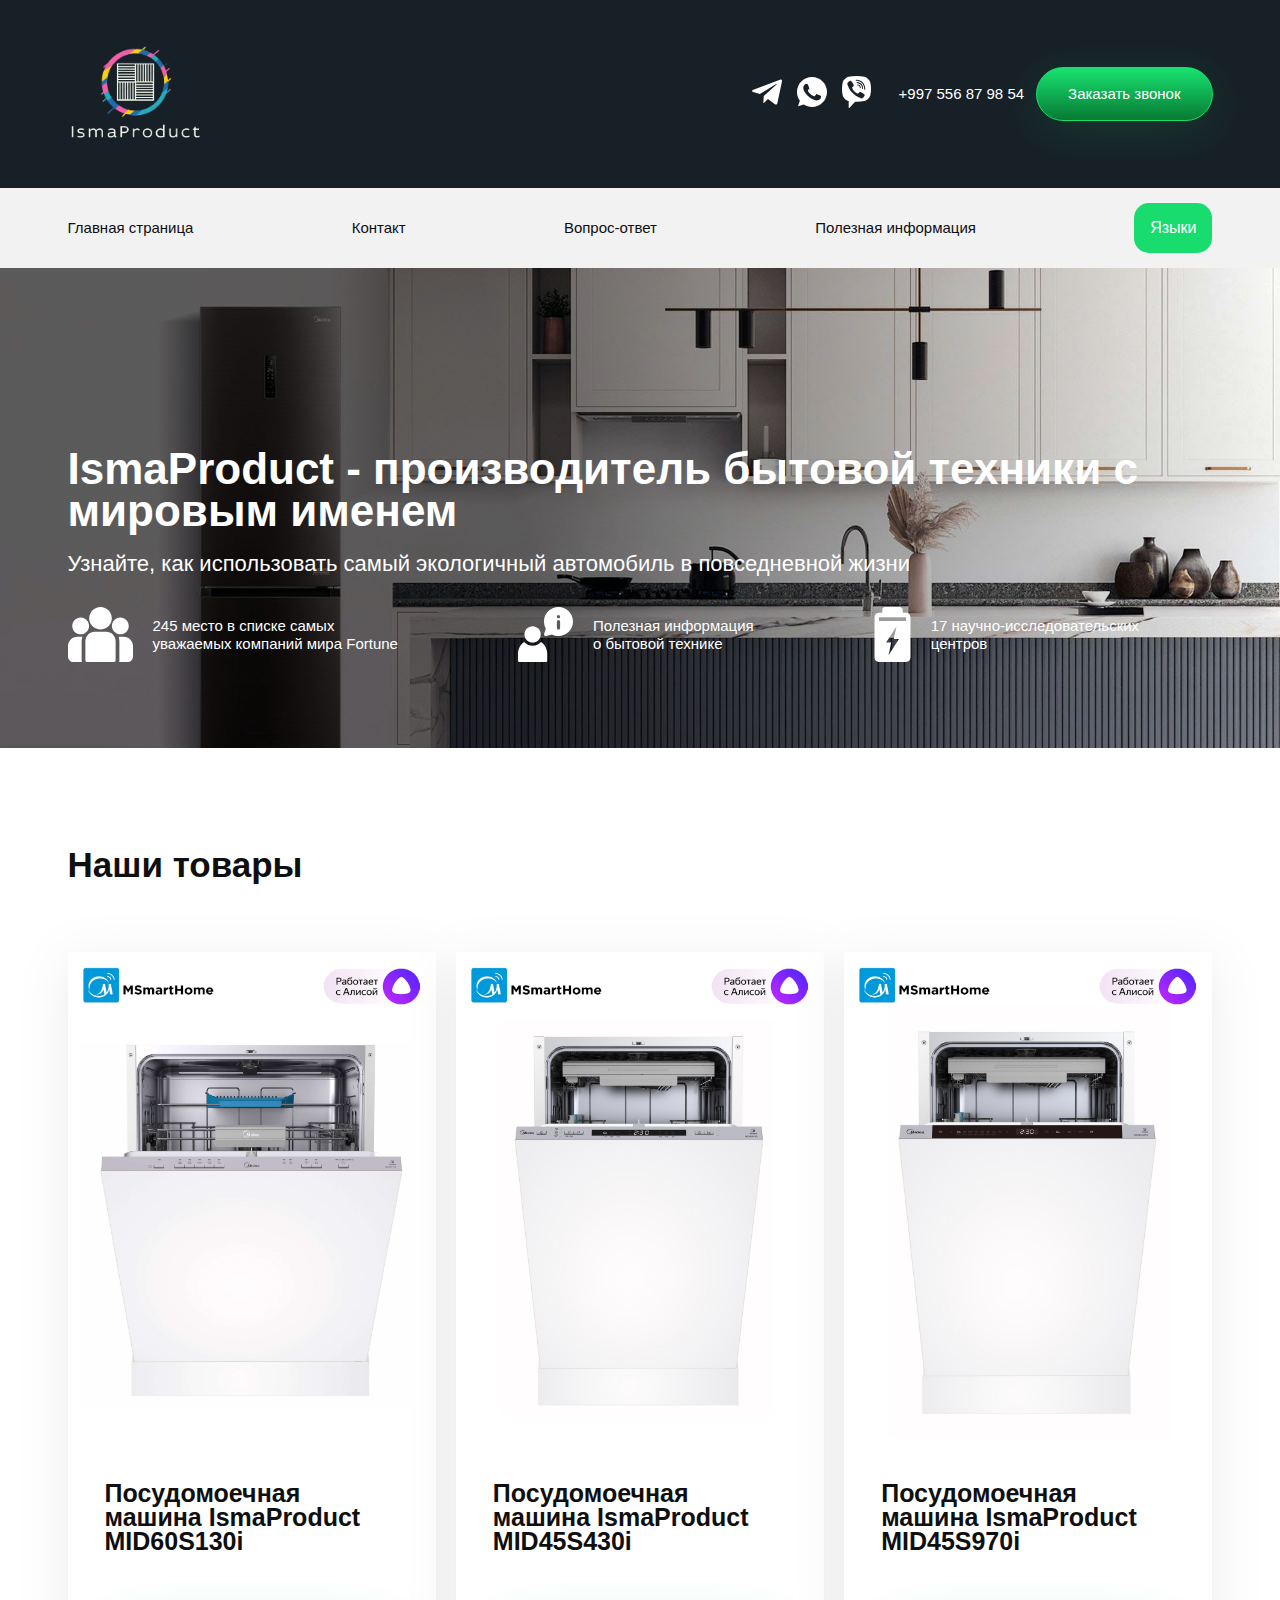
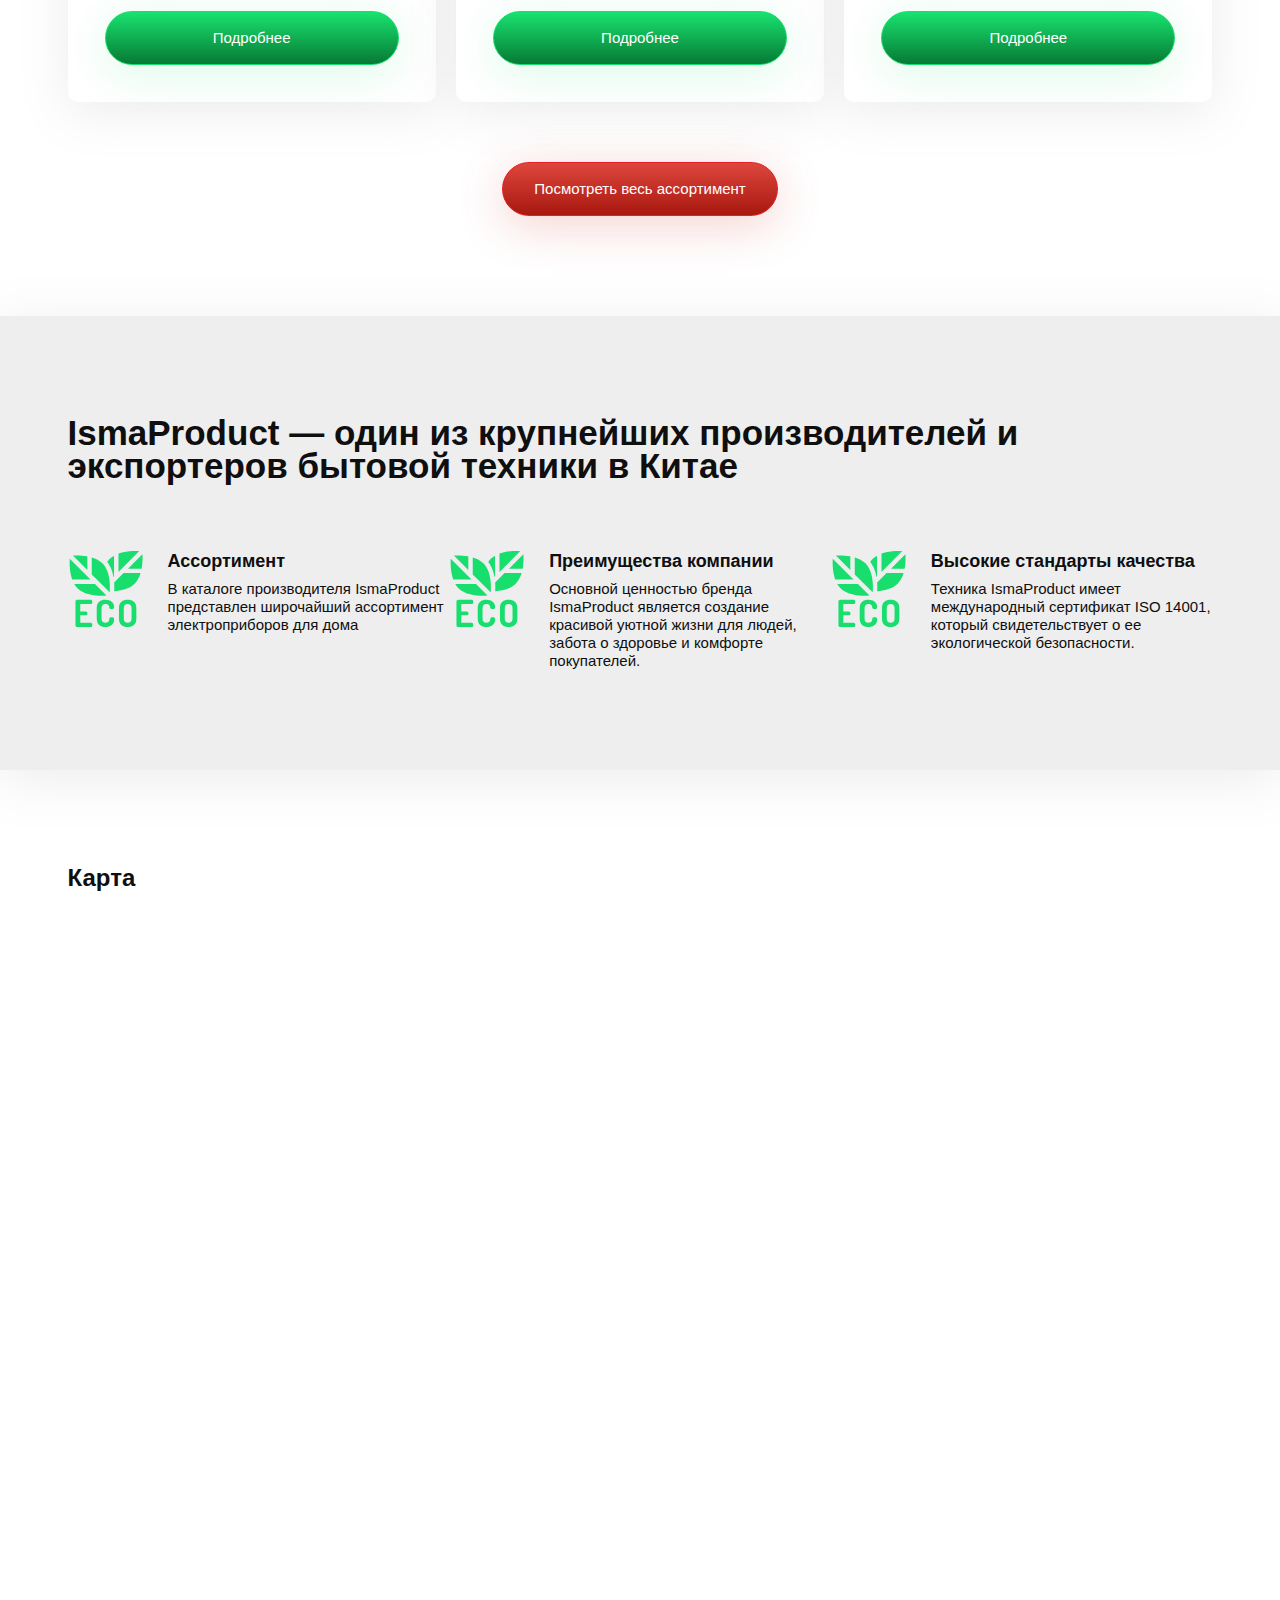
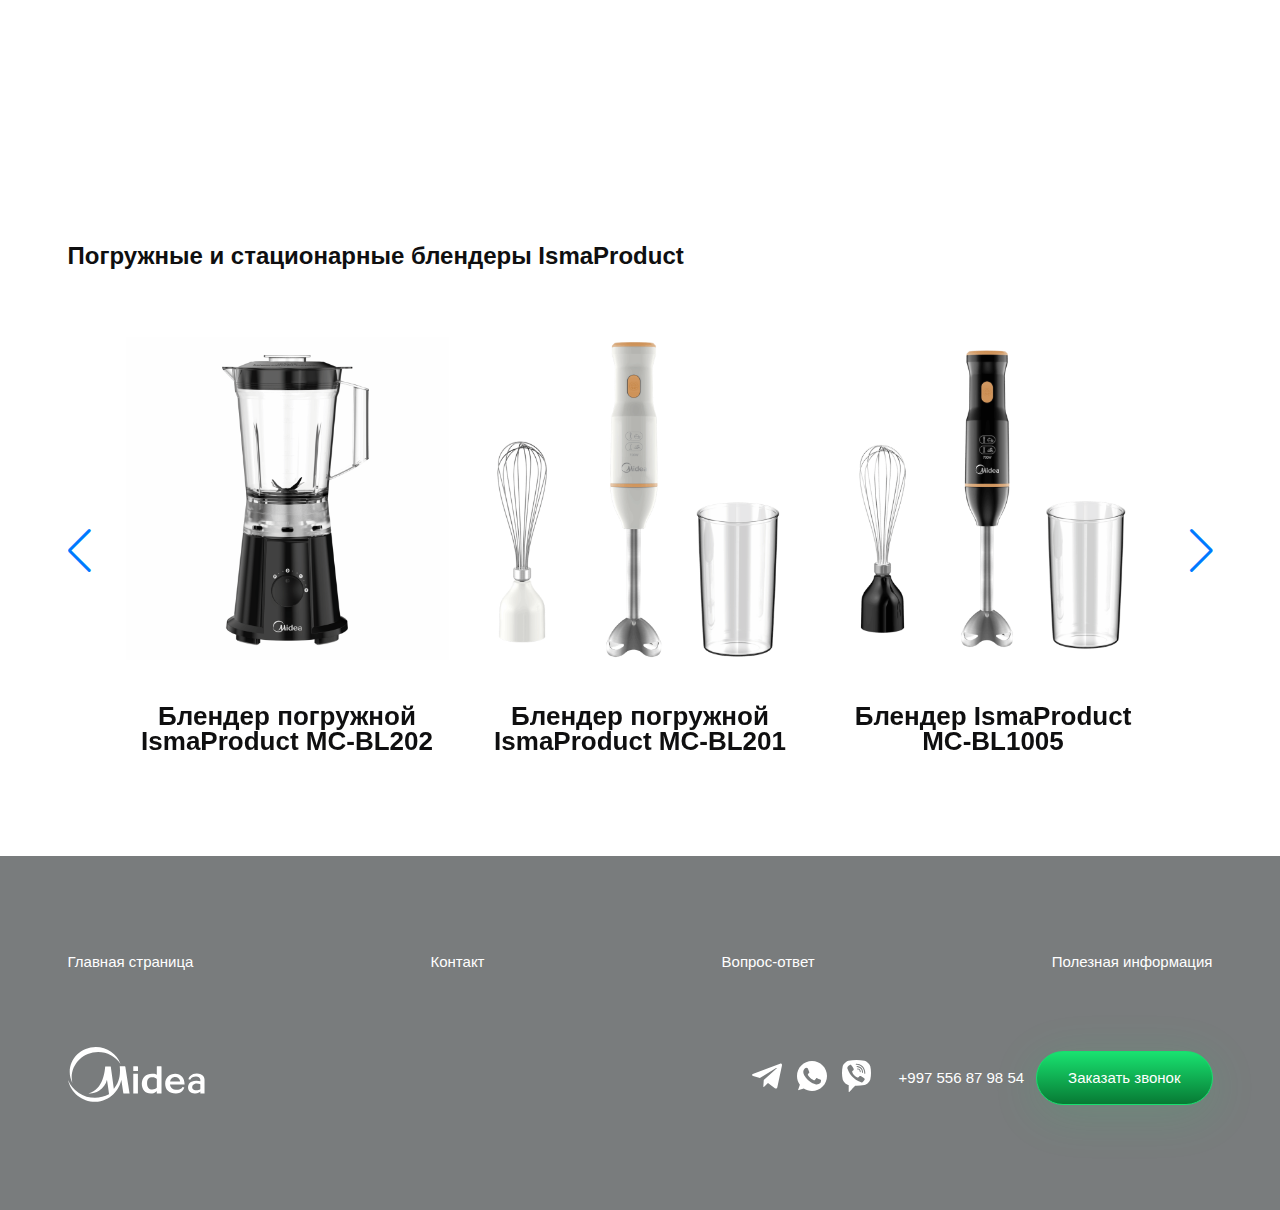
<file: index.html>
<!DOCTYPE html>
<html lang="en">
  <head>
    <meta charset="UTF-8" />
    <meta
      name="viewport"
      content="width=device-width, user-scalable=no, initial-scale=1.0, maximum-scale=1.0, minimum-scale=1.0"
    />
    <meta http-equiv="X-UA-Compatible" content="ie=edge" />
    <title>IsmaProduct</title>
    <link
      rel="stylesheet"
      href="https://unpkg.com/swiper/swiper-bundle.min.css"
    />
    <link rel="stylesheet" href="./src/css/style.css" />
    <!-- <link rel="stylesheet" href="./src/css/theme.min.css"> -->
    <!-- <link rel="stylesheet" href="./src/css/theme.css"> -->
  </head>
  <body>
    <header class="header">
      <div class="header__top">
        <div class="container">
          <div class="header__top-row">
            <h1 class="header__title">
              <img
                class="header__logo"
                src="./src/images/logo.png"
                alt="IsmaProduct"
              />
            </h1>
            <div class="header__top-right">
              <div class="header__top-social">
                <span class="header__top-icon">
                  <svg
                    width="30"
                    height="26"
                    viewBox="0 0 30 26"
                    fill="none"
                    xmlns="http://www.w3.org/2000/svg"
                  >
                    <path
                      d="M11.7713 16.9762L11.275 23.9563C11.985 23.9563 12.2925 23.6513 12.6613 23.285L15.99 20.1038L22.8875 25.155C24.1525 25.86 25.0438 25.4888 25.385 23.9913L29.9125 2.77624L29.9138 2.77499C30.315 0.904988 29.2375 0.173738 28.005 0.632488L1.39251 10.8212C-0.423741 11.5262 -0.396241 12.5387 1.08376 12.9975L7.88751 15.1137L23.6913 5.22499C24.435 4.73249 25.1113 5.00499 24.555 5.49749L11.7713 16.9762Z"
                      fill="white"
                    />
                  </svg>
                </span>
                <span class="header__top-icon">
                  <svg
                    width="30"
                    height="30"
                    viewBox="0 0 30 30"
                    fill="none"
                    xmlns="http://www.w3.org/2000/svg"
                  >
                    <path
                      d="M15.0037 0H14.9963C6.72563 0 0 6.7275 0 15C0 18.2812 1.0575 21.3225 2.85562 23.7919L0.98625 29.3644L6.75187 27.5213C9.12375 29.0925 11.9531 30 15.0037 30C23.2744 30 30 23.2706 30 15C30 6.72938 23.2744 0 15.0037 0ZM23.7319 21.1819C23.37 22.2038 21.9338 23.0512 20.7881 23.2987C20.0044 23.4656 18.9806 23.5988 15.5344 22.17C11.1262 20.3438 8.2875 15.8644 8.06625 15.5737C7.85437 15.2831 6.285 13.2019 6.285 11.0494C6.285 8.89688 7.37813 7.84875 7.81875 7.39875C8.18062 7.02938 8.77875 6.86062 9.3525 6.86062C9.53813 6.86062 9.705 6.87 9.855 6.8775C10.2956 6.89625 10.5169 6.9225 10.8075 7.61813C11.1694 8.49 12.0506 10.6425 12.1556 10.8638C12.2625 11.085 12.3694 11.385 12.2194 11.6756C12.0788 11.9756 11.955 12.1087 11.7337 12.3637C11.5125 12.6187 11.3025 12.8138 11.0812 13.0875C10.8787 13.3256 10.65 13.5806 10.905 14.0213C11.16 14.4525 12.0413 15.8906 13.3387 17.0456C15.0131 18.5362 16.3706 19.0125 16.8562 19.215C17.2181 19.365 17.6494 19.3294 17.9137 19.0481C18.2494 18.6863 18.6637 18.0863 19.0856 17.4956C19.3856 17.0719 19.7644 17.0194 20.1619 17.1694C20.5669 17.31 22.71 18.3694 23.1506 18.5887C23.5912 18.81 23.8819 18.915 23.9887 19.1006C24.0938 19.2863 24.0938 20.1581 23.7319 21.1819Z"
                      fill="white"
                    />
                  </svg>
                </span>
                <span class="header__top-icon">
                  <svg
                    width="29"
                    height="32"
                    viewBox="0 0 29 32"
                    fill="none"
                    xmlns="http://www.w3.org/2000/"
                  >
                    <path
                      d="M22.4844 0.757848C17.1865 -0.252616 11.8137 -0.252616 6.51468 0.757848C4.19699 1.2754 1.28116 4.07677 0.711107 6.33007C-0.237036 10.69 -0.237036 15.1097 0.711107 19.4696C1.28116 21.7229 4.19699 24.5243 6.51468 25.0418C6.51526 25.042 6.51585 25.0421 6.51643 25.0422C6.61967 25.0625 6.69494 25.1522 6.69494 25.2577V31.6446C6.69494 31.9638 7.08356 32.1211 7.3048 31.8899L10.3307 28.7763C10.3307 28.7763 12.7419 26.2947 13.1754 25.8485C13.2178 25.8048 13.2763 25.7812 13.337 25.7829C16.392 25.8677 19.4503 25.6203 22.4844 25.042C24.8021 24.5244 27.7191 21.723 28.288 19.4697C29.2373 15.1098 29.2373 10.6901 28.288 6.33019C27.719 4.07677 24.8033 1.2754 22.4844 0.757848ZM22.5652 19.7948C22.1017 20.7816 21.4272 21.6025 20.4542 22.1265C20.1798 22.2744 19.8517 22.3222 19.5418 22.4178C19.1855 22.3094 18.8459 22.2365 18.5306 22.1053C15.2629 20.746 12.2555 18.9924 9.87333 16.3043C8.51865 14.7757 7.45825 13.05 6.56208 11.2236C6.13706 10.3575 5.77887 9.45746 5.41378 8.5633C5.08076 7.74789 5.57122 6.90549 6.08754 6.29111C6.57203 5.71452 7.19547 5.27325 7.87064 4.94805C8.39762 4.6942 8.91746 4.84055 9.30233 5.28839C10.1344 6.2566 10.8986 7.27434 11.5175 8.39665C11.898 9.08696 11.7936 9.93077 11.1039 10.4006C10.9363 10.5148 10.7835 10.6488 10.6274 10.7778C10.4904 10.8908 10.3616 11.005 10.2677 11.158C10.0961 11.4379 10.0879 11.7683 10.1984 12.0727C11.0489 14.4161 12.4825 16.2384 14.835 17.2198C15.2116 17.3769 15.5896 17.5597 16.0233 17.509C16.7496 17.4239 16.9847 16.6252 17.4937 16.2079C17.9912 15.8 18.6269 15.7946 19.1628 16.1346C19.6988 16.4747 20.2184 16.8398 20.7348 17.2088C21.2418 17.571 21.7465 17.9253 22.2142 18.3382C22.6635 18.7351 22.8184 19.2559 22.5652 19.7948ZM18.3461 12.1584C18.1432 12.162 18.223 12.158 18.3001 12.1558C17.9732 12.1443 17.7954 11.9513 17.7602 11.6376C17.7346 11.4084 17.7143 11.1762 17.6598 10.9532C17.5523 10.514 17.3195 10.107 16.9512 9.83794C16.7772 9.71084 16.5801 9.61813 16.3736 9.55851C16.1113 9.48258 15.8389 9.50347 15.5772 9.43915C15.293 9.36944 15.1358 9.1386 15.1804 8.87125C15.221 8.62797 15.4571 8.43808 15.7222 8.45733C17.3793 8.57727 18.5637 9.43622 18.7327 11.3922C18.7447 11.5303 18.7587 11.676 18.7282 11.8081C18.6785 12.0227 18.5255 12.1344 18.3709 12.1547C18.3836 12.155 18.3811 12.156 18.3461 12.1584ZM17.3157 7.68475C16.8072 7.43513 16.2573 7.27998 15.6998 7.1875C15.4562 7.14713 15.2101 7.1226 14.9653 7.08845C14.6687 7.04714 14.5104 6.8576 14.5244 6.56455C14.5375 6.28993 14.7377 6.09242 15.0361 6.10932C16.0171 6.16518 16.9645 6.37772 17.8366 6.8407C19.6099 7.78228 20.6229 9.26851 20.9186 11.2531C20.9321 11.343 20.9535 11.432 20.9603 11.5223C20.9771 11.745 20.9875 11.9681 21.0046 12.2619C20.9976 12.3154 20.9939 12.4412 20.9627 12.5597C20.8493 12.99 20.1987 13.0438 20.0489 12.6096C20.0045 12.4808 19.9979 12.3342 19.9976 12.1955C19.9961 11.2878 19.7993 10.3811 19.3428 9.59137C18.8735 8.77995 18.1565 8.09762 17.3157 7.68475ZM22.7952 13.8181C22.4526 13.8222 22.2984 13.5348 22.2762 13.2267C22.2322 12.6169 22.2018 12.0044 22.1178 11.3996C21.6754 8.20735 19.1364 5.5663 15.9673 4.99957C15.4904 4.91425 15.0022 4.89183 14.5192 4.84102C14.2138 4.80886 13.8139 4.79032 13.7462 4.40972C13.6894 4.09062 13.9581 3.83654 14.2611 3.82022C14.3435 3.81576 14.4264 3.81952 14.5092 3.81987C18.6137 3.93524 14.7597 3.82879 14.5202 3.82046C18.7894 3.94521 22.2946 6.78766 23.0463 11.0206C23.1745 11.7425 23.2201 12.4805 23.2771 13.2132C23.301 13.5213 23.127 13.8141 22.7952 13.8181Z"
                      fill="white"
                    />
                  </svg>
                </span>
              </div>
              <div class="header__top-call">
                <a class="header__number" href="tel:+997 556 87 98 54"
                  >+997 556 87 98 54</a
                >
                <button class="btn btn_green btn_call" type="button">
                  Заказать звонок
                </button>
              </div>

              <div class="header__burger">
                <span></span>
                <span></span>
                <span></span>
              </div>
            </div>
          </div>
        </div>
      </div>
      <div class="header__bot">
        <div class="container">
          <nav class="header__nav">
            <a class="header__link" href="#">Главная страница</a>
            <a class="header__link" href="./pages/contact/index.html"
              >Контакт</a
            >
            <a class="header__link" href="./pages/question/index.html"
              >Вопрос-ответ</a
            >
            <a class="header__link" href="./pages/info/index.html"
              >Полезная информация</a
            >
            <div class="dropdown">
                <button class="dropbtn">Языки</button>
                <div class="dropdown-content">
                  <a href="./index.html">RU</a>
                  <a href="./kg/index.html">KG</a>
                  <a href="./en/index.html">EN</a>
                </div>
              </div>
          </nav>
        </div>
      </div>
    </header>

    <main>
      <section class="begin">
        <div class="container">
          <div class="begin__row">
            <div class="begin__content">
              <h2 class="begin__title">
                IsmaProduct - производитель бытовой техники с мировым именем
              </h2>
              <p class="begin__desc">
                Узнайте, как использовать самый экологичный автомобиль в
                повседневной жизни
              </p>
            </div>
          </div>
          <div class="begin__bottom">
            <div class="begin__bottom-info">
              <svg
                width="65"
                height="65"
                viewBox="0 0 65 65"
                fill="none"
                xmlns="http://www.w3.org/2000/svg"
              >
                <path
                  d="M55.617 34.6989H50.5901C51.1025 36.1017 51.3825 37.6157 51.3825 39.1936V58.1921C51.3825 58.85 51.268 59.4815 51.0596 60.0688H59.3701C62.4745 60.0688 65 57.5431 65 54.4389V44.0819C65.0001 38.9082 60.7909 34.6989 55.617 34.6989Z"
                  fill="white"
                />
                <path
                  d="M13.6177 39.1937C13.6177 37.6157 13.8976 36.1019 14.41 34.699H9.38312C4.20927 34.699 0 38.9083 0 44.0822V54.4391C0 57.5434 2.52548 60.069 5.62987 60.069H13.9405C13.7322 59.4815 13.6177 58.8501 13.6177 58.1923V39.1937Z"
                  fill="white"
                />
                <path
                  d="M38.2461 29.8105H26.754C21.5802 29.8105 17.3709 34.0198 17.3709 39.1937V58.1922C17.3709 59.2286 18.2111 60.0689 19.2475 60.0689H45.7526C46.789 60.0689 47.6292 59.2287 47.6292 58.1922V39.1937C47.6292 34.0198 43.42 29.8105 38.2461 29.8105Z"
                  fill="white"
                />
                <path
                  d="M32.5 4.93088C26.2778 4.93088 21.2157 9.99302 21.2157 16.2154C21.2157 20.4359 23.5451 24.122 26.9853 26.0573C28.617 26.9752 30.4982 27.4998 32.5 27.4998C34.5018 27.4998 36.383 26.9752 38.0148 26.0573C41.4551 24.122 43.7844 20.4358 43.7844 16.2154C43.7844 9.99314 38.7223 4.93088 32.5 4.93088Z"
                  fill="white"
                />
                <path
                  d="M12.6849 15.4488C8.03145 15.4488 4.2457 19.2346 4.2457 23.888C4.2457 28.5415 8.03145 32.3273 12.6849 32.3273C13.8653 32.3273 14.9894 32.0828 16.0105 31.6432C17.7759 30.8832 19.2315 29.5377 20.1323 27.8524C20.7645 26.6696 21.1241 25.3202 21.1241 23.888C21.1241 19.2347 17.3384 15.4488 12.6849 15.4488Z"
                  fill="white"
                />
                <path
                  d="M52.3152 15.4488C47.6617 15.4488 43.876 19.2346 43.876 23.888C43.876 25.3203 44.2356 26.6697 44.8679 27.8524C45.7686 29.5379 47.2242 30.8833 48.9897 31.6432C50.0107 32.0828 51.1348 32.3273 52.3152 32.3273C56.9687 32.3273 60.7544 28.5415 60.7544 23.888C60.7544 19.2346 56.9687 15.4488 52.3152 15.4488Z"
                  fill="white"
                />
              </svg>
              <p class="begin__bottom-text">
                245 место в списке самых <br />
                уважаемых компаний мира Fortune
              </p>
            </div>
            <div class="begin__bottom-info">
              <svg
                width="55"
                height="55"
                viewBox="0 0 55 55"
                fill="none"
                xmlns="http://www.w3.org/2000/svg"
              >
                <path
                  d="M14.6094 19.3359C10.1672 19.3359 6.44531 22.9504 6.44531 27.3926C6.44531 31.8348 10.1672 35.4492 14.6094 35.4492C19.0516 35.4492 22.7734 31.8348 22.7734 27.3926C22.7734 22.9504 19.0516 19.3359 14.6094 19.3359Z"
                  fill="white"
                />
                <path
                  d="M40.498 0C32.5012 0 25.9961 6.50515 25.9961 14.502C25.9961 16.9961 26.6334 19.4304 27.8434 21.5893L26.0795 26.8828C25.8922 27.4413 26.026 28.055 26.4257 28.4877C26.8358 28.9313 27.4483 29.0958 27.9977 28.9551L33.9819 27.4603C35.993 28.4721 38.2321 29.0039 40.498 29.0039C48.4949 29.0039 55 22.4988 55 14.502C55 6.50515 48.4949 0 40.498 0ZM42.1094 20.9473C42.1094 21.8379 41.3887 22.5586 40.498 22.5586C39.6074 22.5586 38.8867 21.8379 38.8867 20.9473V14.502C38.8867 13.6113 39.6074 12.8906 40.498 12.8906C41.3887 12.8906 42.1094 13.6113 42.1094 14.502V20.9473ZM40.498 11.2793C39.6082 11.2793 38.8867 10.5579 38.8867 9.66797C38.8867 8.77809 39.6082 8.05664 40.498 8.05664C41.3879 8.05664 42.1094 8.77809 42.1094 9.66797C42.1094 10.5579 41.3879 11.2793 40.498 11.2793Z"
                  fill="white"
                />
                <path
                  d="M23.0646 34.9087C20.9985 37.2014 17.9308 38.6719 14.6094 38.6719C11.288 38.6719 8.22024 37.2014 6.1542 34.9087C2.44353 37.5379 0 41.8446 0 46.7285V53.3887C0 54.2793 0.720693 55 1.61133 55H27.6074C28.4981 55 29.2188 54.2793 29.2188 53.3887V46.7285C29.2188 41.8446 26.7752 37.5379 23.0646 34.9087Z"
                  fill="white"
                />
              </svg>

              <p class="begin__bottom-text">
                Полезная информация <br />
                о бытовой технике
              </p>
            </div>
            <div class="begin__bottom-info">
              <svg
                width="37"
                height="55"
                viewBox="0 0 37 55"
                fill="none"
                xmlns="http://www.w3.org/2000/svg"
              >
                <path
                  d="M32.028 5.8212H28.745V2.9728C28.745 1.3336 27.4114 0 25.7722 0H11.2277C9.5885 0 8.25489 1.3336 8.25489 2.9728V5.8212H4.97203C2.51322 5.8212 0.512817 7.8216 0.512817 10.2804V50.5408C0.512817 52.9996 2.51322 55 4.97203 55H32.028C34.4868 55 36.4872 52.9996 36.4872 50.5408V10.2804C36.4872 7.8216 34.4868 5.8212 32.028 5.8212ZM14.4434 48.4598L17.1035 35.8233C17.125 35.7202 17.099 35.6127 17.0318 35.5292C16.9674 35.4514 16.8646 35.4021 16.7605 35.4021H12.0587L22.5088 19.5596L19.8609 31.4722C19.8381 31.5755 19.8631 31.6822 19.9295 31.7641C19.9981 31.8503 20.0971 31.8977 20.2038 31.8977H24.9228L14.4434 48.4598ZM32.028 14.0881H4.97203V10.2804H32.028V14.0881Z"
                  fill="white"
                />
              </svg>

              <p class="begin__bottom-text">
                17 научно-исследовательских <br />
                центров
              </p>
            </div>
          </div>
        </div>
      </section>

      <section class="autos">
        <div class="container">
          <h2 class="autos__title">Наши товары</h2>

          <div class="autos__row">
            <div class="autos__card">
              <img src="src/images/autos.png" alt="" class="autos__card-img" />
              <div class="autos__card-info">
                <h3 class="autos__card-title">
                  Посудомоечная машина IsmaProduct MID60S130i
                </h3>
                <ul class="autos__list"></ul>
                <button style="width: 100%" class="btn btn_green">
                  Подробнее
                </button>
              </div>
            </div>
            <div class="autos__card">
              <img src="src/images/tesla.png" alt="" class="autos__card-img" />
              <div class="autos__card-info">
                <h3 class="autos__card-title">
                  Посудомоечная машина IsmaProduct MID45S430i
                </h3>
                <ul class="autos__list"></ul>
                <button style="width: 100%" class="btn btn_green">
                  Подробнее
                </button>
              </div>
            </div>
            <div class="autos__card">
              <img
                src="src/images/chevrolet.png"
                alt=""
                class="autos__card-img"
              />
              <div class="autos__card-info">
                <h3 class="autos__card-title">
                  Посудомоечная машина IsmaProduct MID45S970i
                </h3>
                <ul class="autos__list"></ul>
                <button style="width: 100%" class="btn btn_green">
                  Подробнее
                </button>
              </div>
            </div>
          </div>
          <button class="btn btn_red btn__autos">
            Посмотреть весь ассортимент
          </button>
        </div>
      </section>

      <section class="cards">
        <div class="container">
          <div class="cards__row">
            <h2 class="cards__title">
              IsmaProduct — один из крупнейших производителей и экспортеров бытовой
              техники в Китае
            </h2>
            <div class="cards__list">
              <div class="cards__item">
                <span
                  ><svg
                    width="76"
                    height="76"
                    viewBox="0 0 76 76"
                    fill="none"
                    xmlns="http://www.w3.org/2000/svg"
                  >
                    <path
                      d="M23.757 23.4282L41.6449 41.3161C42.0507 36.9117 42.8793 20.794 34.3969 12.3116C31.5163 9.431 27.7068 7.58191 23.757 6.40601V23.4282Z"
                      fill="#18DE6E"
                    />
                    <path
                      d="M1.75635 7.72449C1.54703 10.8834 1.24609 20.2959 4.22064 28.5057H22.5376L1.75635 7.72449Z"
                      fill="#18DE6E"
                    />
                    <path
                      d="M19.3039 18.9756V5.35064C13.0875 4.21417 7.25955 4.42001 4.90485 4.57598L19.3039 18.9756Z"
                      fill="#18DE6E"
                    />
                    <path
                      d="M26.9901 32.9589H6.26978C7.16678 34.5122 8.22961 35.9543 9.49191 37.2166C15.8353 43.56 26.4474 44.6964 33.239 44.6964C35.5299 44.6964 37.3848 44.5666 38.4964 44.4645L26.9901 32.9589Z"
                      fill="#18DE6E"
                    />
                    <path
                      d="M73.6308 17.671C74.7673 11.4546 74.5608 5.62668 74.4054 3.27197L60.0058 17.671H73.6308Z"
                      fill="#18DE6E"
                    />
                    <path
                      d="M50.4757 20.9047L71.2569 0.123472C68.098 -0.0858482 58.6856 -0.386782 50.4757 2.58777V20.9047Z"
                      fill="#18DE6E"
                    />
                    <path
                      d="M55.5533 22.1241L46.1658 31.5117C46.418 34.986 46.3334 38.0545 46.2 40.1529C52.7939 39.7865 61.2751 38.1583 66.6693 32.7641C69.5499 29.8835 71.3996 26.074 72.5755 22.1241H55.5533Z"
                      fill="#18DE6E"
                    />
                    <path
                      d="M45.4712 25.9093L46.0226 25.3579V4.63696C44.4692 5.53339 43.0272 6.5968 41.7643 7.8591C40.7971 8.82626 39.9535 9.89374 39.2142 11.0302C41.1166 13.3983 42.6578 16.2371 43.8076 19.5039C44.504 21.4829 45.0601 23.6265 45.4712 25.9093Z"
                      fill="#18DE6E"
                    />
                    <path
                      d="M12.2925 60.5119H17.9326C18.8974 60.5119 19.454 61.4396 19.454 62.4416C19.454 63.2951 18.9716 64.2971 17.9326 64.2971H12.2925V71.7549H22.7933C23.7581 71.7549 24.3148 72.7568 24.3148 73.9072C24.3148 74.9092 23.8324 75.9854 22.7933 75.9854H9.58353C8.50793 75.9854 7.46887 75.4658 7.46887 74.4639V50.3822C7.46887 49.3802 8.50793 48.8607 9.58353 48.8607H22.7933C23.8324 48.8607 24.3148 49.9369 24.3148 50.9388C24.3148 52.0887 23.7581 53.0906 22.7933 53.0906H12.2925V60.5119Z"
                      fill="#18DE6E"
                    />
                    <path
                      d="M37.4503 52.8831C34.964 52.8831 33.5544 54.2555 33.5544 57.1501V67.5024C33.5544 70.3969 34.964 71.77 37.5245 71.77C40.9009 71.77 41.1978 69.3579 41.3091 67.7993C41.3833 66.6495 42.4224 66.2784 43.6841 66.2784C45.354 66.2784 46.1333 66.7608 46.1333 68.6528C46.1333 73.143 42.4595 75.9999 37.2648 75.9999C32.5896 75.9999 28.7302 73.6991 28.7302 67.5024V57.1501C28.7302 50.9534 32.6267 48.6526 37.3019 48.6526C42.4595 48.6526 46.1333 51.3987 46.1333 55.7028C46.1333 57.6325 45.354 58.0778 43.7212 58.0778C42.3482 58.0778 41.3462 57.6696 41.3091 56.5563C41.2349 55.4059 40.9751 52.8831 37.4503 52.8831Z"
                      fill="#18DE6E"
                    />
                    <path
                      d="M50.9564 67.5024V57.1501C50.9564 50.9534 54.7415 48.6526 59.6394 48.6526C64.5373 48.6526 68.3589 50.9534 68.3589 57.1501V67.5024C68.3589 73.6991 64.5373 75.9999 59.6394 75.9999C54.7415 75.9999 50.9564 73.6991 50.9564 67.5024ZM63.5353 57.1501C63.5353 54.2184 62.0509 52.8831 59.6394 52.8831C57.1902 52.8831 55.78 54.2184 55.78 57.1501V67.5024C55.78 70.4341 57.1902 71.77 59.6394 71.77C62.0509 71.77 63.5353 70.4341 63.5353 67.5024V57.1501Z"
                      fill="#18DE6E"
                    /></svg
                ></span>
                <div class="card__item-info">
                  <h4 class="cards__item-title">Ассортимент</h4>

                  <p class="cards__item-desc">
                    В каталоге производителя IsmaProduct представлен широчайший
                    ассортимент электроприборов для дома
                  </p>
                </div>
              </div>
              <div class="cards__item">
                <span
                  ><svg
                    width="76"
                    height="76"
                    viewBox="0 0 76 76"
                    fill="none"
                    xmlns="http://www.w3.org/2000/svg"
                  >
                    <path
                      d="M23.757 23.4282L41.6449 41.3161C42.0507 36.9117 42.8793 20.794 34.3969 12.3116C31.5163 9.431 27.7068 7.58191 23.757 6.40601V23.4282Z"
                      fill="#18DE6E"
                    />
                    <path
                      d="M1.75635 7.72449C1.54703 10.8834 1.24609 20.2959 4.22064 28.5057H22.5376L1.75635 7.72449Z"
                      fill="#18DE6E"
                    />
                    <path
                      d="M19.3039 18.9756V5.35064C13.0875 4.21417 7.25955 4.42001 4.90485 4.57598L19.3039 18.9756Z"
                      fill="#18DE6E"
                    />
                    <path
                      d="M26.9901 32.9589H6.26978C7.16678 34.5122 8.22961 35.9543 9.49191 37.2166C15.8353 43.56 26.4474 44.6964 33.239 44.6964C35.5299 44.6964 37.3848 44.5666 38.4964 44.4645L26.9901 32.9589Z"
                      fill="#18DE6E"
                    />
                    <path
                      d="M73.6308 17.671C74.7673 11.4546 74.5608 5.62668 74.4054 3.27197L60.0058 17.671H73.6308Z"
                      fill="#18DE6E"
                    />
                    <path
                      d="M50.4757 20.9047L71.2569 0.123472C68.098 -0.0858482 58.6856 -0.386782 50.4757 2.58777V20.9047Z"
                      fill="#18DE6E"
                    />
                    <path
                      d="M55.5533 22.1241L46.1658 31.5117C46.418 34.986 46.3334 38.0545 46.2 40.1529C52.7939 39.7865 61.2751 38.1583 66.6693 32.7641C69.5499 29.8835 71.3996 26.074 72.5755 22.1241H55.5533Z"
                      fill="#18DE6E"
                    />
                    <path
                      d="M45.4712 25.9093L46.0226 25.3579V4.63696C44.4692 5.53339 43.0272 6.5968 41.7643 7.8591C40.7971 8.82626 39.9535 9.89374 39.2142 11.0302C41.1166 13.3983 42.6578 16.2371 43.8076 19.5039C44.504 21.4829 45.0601 23.6265 45.4712 25.9093Z"
                      fill="#18DE6E"
                    />
                    <path
                      d="M12.2925 60.5119H17.9326C18.8974 60.5119 19.454 61.4396 19.454 62.4416C19.454 63.2951 18.9716 64.2971 17.9326 64.2971H12.2925V71.7549H22.7933C23.7581 71.7549 24.3148 72.7568 24.3148 73.9072C24.3148 74.9092 23.8324 75.9854 22.7933 75.9854H9.58353C8.50793 75.9854 7.46887 75.4658 7.46887 74.4639V50.3822C7.46887 49.3802 8.50793 48.8607 9.58353 48.8607H22.7933C23.8324 48.8607 24.3148 49.9369 24.3148 50.9388C24.3148 52.0887 23.7581 53.0906 22.7933 53.0906H12.2925V60.5119Z"
                      fill="#18DE6E"
                    />
                    <path
                      d="M37.4503 52.8831C34.964 52.8831 33.5544 54.2555 33.5544 57.1501V67.5024C33.5544 70.3969 34.964 71.77 37.5245 71.77C40.9009 71.77 41.1978 69.3579 41.3091 67.7993C41.3833 66.6495 42.4224 66.2784 43.6841 66.2784C45.354 66.2784 46.1333 66.7608 46.1333 68.6528C46.1333 73.143 42.4595 75.9999 37.2648 75.9999C32.5896 75.9999 28.7302 73.6991 28.7302 67.5024V57.1501C28.7302 50.9534 32.6267 48.6526 37.3019 48.6526C42.4595 48.6526 46.1333 51.3987 46.1333 55.7028C46.1333 57.6325 45.354 58.0778 43.7212 58.0778C42.3482 58.0778 41.3462 57.6696 41.3091 56.5563C41.2349 55.4059 40.9751 52.8831 37.4503 52.8831Z"
                      fill="#18DE6E"
                    />
                    <path
                      d="M50.9564 67.5024V57.1501C50.9564 50.9534 54.7415 48.6526 59.6394 48.6526C64.5373 48.6526 68.3589 50.9534 68.3589 57.1501V67.5024C68.3589 73.6991 64.5373 75.9999 59.6394 75.9999C54.7415 75.9999 50.9564 73.6991 50.9564 67.5024ZM63.5353 57.1501C63.5353 54.2184 62.0509 52.8831 59.6394 52.8831C57.1902 52.8831 55.78 54.2184 55.78 57.1501V67.5024C55.78 70.4341 57.1902 71.77 59.6394 71.77C62.0509 71.77 63.5353 70.4341 63.5353 67.5024V57.1501Z"
                      fill="#18DE6E"
                    /></svg
                ></span>
                <div class="card__item-info">
                  <h4 class="cards__item-title">Преимущества компании</h4>

                  <p class="cards__item-desc">
                    Основной ценностью бренда IsmaProduct является создание красивой
                    уютной жизни для людей, забота о здоровье и комфорте
                    покупателей.
                  </p>
                </div>
              </div>
              <div class="cards__item">
                <span
                  ><svg
                    width="76"
                    height="76"
                    viewBox="0 0 76 76"
                    fill="none"
                    xmlns="http://www.w3.org/2000/svg"
                  >
                    <path
                      d="M23.757 23.4282L41.6449 41.3161C42.0507 36.9117 42.8793 20.794 34.3969 12.3116C31.5163 9.431 27.7068 7.58191 23.757 6.40601V23.4282Z"
                      fill="#18DE6E"
                    />
                    <path
                      d="M1.75635 7.72449C1.54703 10.8834 1.24609 20.2959 4.22064 28.5057H22.5376L1.75635 7.72449Z"
                      fill="#18DE6E"
                    />
                    <path
                      d="M19.3039 18.9756V5.35064C13.0875 4.21417 7.25955 4.42001 4.90485 4.57598L19.3039 18.9756Z"
                      fill="#18DE6E"
                    />
                    <path
                      d="M26.9901 32.9589H6.26978C7.16678 34.5122 8.22961 35.9543 9.49191 37.2166C15.8353 43.56 26.4474 44.6964 33.239 44.6964C35.5299 44.6964 37.3848 44.5666 38.4964 44.4645L26.9901 32.9589Z"
                      fill="#18DE6E"
                    />
                    <path
                      d="M73.6308 17.671C74.7673 11.4546 74.5608 5.62668 74.4054 3.27197L60.0058 17.671H73.6308Z"
                      fill="#18DE6E"
                    />
                    <path
                      d="M50.4757 20.9047L71.2569 0.123472C68.098 -0.0858482 58.6856 -0.386782 50.4757 2.58777V20.9047Z"
                      fill="#18DE6E"
                    />
                    <path
                      d="M55.5533 22.1241L46.1658 31.5117C46.418 34.986 46.3334 38.0545 46.2 40.1529C52.7939 39.7865 61.2751 38.1583 66.6693 32.7641C69.5499 29.8835 71.3996 26.074 72.5755 22.1241H55.5533Z"
                      fill="#18DE6E"
                    />
                    <path
                      d="M45.4712 25.9093L46.0226 25.3579V4.63696C44.4692 5.53339 43.0272 6.5968 41.7643 7.8591C40.7971 8.82626 39.9535 9.89374 39.2142 11.0302C41.1166 13.3983 42.6578 16.2371 43.8076 19.5039C44.504 21.4829 45.0601 23.6265 45.4712 25.9093Z"
                      fill="#18DE6E"
                    />
                    <path
                      d="M12.2925 60.5119H17.9326C18.8974 60.5119 19.454 61.4396 19.454 62.4416C19.454 63.2951 18.9716 64.2971 17.9326 64.2971H12.2925V71.7549H22.7933C23.7581 71.7549 24.3148 72.7568 24.3148 73.9072C24.3148 74.9092 23.8324 75.9854 22.7933 75.9854H9.58353C8.50793 75.9854 7.46887 75.4658 7.46887 74.4639V50.3822C7.46887 49.3802 8.50793 48.8607 9.58353 48.8607H22.7933C23.8324 48.8607 24.3148 49.9369 24.3148 50.9388C24.3148 52.0887 23.7581 53.0906 22.7933 53.0906H12.2925V60.5119Z"
                      fill="#18DE6E"
                    />
                    <path
                      d="M37.4503 52.8831C34.964 52.8831 33.5544 54.2555 33.5544 57.1501V67.5024C33.5544 70.3969 34.964 71.77 37.5245 71.77C40.9009 71.77 41.1978 69.3579 41.3091 67.7993C41.3833 66.6495 42.4224 66.2784 43.6841 66.2784C45.354 66.2784 46.1333 66.7608 46.1333 68.6528C46.1333 73.143 42.4595 75.9999 37.2648 75.9999C32.5896 75.9999 28.7302 73.6991 28.7302 67.5024V57.1501C28.7302 50.9534 32.6267 48.6526 37.3019 48.6526C42.4595 48.6526 46.1333 51.3987 46.1333 55.7028C46.1333 57.6325 45.354 58.0778 43.7212 58.0778C42.3482 58.0778 41.3462 57.6696 41.3091 56.5563C41.2349 55.4059 40.9751 52.8831 37.4503 52.8831Z"
                      fill="#18DE6E"
                    />
                    <path
                      d="M50.9564 67.5024V57.1501C50.9564 50.9534 54.7415 48.6526 59.6394 48.6526C64.5373 48.6526 68.3589 50.9534 68.3589 57.1501V67.5024C68.3589 73.6991 64.5373 75.9999 59.6394 75.9999C54.7415 75.9999 50.9564 73.6991 50.9564 67.5024ZM63.5353 57.1501C63.5353 54.2184 62.0509 52.8831 59.6394 52.8831C57.1902 52.8831 55.78 54.2184 55.78 57.1501V67.5024C55.78 70.4341 57.1902 71.77 59.6394 71.77C62.0509 71.77 63.5353 70.4341 63.5353 67.5024V57.1501Z"
                      fill="#18DE6E"
                    /></svg
                ></span>
                <div class="card__item-info">
                  <h4 class="cards__item-title">Высокие стандарты качества</h4>

                  <p class="cards__item-desc">
                    Техника IsmaProduct имеет международный сертификат ISO 14001,
                    который свидетельствует о ее экологической безопасности.
                  </p>
                </div>
              </div>
            </div>
          </div>
        </div>
      </section>

      <section class="map">
        <div class="container">
          <h2 class="map__title">Карта</h2>
        </div>
        <div>
          <iframe
            src="https://www.google.com/maps/embed?pb=!1m18!1m12!1m3!1d11700.161896254245!2d74.60490565!3d42.85087855!2m3!1f0!2f0!3f0!3m2!1i1024!2i768!4f13.1!3m3!1m2!1s0x389eb7dfb19b4b4b%3A0x94015aa37778a94f!2z0JHQuNGI0LrQtdC60YHQutC40Lkg0KLQtdGF0L3QuNGH0LXRgdC60LjQuSDQmtC-0LvQu9C10LTQtg!5e0!3m2!1sru!2skg!4v1683908044137!5m2!1sru!2skg"
            width="100%"
            height="785"
            style="border: 0"
            allowfullscreen=""
            loading="lazy"
            referrerpolicy="no-referrer-when-downgrade"
          ></iframe>
        </div>
      </section>

      <section class="products">
        <div class="container">
          <h2 class="products__title">
            Погружные и стационарные блендеры IsmaProduct
          </h2>

          <div class="swiper">
            <!-- Additional required wrapper -->
            <div class="swiper mySwiper">
              <div class="swiper-wrapper">
                <div class="swiper-slide">
                  <div class="products__card">
                    <img
                      src="./src/images/products/ch.png"
                      alt=""
                      class="products__card-img"
                    />
                    <h3 class="products__card-title">
                      Блендер погружной IsmaProduct MC-BL202
                    </h3>
                  </div>
                </div>
                <div class="swiper-slide">
                  <div class="products__card">
                    <img
                      src="./src/images/products/second.png"
                      alt=""
                      class="products__card-img"
                    />
                    <h3 class="products__card-title">
                      Блендер погружной IsmaProduct MC-BL201
                    </h3>
                  </div>
                </div>
                <div class="swiper-slide">
                  <div class="products__card">
                    <img
                      src="./src/images/products/ford.png"
                      alt=""
                      class="products__card-img"
                    />
                    <h3 class="products__card-title">
                      Блендер IsmaProduct MC-BL1005
                    </h3>
                  </div>
                </div>
                <div class="swiper-slide">
                  <div class="products__card">
                    <img
                      src="./src/images/products/ch.png"
                      alt=""
                      class="products__card-img"
                    />
                    <h3 class="products__card-title">
                      Блендер погружной IsmaProduct MC-BL202
                    </h3>
                  </div>
                </div>
                <div class="swiper-slide">
                  <div class="products__card">
                    <img
                      src="./src/images/products/second.png"
                      alt=""
                      class="products__card-img"
                    />
                    <h3 class="products__card-title">
                      Блендер погружной IsmaProduct MC-BL201
                    </h3>
                  </div>
                </div>
                <div class="swiper-slide">
                  <div class="products__card">
                    <img
                      src="./src/images/products/ford.png"
                      alt=""
                      class="products__card-img"
                    />
                    <h3 class="products__card-title">
                      Блендер IsmaProduct MC-BL1005
                    </h3>
                  </div>
                </div>
                <div class="swiper-slide">
                  <div class="products__card">
                    <img
                      src="./src/images/products/ch.png"
                      alt=""
                      class="products__card-img"
                    />
                    <h3 class="products__card-title">
                      Блендер погружной IsmaProduct MC-BL202
                    </h3>
                  </div>
                </div>
                <div class="swiper-slide">
                  <div class="products__card">
                    <img
                      src="./src/images/products/second.png"
                      alt=""
                      class="products__card-img"
                    />
                    <h3 class="products__card-title">
                      Блендер погружной IsmaProduct MC-BL201
                    </h3>
                  </div>
                </div>
                <div class="swiper-slide">
                  <div class="products__card">
                    <img
                      src="./src/images/products/ford.png"
                      alt=""
                      class="products__card-img"
                    />
                    <h3 class="products__card-title">
                      Блендер IsmaProduct MC-BL1005
                    </h3>
                  </div>
                </div>
              </div>
            </div>
            <div class="swiper-button-prev"></div>
            <div class="swiper-button-next"></div>
          </div>
        </div>
      </section>
    </main>

    <footer class="footer">
      <div class="footer__bot">
        <div class="container">
          <nav class="header__nav footer__nav">
            <a class="header__link footer__link" href="/">Главная страница</a>
            <a class="header__link footer__link" href="./pages/contact"
              >Контакт</a
            >
            <a class="header__link footer__link" href="./pages/question"
              >Вопрос-ответ</a
            >
            <a class="header__link footer__link" href="./pages/info"
              >Полезная информация</a
            >
          </nav>
        </div>
      </div>
      <div class="footer__top">
        <div class="container">
          <div class="header__top-row footer__top-row">
            <h1 class="footer__title">
              <img
                class="header__logo"
                src="./src/images/logo.svg"
                alt="ЛОГО"
              />
            </h1>
            <div class="header__top-right">
              <div class="header__top-social">
                <span class="header__top-icon">
                  <svg
                    width="30"
                    height="26"
                    viewBox="0 0 30 26"
                    fill="none"
                    xmlns="http://www.w3.org/2000/svg"
                  >
                    <path
                      d="M11.7713 16.9762L11.275 23.9563C11.985 23.9563 12.2925 23.6513 12.6613 23.285L15.99 20.1038L22.8875 25.155C24.1525 25.86 25.0438 25.4888 25.385 23.9913L29.9125 2.77624L29.9138 2.77499C30.315 0.904988 29.2375 0.173738 28.005 0.632488L1.39251 10.8212C-0.423741 11.5262 -0.396241 12.5387 1.08376 12.9975L7.88751 15.1137L23.6913 5.22499C24.435 4.73249 25.1113 5.00499 24.555 5.49749L11.7713 16.9762Z"
                      fill="white"
                    />
                  </svg>
                </span>
                <span class="header__top-icon">
                  <svg
                    width="30"
                    height="30"
                    viewBox="0 0 30 30"
                    fill="none"
                    xmlns="http://www.w3.org/2000/svg"
                  >
                    <path
                      d="M15.0037 0H14.9963C6.72563 0 0 6.7275 0 15C0 18.2812 1.0575 21.3225 2.85562 23.7919L0.98625 29.3644L6.75187 27.5213C9.12375 29.0925 11.9531 30 15.0037 30C23.2744 30 30 23.2706 30 15C30 6.72938 23.2744 0 15.0037 0ZM23.7319 21.1819C23.37 22.2038 21.9338 23.0512 20.7881 23.2987C20.0044 23.4656 18.9806 23.5988 15.5344 22.17C11.1262 20.3438 8.2875 15.8644 8.06625 15.5737C7.85437 15.2831 6.285 13.2019 6.285 11.0494C6.285 8.89688 7.37813 7.84875 7.81875 7.39875C8.18062 7.02938 8.77875 6.86062 9.3525 6.86062C9.53813 6.86062 9.705 6.87 9.855 6.8775C10.2956 6.89625 10.5169 6.9225 10.8075 7.61813C11.1694 8.49 12.0506 10.6425 12.1556 10.8638C12.2625 11.085 12.3694 11.385 12.2194 11.6756C12.0788 11.9756 11.955 12.1087 11.7337 12.3637C11.5125 12.6187 11.3025 12.8138 11.0812 13.0875C10.8787 13.3256 10.65 13.5806 10.905 14.0213C11.16 14.4525 12.0413 15.8906 13.3387 17.0456C15.0131 18.5362 16.3706 19.0125 16.8562 19.215C17.2181 19.365 17.6494 19.3294 17.9137 19.0481C18.2494 18.6863 18.6637 18.0863 19.0856 17.4956C19.3856 17.0719 19.7644 17.0194 20.1619 17.1694C20.5669 17.31 22.71 18.3694 23.1506 18.5887C23.5912 18.81 23.8819 18.915 23.9887 19.1006C24.0938 19.2863 24.0938 20.1581 23.7319 21.1819Z"
                      fill="white"
                    />
                  </svg>
                </span>
                <span class="header__top-icon">
                  <svg
                    width="29"
                    height="32"
                    viewBox="0 0 29 32"
                    fill="none"
                    xmlns="http://www.w3.org/2000/svg"
                  >
                    <path
                      d="M22.4844 0.757848C17.1865 -0.252616 11.8137 -0.252616 6.51468 0.757848C4.19699 1.2754 1.28116 4.07677 0.711107 6.33007C-0.237036 10.69 -0.237036 15.1097 0.711107 19.4696C1.28116 21.7229 4.19699 24.5243 6.51468 25.0418C6.51526 25.042 6.51585 25.0421 6.51643 25.0422C6.61967 25.0625 6.69494 25.1522 6.69494 25.2577V31.6446C6.69494 31.9638 7.08356 32.1211 7.3048 31.8899L10.3307 28.7763C10.3307 28.7763 12.7419 26.2947 13.1754 25.8485C13.2178 25.8048 13.2763 25.7812 13.337 25.7829C16.392 25.8677 19.4503 25.6203 22.4844 25.042C24.8021 24.5244 27.7191 21.723 28.288 19.4697C29.2373 15.1098 29.2373 10.6901 28.288 6.33019C27.719 4.07677 24.8033 1.2754 22.4844 0.757848ZM22.5652 19.7948C22.1017 20.7816 21.4272 21.6025 20.4542 22.1265C20.1798 22.2744 19.8517 22.3222 19.5418 22.4178C19.1855 22.3094 18.8459 22.2365 18.5306 22.1053C15.2629 20.746 12.2555 18.9924 9.87333 16.3043C8.51865 14.7757 7.45825 13.05 6.56208 11.2236C6.13706 10.3575 5.77887 9.45746 5.41378 8.5633C5.08076 7.74789 5.57122 6.90549 6.08754 6.29111C6.57203 5.71452 7.19547 5.27325 7.87064 4.94805C8.39762 4.6942 8.91746 4.84055 9.30233 5.28839C10.1344 6.2566 10.8986 7.27434 11.5175 8.39665C11.898 9.08696 11.7936 9.93077 11.1039 10.4006C10.9363 10.5148 10.7835 10.6488 10.6274 10.7778C10.4904 10.8908 10.3616 11.005 10.2677 11.158C10.0961 11.4379 10.0879 11.7683 10.1984 12.0727C11.0489 14.4161 12.4825 16.2384 14.835 17.2198C15.2116 17.3769 15.5896 17.5597 16.0233 17.509C16.7496 17.4239 16.9847 16.6252 17.4937 16.2079C17.9912 15.8 18.6269 15.7946 19.1628 16.1346C19.6988 16.4747 20.2184 16.8398 20.7348 17.2088C21.2418 17.571 21.7465 17.9253 22.2142 18.3382C22.6635 18.7351 22.8184 19.2559 22.5652 19.7948ZM18.3461 12.1584C18.1432 12.162 18.223 12.158 18.3001 12.1558C17.9732 12.1443 17.7954 11.9513 17.7602 11.6376C17.7346 11.4084 17.7143 11.1762 17.6598 10.9532C17.5523 10.514 17.3195 10.107 16.9512 9.83794C16.7772 9.71084 16.5801 9.61813 16.3736 9.55851C16.1113 9.48258 15.8389 9.50347 15.5772 9.43915C15.293 9.36944 15.1358 9.1386 15.1804 8.87125C15.221 8.62797 15.4571 8.43808 15.7222 8.45733C17.3793 8.57727 18.5637 9.43622 18.7327 11.3922C18.7447 11.5303 18.7587 11.676 18.7282 11.8081C18.6785 12.0227 18.5255 12.1344 18.3709 12.1547C18.3836 12.155 18.3811 12.156 18.3461 12.1584ZM17.3157 7.68475C16.8072 7.43513 16.2573 7.27998 15.6998 7.1875C15.4562 7.14713 15.2101 7.1226 14.9653 7.08845C14.6687 7.04714 14.5104 6.8576 14.5244 6.56455C14.5375 6.28993 14.7377 6.09242 15.0361 6.10932C16.0171 6.16518 16.9645 6.37772 17.8366 6.8407C19.6099 7.78228 20.6229 9.26851 20.9186 11.2531C20.9321 11.343 20.9535 11.432 20.9603 11.5223C20.9771 11.745 20.9875 11.9681 21.0046 12.2619C20.9976 12.3154 20.9939 12.4412 20.9627 12.5597C20.8493 12.99 20.1987 13.0438 20.0489 12.6096C20.0045 12.4808 19.9979 12.3342 19.9976 12.1955C19.9961 11.2878 19.7993 10.3811 19.3428 9.59137C18.8735 8.77995 18.1565 8.09762 17.3157 7.68475ZM22.7952 13.8181C22.4526 13.8222 22.2984 13.5348 22.2762 13.2267C22.2322 12.6169 22.2018 12.0044 22.1178 11.3996C21.6754 8.20735 19.1364 5.5663 15.9673 4.99957C15.4904 4.91425 15.0022 4.89183 14.5192 4.84102C14.2138 4.80886 13.8139 4.79032 13.7462 4.40972C13.6894 4.09062 13.9581 3.83654 14.2611 3.82022C14.3435 3.81576 14.4264 3.81952 14.5092 3.81987C18.6137 3.93524 14.7597 3.82879 14.5202 3.82046C18.7894 3.94521 22.2946 6.78766 23.0463 11.0206C23.1745 11.7425 23.2201 12.4805 23.2771 13.2132C23.301 13.5213 23.127 13.8141 22.7952 13.8181Z"
                      fill="white"
                    />
                  </svg>
                </span>
              </div>
              <div class="header__top-call">
                <a class="header__number" href="tel:+997 556 87 98 54"
                  >+997 556 87 98 54</a
                >
                <button class="btn btn_green btn_call" type="button">
                  Заказать звонок
                </button>
              </div>
            </div>
          </div>
        </div>
      </div>
    </footer>

    <div class="overlay">
      <div class="popup">
        <div class="popup__close">X</div>
        <div class="popup__call">
          <form class="popup__form" style="text-align: center;" action="">
            <h2 class="popup__form-title">Заказать обратный звонок</h2>
            <p class="popup__form-subtitle" style="text-align: center;">
              Отправьте нам свой номер телефона и мы <br />
              Вам позвоним!
            </p>
            <input
              class="popup__form-input"
              name="name"
              placeholder="Имя"
              type="text"
            />
            <input
              class="popup__form-input"
              name="phone"
              placeholder="Телефон"
              type="tel"
            />
            <label class="popup__form-label">
              <input class="popup__form-label-text" type="checkbox" />
              <span>Я принимаю пользовательское соглашение</span>
            </label>
            <button style="width: 100%" type="submit" class="btn btn_green">
              Отправить
            </button>
          </form>
        </div>
      </div>
    </div>

    <script src="https://unpkg.com/swiper/swiper-bundle.min.js"></script>
    <script>
      var swiper = new Swiper('.mySwiper', {
        loop: true,
        slidesPerView: 1,
        spaceBetween: 30,
        navigation: {
          nextEl: '.swiper-button-next',
          prevEl: '.swiper-button-prev',
        },
        breakpoints: {
          768: {
            slidesPerView: 3,
          },
          490: {
            slidesPerView: 2,
          },
        },
      });
    </script>
    <script src="./src/js/main.js"></script>
  </body>
</html>
</file>
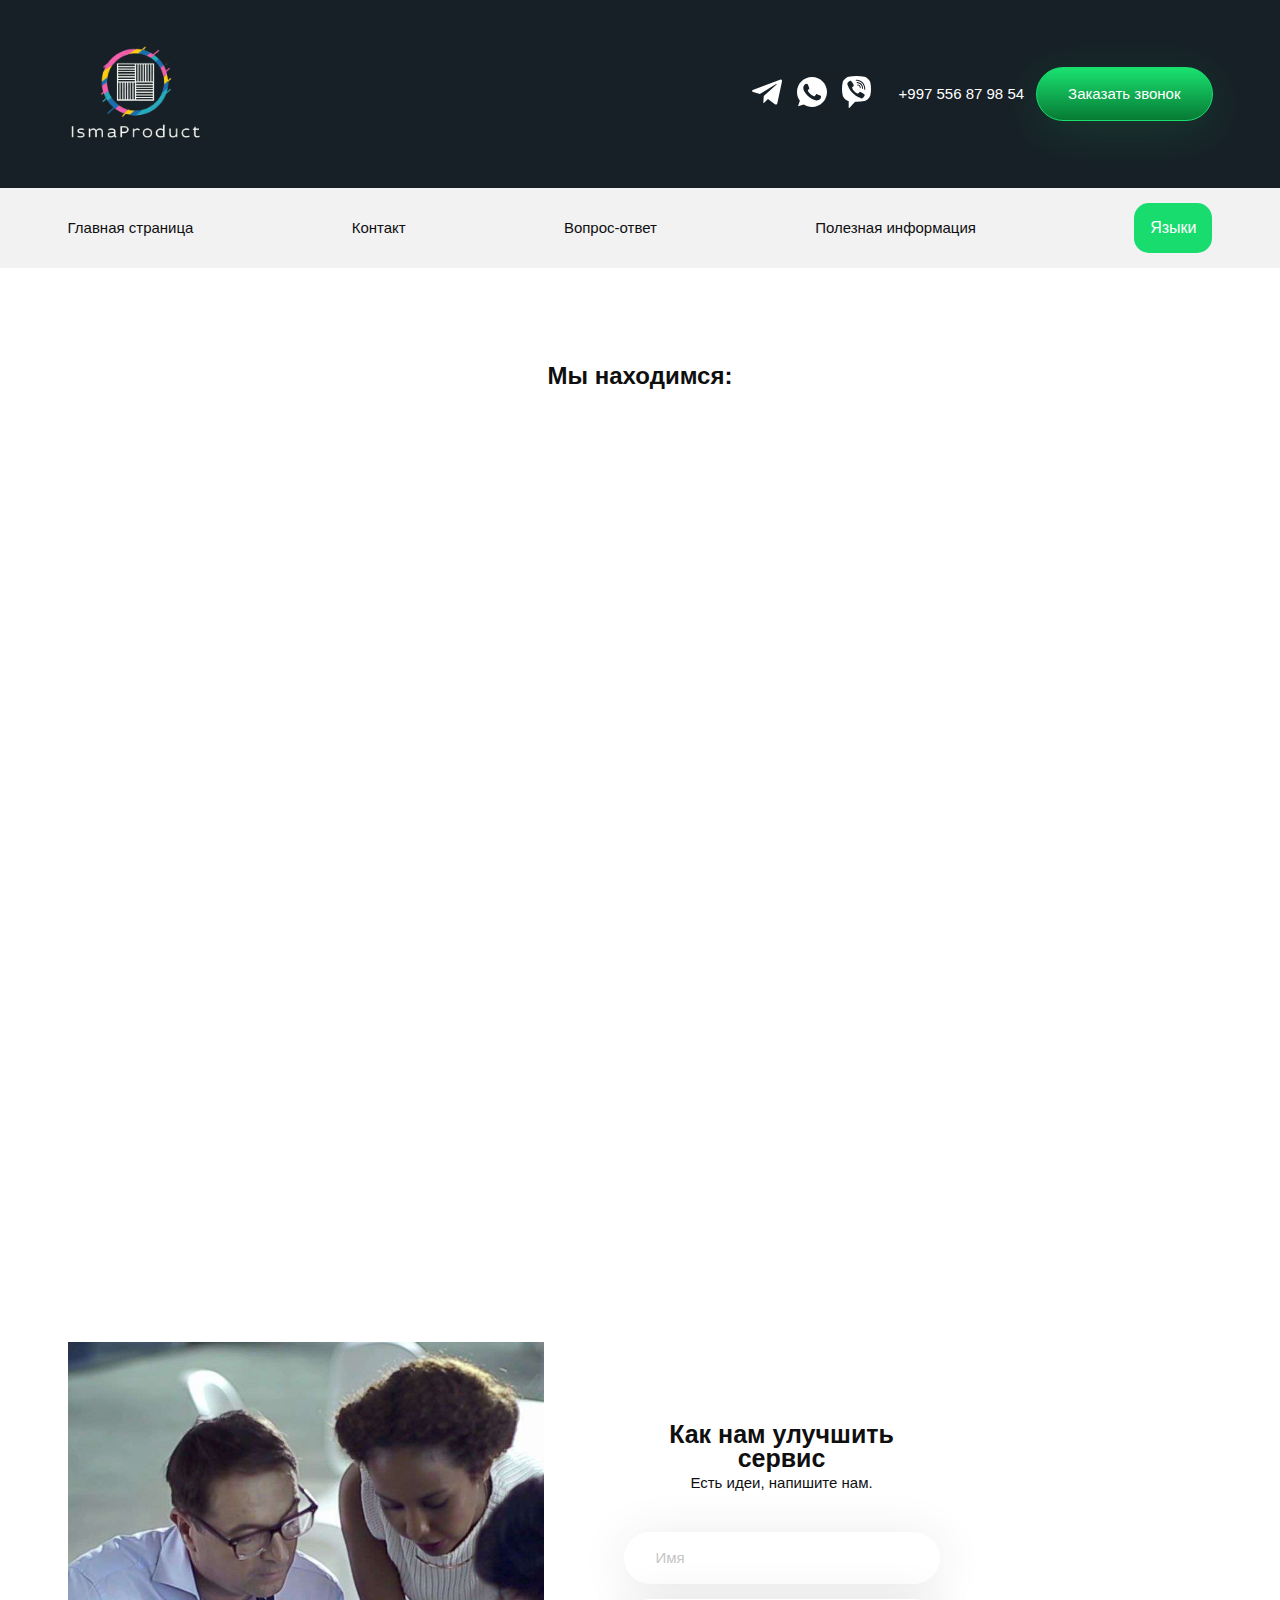
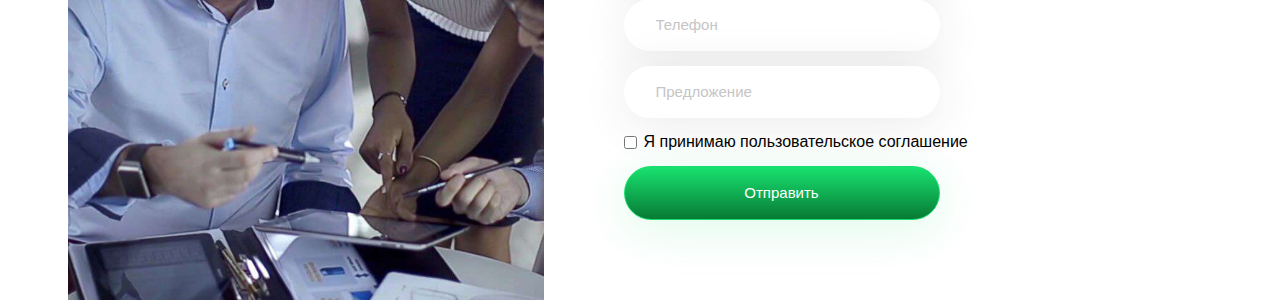
<file: pages/contact/index.html>
<!DOCTYPE html>
<html lang="en">
  <head>
    <meta charset="UTF-8" />
    <meta
      name="viewport"
      content="width=device-width, user-scalable=no, initial-scale=1.0, maximum-scale=1.0, minimum-scale=1.0"
    />
    <meta http-equiv="X-UA-Compatible" content="ie=edge" />
    <title>Контакт</title>
    <link rel="stylesheet" href="../../src/css/style.css" />
  </head>
  <body>
    <header class="header">
      <div class="header__top">
        <div class="container">
          <div class="header__top-row">
            <h1 class="header__title">
              <img
                class="header__logo"
                src="../../src/images/logo.png"
                alt="IsmaProduct"
              />
            </h1>
            <div class="header__top-right">
              <div class="header__top-social">
                <span class="header__top-icon">
                  <svg
                    width="30"
                    height="26"
                    viewBox="0 0 30 26"
                    fill="none"
                    xmlns="http://www.w3.org/2000/svg"
                  >
                    <path
                      d="M11.7713 16.9762L11.275 23.9563C11.985 23.9563 12.2925 23.6513 12.6613 23.285L15.99 20.1038L22.8875 25.155C24.1525 25.86 25.0438 25.4888 25.385 23.9913L29.9125 2.77624L29.9138 2.77499C30.315 0.904988 29.2375 0.173738 28.005 0.632488L1.39251 10.8212C-0.423741 11.5262 -0.396241 12.5387 1.08376 12.9975L7.88751 15.1137L23.6913 5.22499C24.435 4.73249 25.1113 5.00499 24.555 5.49749L11.7713 16.9762Z"
                      fill="white"
                    />
                  </svg>
                </span>
                <span class="header__top-icon">
                  <svg
                    width="30"
                    height="30"
                    viewBox="0 0 30 30"
                    fill="none"
                    xmlns="http://www.w3.org/2000/svg"
                  >
                    <path
                      d="M15.0037 0H14.9963C6.72563 0 0 6.7275 0 15C0 18.2812 1.0575 21.3225 2.85562 23.7919L0.98625 29.3644L6.75187 27.5213C9.12375 29.0925 11.9531 30 15.0037 30C23.2744 30 30 23.2706 30 15C30 6.72938 23.2744 0 15.0037 0ZM23.7319 21.1819C23.37 22.2038 21.9338 23.0512 20.7881 23.2987C20.0044 23.4656 18.9806 23.5988 15.5344 22.17C11.1262 20.3438 8.2875 15.8644 8.06625 15.5737C7.85437 15.2831 6.285 13.2019 6.285 11.0494C6.285 8.89688 7.37813 7.84875 7.81875 7.39875C8.18062 7.02938 8.77875 6.86062 9.3525 6.86062C9.53813 6.86062 9.705 6.87 9.855 6.8775C10.2956 6.89625 10.5169 6.9225 10.8075 7.61813C11.1694 8.49 12.0506 10.6425 12.1556 10.8638C12.2625 11.085 12.3694 11.385 12.2194 11.6756C12.0788 11.9756 11.955 12.1087 11.7337 12.3637C11.5125 12.6187 11.3025 12.8138 11.0812 13.0875C10.8787 13.3256 10.65 13.5806 10.905 14.0213C11.16 14.4525 12.0413 15.8906 13.3387 17.0456C15.0131 18.5362 16.3706 19.0125 16.8562 19.215C17.2181 19.365 17.6494 19.3294 17.9137 19.0481C18.2494 18.6863 18.6637 18.0863 19.0856 17.4956C19.3856 17.0719 19.7644 17.0194 20.1619 17.1694C20.5669 17.31 22.71 18.3694 23.1506 18.5887C23.5912 18.81 23.8819 18.915 23.9887 19.1006C24.0938 19.2863 24.0938 20.1581 23.7319 21.1819Z"
                      fill="white"
                    />
                  </svg>
                </span>
                <span class="header__top-icon">
                  <svg
                    width="29"
                    height="32"
                    viewBox="0 0 29 32"
                    fill="none"
                    xmlns="http://www.w3.org/2000/svg"
                  >
                    <path
                      d="M22.4844 0.757848C17.1865 -0.252616 11.8137 -0.252616 6.51468 0.757848C4.19699 1.2754 1.28116 4.07677 0.711107 6.33007C-0.237036 10.69 -0.237036 15.1097 0.711107 19.4696C1.28116 21.7229 4.19699 24.5243 6.51468 25.0418C6.51526 25.042 6.51585 25.0421 6.51643 25.0422C6.61967 25.0625 6.69494 25.1522 6.69494 25.2577V31.6446C6.69494 31.9638 7.08356 32.1211 7.3048 31.8899L10.3307 28.7763C10.3307 28.7763 12.7419 26.2947 13.1754 25.8485C13.2178 25.8048 13.2763 25.7812 13.337 25.7829C16.392 25.8677 19.4503 25.6203 22.4844 25.042C24.8021 24.5244 27.7191 21.723 28.288 19.4697C29.2373 15.1098 29.2373 10.6901 28.288 6.33019C27.719 4.07677 24.8033 1.2754 22.4844 0.757848ZM22.5652 19.7948C22.1017 20.7816 21.4272 21.6025 20.4542 22.1265C20.1798 22.2744 19.8517 22.3222 19.5418 22.4178C19.1855 22.3094 18.8459 22.2365 18.5306 22.1053C15.2629 20.746 12.2555 18.9924 9.87333 16.3043C8.51865 14.7757 7.45825 13.05 6.56208 11.2236C6.13706 10.3575 5.77887 9.45746 5.41378 8.5633C5.08076 7.74789 5.57122 6.90549 6.08754 6.29111C6.57203 5.71452 7.19547 5.27325 7.87064 4.94805C8.39762 4.6942 8.91746 4.84055 9.30233 5.28839C10.1344 6.2566 10.8986 7.27434 11.5175 8.39665C11.898 9.08696 11.7936 9.93077 11.1039 10.4006C10.9363 10.5148 10.7835 10.6488 10.6274 10.7778C10.4904 10.8908 10.3616 11.005 10.2677 11.158C10.0961 11.4379 10.0879 11.7683 10.1984 12.0727C11.0489 14.4161 12.4825 16.2384 14.835 17.2198C15.2116 17.3769 15.5896 17.5597 16.0233 17.509C16.7496 17.4239 16.9847 16.6252 17.4937 16.2079C17.9912 15.8 18.6269 15.7946 19.1628 16.1346C19.6988 16.4747 20.2184 16.8398 20.7348 17.2088C21.2418 17.571 21.7465 17.9253 22.2142 18.3382C22.6635 18.7351 22.8184 19.2559 22.5652 19.7948ZM18.3461 12.1584C18.1432 12.162 18.223 12.158 18.3001 12.1558C17.9732 12.1443 17.7954 11.9513 17.7602 11.6376C17.7346 11.4084 17.7143 11.1762 17.6598 10.9532C17.5523 10.514 17.3195 10.107 16.9512 9.83794C16.7772 9.71084 16.5801 9.61813 16.3736 9.55851C16.1113 9.48258 15.8389 9.50347 15.5772 9.43915C15.293 9.36944 15.1358 9.1386 15.1804 8.87125C15.221 8.62797 15.4571 8.43808 15.7222 8.45733C17.3793 8.57727 18.5637 9.43622 18.7327 11.3922C18.7447 11.5303 18.7587 11.676 18.7282 11.8081C18.6785 12.0227 18.5255 12.1344 18.3709 12.1547C18.3836 12.155 18.3811 12.156 18.3461 12.1584ZM17.3157 7.68475C16.8072 7.43513 16.2573 7.27998 15.6998 7.1875C15.4562 7.14713 15.2101 7.1226 14.9653 7.08845C14.6687 7.04714 14.5104 6.8576 14.5244 6.56455C14.5375 6.28993 14.7377 6.09242 15.0361 6.10932C16.0171 6.16518 16.9645 6.37772 17.8366 6.8407C19.6099 7.78228 20.6229 9.26851 20.9186 11.2531C20.9321 11.343 20.9535 11.432 20.9603 11.5223C20.9771 11.745 20.9875 11.9681 21.0046 12.2619C20.9976 12.3154 20.9939 12.4412 20.9627 12.5597C20.8493 12.99 20.1987 13.0438 20.0489 12.6096C20.0045 12.4808 19.9979 12.3342 19.9976 12.1955C19.9961 11.2878 19.7993 10.3811 19.3428 9.59137C18.8735 8.77995 18.1565 8.09762 17.3157 7.68475ZM22.7952 13.8181C22.4526 13.8222 22.2984 13.5348 22.2762 13.2267C22.2322 12.6169 22.2018 12.0044 22.1178 11.3996C21.6754 8.20735 19.1364 5.5663 15.9673 4.99957C15.4904 4.91425 15.0022 4.89183 14.5192 4.84102C14.2138 4.80886 13.8139 4.79032 13.7462 4.40972C13.6894 4.09062 13.9581 3.83654 14.2611 3.82022C14.3435 3.81576 14.4264 3.81952 14.5092 3.81987C18.6137 3.93524 14.7597 3.82879 14.5202 3.82046C18.7894 3.94521 22.2946 6.78766 23.0463 11.0206C23.1745 11.7425 23.2201 12.4805 23.2771 13.2132C23.301 13.5213 23.127 13.8141 22.7952 13.8181Z"
                      fill="white"
                    />
                  </svg>
                </span>
              </div>
              <div class="header__top-call">
                <a class="header__number" href="tel:+997 556 87 98 54"
                  >+997 556 87 98 54</a
                >
                <button class="btn btn_green btn_call" type="button">
                  Заказать звонок
                </button>
              </div>

              <div class="header__burger">
                <span></span>
                <span></span>
                <span></span>
              </div>
            </div>
          </div>
        </div>
      </div>
      <div class="header__bot">
        <div class="container">
          <nav class="header__nav">
            <a class="header__link" href="../../index.html">Главная страница</a>
            <a class="header__link" href="../contact/index.html">Контакт</a>
            <a class="header__link" href="../question/index.html"
              >Вопрос-ответ</a
            >
            <a class="header__link" href="../info/index.html"
              >Полезная информация</a
            >
            <div class="dropdown">
              <button class="dropbtn">Языки</button>
              <div class="dropdown-content">
                <a href="../../pages/contact/index.html">RU</a>
                <a href="../../kg/pages/contact/index.html">KG</a>
                <a href="../../en/pages/contact/index.html">EN</a>
              </div>
            </div>
          </nav>
        </div>
      </div>
    </header>
    <main>
      <section class="map">
        <div class="container">
          <h2 class="map__title" style="text-align: center;">Мы находимся:</h2>
        </div>
        <div>
          <iframe
            src="https://www.google.com/maps/embed?pb=!1m18!1m12!1m3!1d11700.161896254245!2d74.60490565!3d42.85087855!2m3!1f0!2f0!3f0!3m2!1i1024!2i768!4f13.1!3m3!1m2!1s0x389eb7dfb19b4b4b%3A0x94015aa37778a94f!2z0JHQuNGI0LrQtdC60YHQutC40Lkg0KLQtdGF0L3QuNGH0LXRgdC60LjQuSDQmtC-0LvQu9C10LTQtg!5e0!3m2!1sru!2skg!4v1683908044137!5m2!1sru!2skg"
            width="80%"
            height="785"
            style="border: 0; margin-left: 120px;"
            allowfullscreen=""
            loading="lazy"
            referrerpolicy="no-referrer-when-downgrade"
          ></iframe>
        </div>
      </section>
      <section>
        <div class="container">
          <div class="popup__call">
            <img
              style="width: 50%; object-fit: cover"
              class="popup__img"
              src="../../src/images/charge.png"
              alt="chargeImg"
            />
            <form class="popup__form" style="width: 50%" action="">
              <h2 class="popup__form-title popup__form-title--one" style="text-align: center;">
                Как нам улучшить сервис
              </h2>
              <p class="popup__form-subtitle">Есть идеи, напишите нам.</p>
              <input
                class="popup__form-input"
                name="name"
                placeholder="Имя"
                type="text"
              />
              <input
                class="popup__form-input"
                name="phone"
                placeholder="Телефон"
                type="tel"
              />
              <input
                class="popup__form-input popup__charge-input"
                name="message"
                placeholder="Предложение"
                type="text"
              />
              <label class="popup__form-label">
                <input class="popup__form-label-text" type="checkbox" />
                <span>Я принимаю пользовательское соглашение</span>
              </label>
              <button style="width: 100%" type="submit" class="btn btn_green">
                Отправить
              </button>
            </form>
          </div>
        </div>
      </section>
    </main>
    <div class="overlay">
      <div class="popup">
        <div class="popup__close">x</div>
        <div class="popup__call">
          <form class="popup__form" action="">
            <h2 class="popup__form-title" style="text-align: center;">Заказать обратный звонок</h2>
            <p class="popup__form-subtitle">
              Отправьте нам свой номер телефона и мы <br />
              Вам позвоним!
            </p>
            <input
              class="popup__form-input"
              name="name"
              placeholder="Имя"
              type="text"
            />
            <input
              class="popup__form-input"
              name="phone"
              placeholder="Телефон"
              type="tel"
            />
            <label class="popup__form-label">
              <input class="popup__form-label-text" type="checkbox" />
              <span>Я принимаю пользовательское соглашение</span>
            </label>
            <button style="width: 100%" type="submit" class="btn btn_green">
              Отправить
            </button>
          </form>
        </div>
      </div>
    </div>
  </body>
  <script src="../../src/js/main.js"></script>
</html>
</file>
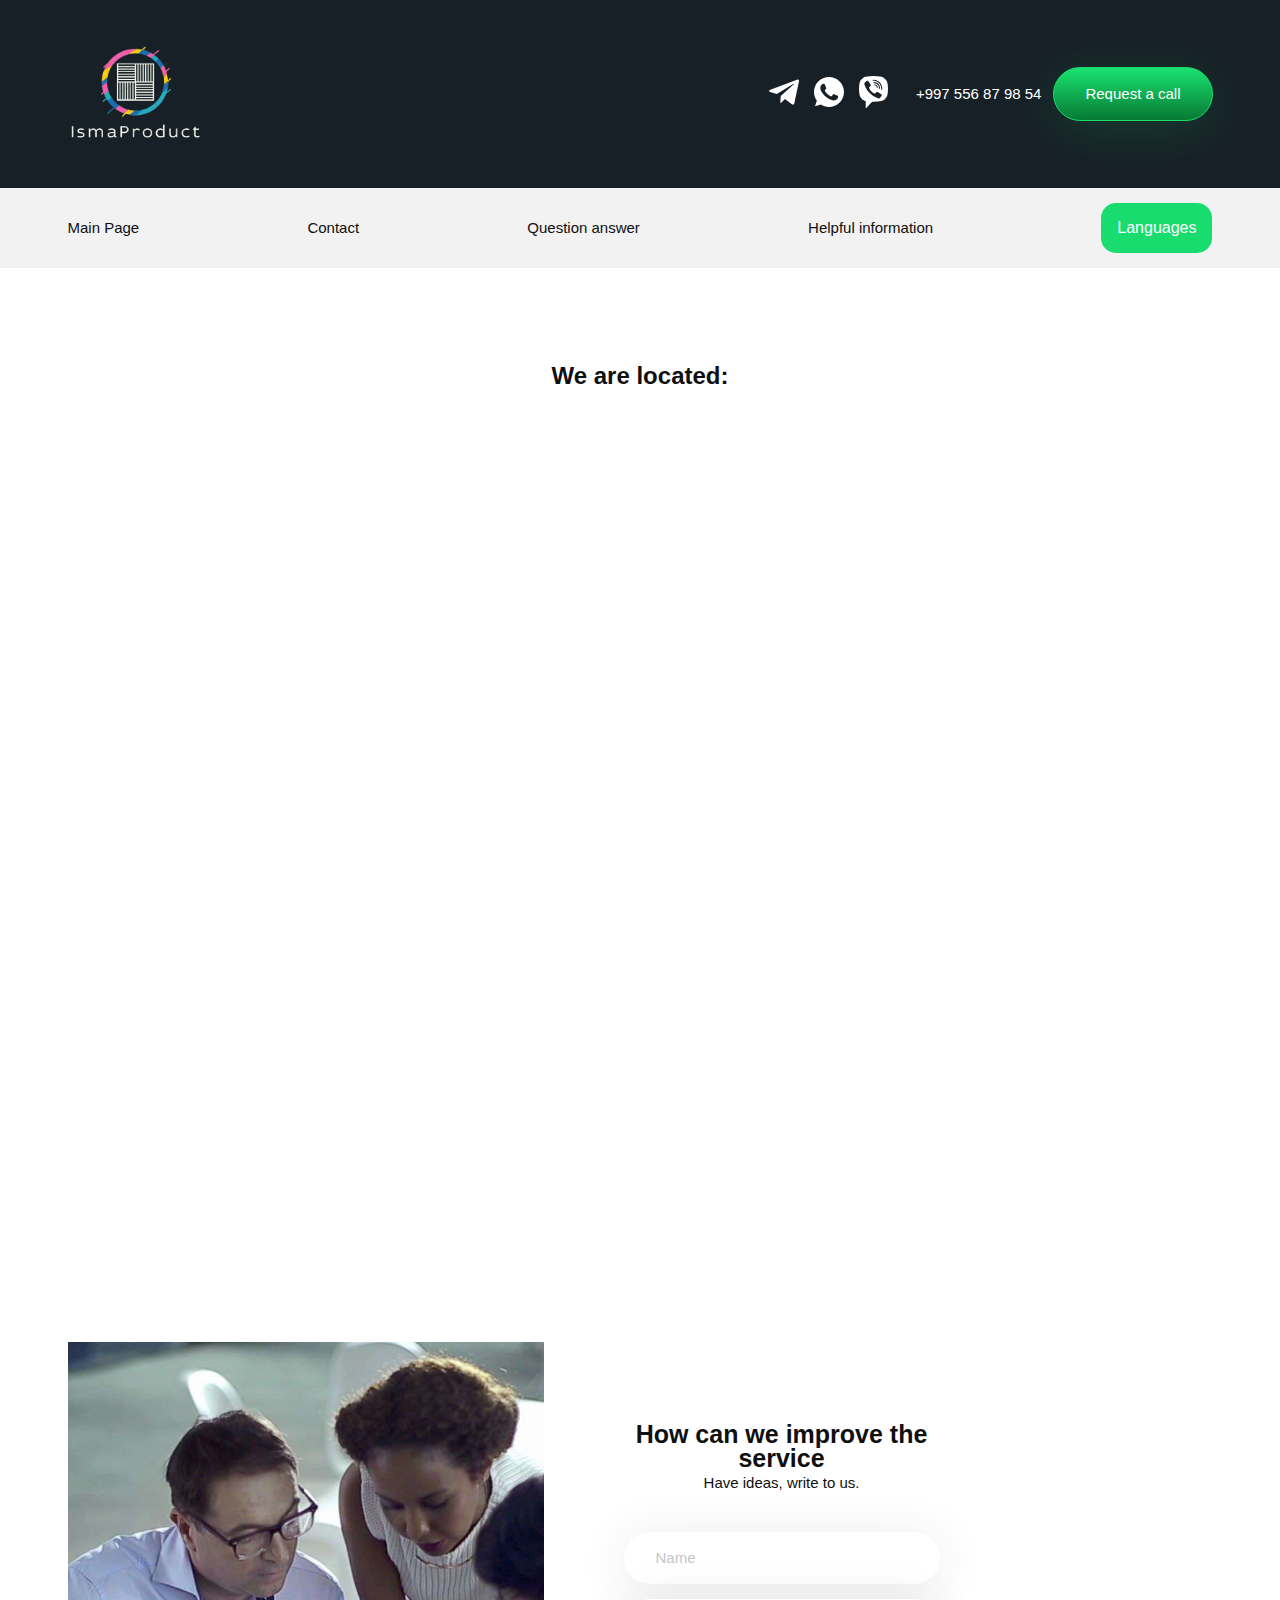
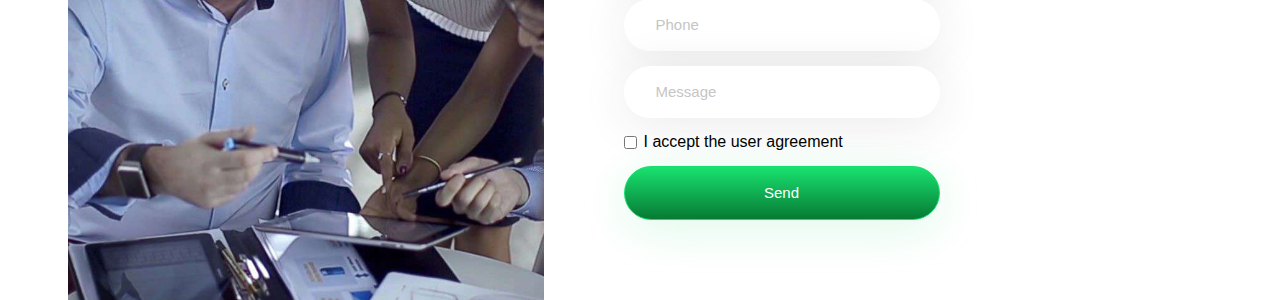
<file: en/pages/contact/index.html>
<!DOCTYPE html>
<html lang="en">
  <head>
    <meta charset="UTF-8" />
    <meta
      name="viewport"
      content="width=device-width, user-scalable=no, initial-scale=1.0, maximum-scale=1.0, minimum-scale=1.0"
    />
    <meta http-equiv="X-UA-Compatible" content="ie=edge" />
    <title>Contact</title>
    <link rel="stylesheet" href="../../../src/css/style.css" />
  </head>
  <body>
    <header class="header">
      <div class="header__top">
        <div class="container">
          <div class="header__top-row">
            <h1 class="header__title">
              <img
                class="header__logo"
                src="../../../src/images/logo.png"
                alt="Midea"
              />
            </h1>
            <div class="header__top-right">
              <div class="header__top-social">
                <span class="header__top-icon">
                  <svg
                    width="30"
                    height="26"
                    viewBox="0 0 30 26"
                    fill="none"
                    xmlns="http://www.w3.org/2000/svg"
                  >
                    <path
                      d="M11.7713 16.9762L11.275 23.9563C11.985 23.9563 12.2925 23.6513 12.6613 23.285L15.99 20.1038L22.8875 25.155C24.1525 25.86 25.0438 25.4888 25.385 23.9913L29.9125 2.77624L29.9138 2.77499C30.315 0.904988 29.2375 0.173738 28.005 0.632488L1.39251 10.8212C-0.423741 11.5262 -0.396241 12.5387 1.08376 12.9975L7.88751 15.1137L23.6913 5.22499C24.435 4.73249 25.1113 5.00499 24.555 5.49749L11.7713 16.9762Z"
                      fill="white"
                    />
                  </svg>
                </span>
                <span class="header__top-icon">
                  <svg
                    width="30"
                    height="30"
                    viewBox="0 0 30 30"
                    fill="none"
                    xmlns="http://www.w3.org/2000/svg"
                  >
                    <path
                      d="M15.0037 0H14.9963C6.72563 0 0 6.7275 0 15C0 18.2812 1.0575 21.3225 2.85562 23.7919L0.98625 29.3644L6.75187 27.5213C9.12375 29.0925 11.9531 30 15.0037 30C23.2744 30 30 23.2706 30 15C30 6.72938 23.2744 0 15.0037 0ZM23.7319 21.1819C23.37 22.2038 21.9338 23.0512 20.7881 23.2987C20.0044 23.4656 18.9806 23.5988 15.5344 22.17C11.1262 20.3438 8.2875 15.8644 8.06625 15.5737C7.85437 15.2831 6.285 13.2019 6.285 11.0494C6.285 8.89688 7.37813 7.84875 7.81875 7.39875C8.18062 7.02938 8.77875 6.86062 9.3525 6.86062C9.53813 6.86062 9.705 6.87 9.855 6.8775C10.2956 6.89625 10.5169 6.9225 10.8075 7.61813C11.1694 8.49 12.0506 10.6425 12.1556 10.8638C12.2625 11.085 12.3694 11.385 12.2194 11.6756C12.0788 11.9756 11.955 12.1087 11.7337 12.3637C11.5125 12.6187 11.3025 12.8138 11.0812 13.0875C10.8787 13.3256 10.65 13.5806 10.905 14.0213C11.16 14.4525 12.0413 15.8906 13.3387 17.0456C15.0131 18.5362 16.3706 19.0125 16.8562 19.215C17.2181 19.365 17.6494 19.3294 17.9137 19.0481C18.2494 18.6863 18.6637 18.0863 19.0856 17.4956C19.3856 17.0719 19.7644 17.0194 20.1619 17.1694C20.5669 17.31 22.71 18.3694 23.1506 18.5887C23.5912 18.81 23.8819 18.915 23.9887 19.1006C24.0938 19.2863 24.0938 20.1581 23.7319 21.1819Z"
                      fill="white"
                    />
                  </svg>
                </span>
                <span class="header__top-icon">
                  <svg
                    width="29"
                    height="32"
                    viewBox="0 0 29 32"
                    fill="none"
                    xmlns="http://www.w3.org/2000/svg"
                  >
                    <path
                      d="M22.4844 0.757848C17.1865 -0.252616 11.8137 -0.252616 6.51468 0.757848C4.19699 1.2754 1.28116 4.07677 0.711107 6.33007C-0.237036 10.69 -0.237036 15.1097 0.711107 19.4696C1.28116 21.7229 4.19699 24.5243 6.51468 25.0418C6.51526 25.042 6.51585 25.0421 6.51643 25.0422C6.61967 25.0625 6.69494 25.1522 6.69494 25.2577V31.6446C6.69494 31.9638 7.08356 32.1211 7.3048 31.8899L10.3307 28.7763C10.3307 28.7763 12.7419 26.2947 13.1754 25.8485C13.2178 25.8048 13.2763 25.7812 13.337 25.7829C16.392 25.8677 19.4503 25.6203 22.4844 25.042C24.8021 24.5244 27.7191 21.723 28.288 19.4697C29.2373 15.1098 29.2373 10.6901 28.288 6.33019C27.719 4.07677 24.8033 1.2754 22.4844 0.757848ZM22.5652 19.7948C22.1017 20.7816 21.4272 21.6025 20.4542 22.1265C20.1798 22.2744 19.8517 22.3222 19.5418 22.4178C19.1855 22.3094 18.8459 22.2365 18.5306 22.1053C15.2629 20.746 12.2555 18.9924 9.87333 16.3043C8.51865 14.7757 7.45825 13.05 6.56208 11.2236C6.13706 10.3575 5.77887 9.45746 5.41378 8.5633C5.08076 7.74789 5.57122 6.90549 6.08754 6.29111C6.57203 5.71452 7.19547 5.27325 7.87064 4.94805C8.39762 4.6942 8.91746 4.84055 9.30233 5.28839C10.1344 6.2566 10.8986 7.27434 11.5175 8.39665C11.898 9.08696 11.7936 9.93077 11.1039 10.4006C10.9363 10.5148 10.7835 10.6488 10.6274 10.7778C10.4904 10.8908 10.3616 11.005 10.2677 11.158C10.0961 11.4379 10.0879 11.7683 10.1984 12.0727C11.0489 14.4161 12.4825 16.2384 14.835 17.2198C15.2116 17.3769 15.5896 17.5597 16.0233 17.509C16.7496 17.4239 16.9847 16.6252 17.4937 16.2079C17.9912 15.8 18.6269 15.7946 19.1628 16.1346C19.6988 16.4747 20.2184 16.8398 20.7348 17.2088C21.2418 17.571 21.7465 17.9253 22.2142 18.3382C22.6635 18.7351 22.8184 19.2559 22.5652 19.7948ZM18.3461 12.1584C18.1432 12.162 18.223 12.158 18.3001 12.1558C17.9732 12.1443 17.7954 11.9513 17.7602 11.6376C17.7346 11.4084 17.7143 11.1762 17.6598 10.9532C17.5523 10.514 17.3195 10.107 16.9512 9.83794C16.7772 9.71084 16.5801 9.61813 16.3736 9.55851C16.1113 9.48258 15.8389 9.50347 15.5772 9.43915C15.293 9.36944 15.1358 9.1386 15.1804 8.87125C15.221 8.62797 15.4571 8.43808 15.7222 8.45733C17.3793 8.57727 18.5637 9.43622 18.7327 11.3922C18.7447 11.5303 18.7587 11.676 18.7282 11.8081C18.6785 12.0227 18.5255 12.1344 18.3709 12.1547C18.3836 12.155 18.3811 12.156 18.3461 12.1584ZM17.3157 7.68475C16.8072 7.43513 16.2573 7.27998 15.6998 7.1875C15.4562 7.14713 15.2101 7.1226 14.9653 7.08845C14.6687 7.04714 14.5104 6.8576 14.5244 6.56455C14.5375 6.28993 14.7377 6.09242 15.0361 6.10932C16.0171 6.16518 16.9645 6.37772 17.8366 6.8407C19.6099 7.78228 20.6229 9.26851 20.9186 11.2531C20.9321 11.343 20.9535 11.432 20.9603 11.5223C20.9771 11.745 20.9875 11.9681 21.0046 12.2619C20.9976 12.3154 20.9939 12.4412 20.9627 12.5597C20.8493 12.99 20.1987 13.0438 20.0489 12.6096C20.0045 12.4808 19.9979 12.3342 19.9976 12.1955C19.9961 11.2878 19.7993 10.3811 19.3428 9.59137C18.8735 8.77995 18.1565 8.09762 17.3157 7.68475ZM22.7952 13.8181C22.4526 13.8222 22.2984 13.5348 22.2762 13.2267C22.2322 12.6169 22.2018 12.0044 22.1178 11.3996C21.6754 8.20735 19.1364 5.5663 15.9673 4.99957C15.4904 4.91425 15.0022 4.89183 14.5192 4.84102C14.2138 4.80886 13.8139 4.79032 13.7462 4.40972C13.6894 4.09062 13.9581 3.83654 14.2611 3.82022C14.3435 3.81576 14.4264 3.81952 14.5092 3.81987C18.6137 3.93524 14.7597 3.82879 14.5202 3.82046C18.7894 3.94521 22.2946 6.78766 23.0463 11.0206C23.1745 11.7425 23.2201 12.4805 23.2771 13.2132C23.301 13.5213 23.127 13.8141 22.7952 13.8181Z"
                      fill="white"
                    />
                  </svg>
                </span>
              </div>
              <div class="header__top-call">
                <a class="header__number" href="tel:+997 556 87 98 54"
                  >+997 556 87 98 54</a
                >
                <button class="btn btn_green btn_call" type="button">
                  Request a call
                </button>
              </div>

              <div class="header__burger">
                <span></span>
                <span></span>
                <span></span>
              </div>
            </div>
          </div>
        </div>
      </div>
      <div class="header__bot">
        <div class="container">
          <nav class="header__nav">
            <a class="header__link" href="../../index.html">Main Page</a>
            <a class="header__link" href="../contact/index.html">Contact</a>
            <a class="header__link" href="../question/index.html"
              >Question answer</a
            >
            <a class="header__link" href="../info/index.html"
              >Helpful information</a
            >
            <div class="dropdown">
              <button class="dropbtn">Languages</button>
              <div class="dropdown-content">
                <a href="../../../pages/contact/index.html">RU</a>
                <a href="../../../kg/pages/contact/index.html">KG</a>
                <a href="../../../en/pages/contact/index.html">EN</a>
              </div>
            </div>
          </nav>
        </div>
      </div>
    </header>
    <main>
      <section class="map">
        <div class="container">
          <h2 class="map__title" style="text-align: center;">We are located:</h2>
        </div>
        <div>
          <iframe
            src="https://www.google.com/maps/embed?pb=!1m18!1m12!1m3!1d11700.161896254245!2d74.60490565!3d42.85087855!2m3!1f0!2f0!3f0!3m2!1i1024!2i768!4f13.1!3m3!1m2!1s0x389eb7dfb19b4b4b%3A0x94015aa37778a94f!2z0JHQuNGI0LrQtdC60YHQutC40Lkg0KLQtdGF0L3QuNGH0LXRgdC60LjQuSDQmtC-0LvQu9C10LTQtg!5e0!3m2!1sru!2skg!4v1683908044137!5m2!1sru!2skg"
            width="80%"
            height="785"
            style="border: 0;  margin-left: 120px;"
            allowfullscreen=""
            loading="lazy"
            referrerpolicy="no-referrer-when-downgrade"
          ></iframe>
        </div>
      </section>
      <section>
        <div class="container">
          <div class="popup__call">
            <img
              style="width: 50%; object-fit: cover"
              class="popup__img"
              src="../../../src/images/charge.png"
              alt="chargeImg"
            />
            <form class="popup__form" style="width: 50%;" action="">
              <h2 class="popup__form-title popup__form-title--one" style="text-align: center;">
                How can we improve the service              
              </h2>
              <p class="popup__form-subtitle">Have ideas, write to us.</p>
              <input
                class="popup__form-input"
                name="name"
                placeholder="Name"
                type="text"
              />
              <input
                class="popup__form-input"
                name="phone"
                placeholder="Phone"
                type="tel"
              />
              <input
                class="popup__form-input popup__charge-input"
                name="message"
                placeholder="Message"
                type="text"
              />
              <label class="popup__form-label">
                <input class="popup__form-label-text" type="checkbox" />
                <span>I accept the user agreement</span>
              </label>
              <button style="width: 100%" type="submit" class="btn btn_green">
                Send
              </button>
            </form>
          </div>
        </div>
      </section>
    </main>
    <div class="overlay">
      <div class="popup">
        <div class="popup__close">X</div>
        <div class="popup__call">
          <form class="popup__form" action="">
            <h2 class="popup__form-title" style="text-align: center;">Request a call back</h2>
            <p class="popup__form-subtitle">
              Send us your phone number and we will <br />
              We will call you!
            </p>
            <input
              class="popup__form-input"
              name="name"
              placeholder="Name"
              type="text"
            />
            <input
              class="popup__form-input"
              name="phone"
              placeholder="Phone"
              type="tel"
            />
            <label class="popup__form-label">
              <input class="popup__form-label-text" type="checkbox" />
              <span>I accept the user agreement</span>
            </label>
            <button style="width: 100%" type="submit" class="btn btn_green">
              Send off
            </button>
          </form>
        </div>
      </div>
    </div>
  </body>
  <script src="../../../src/js/main.js"></script>
</html>
</file>
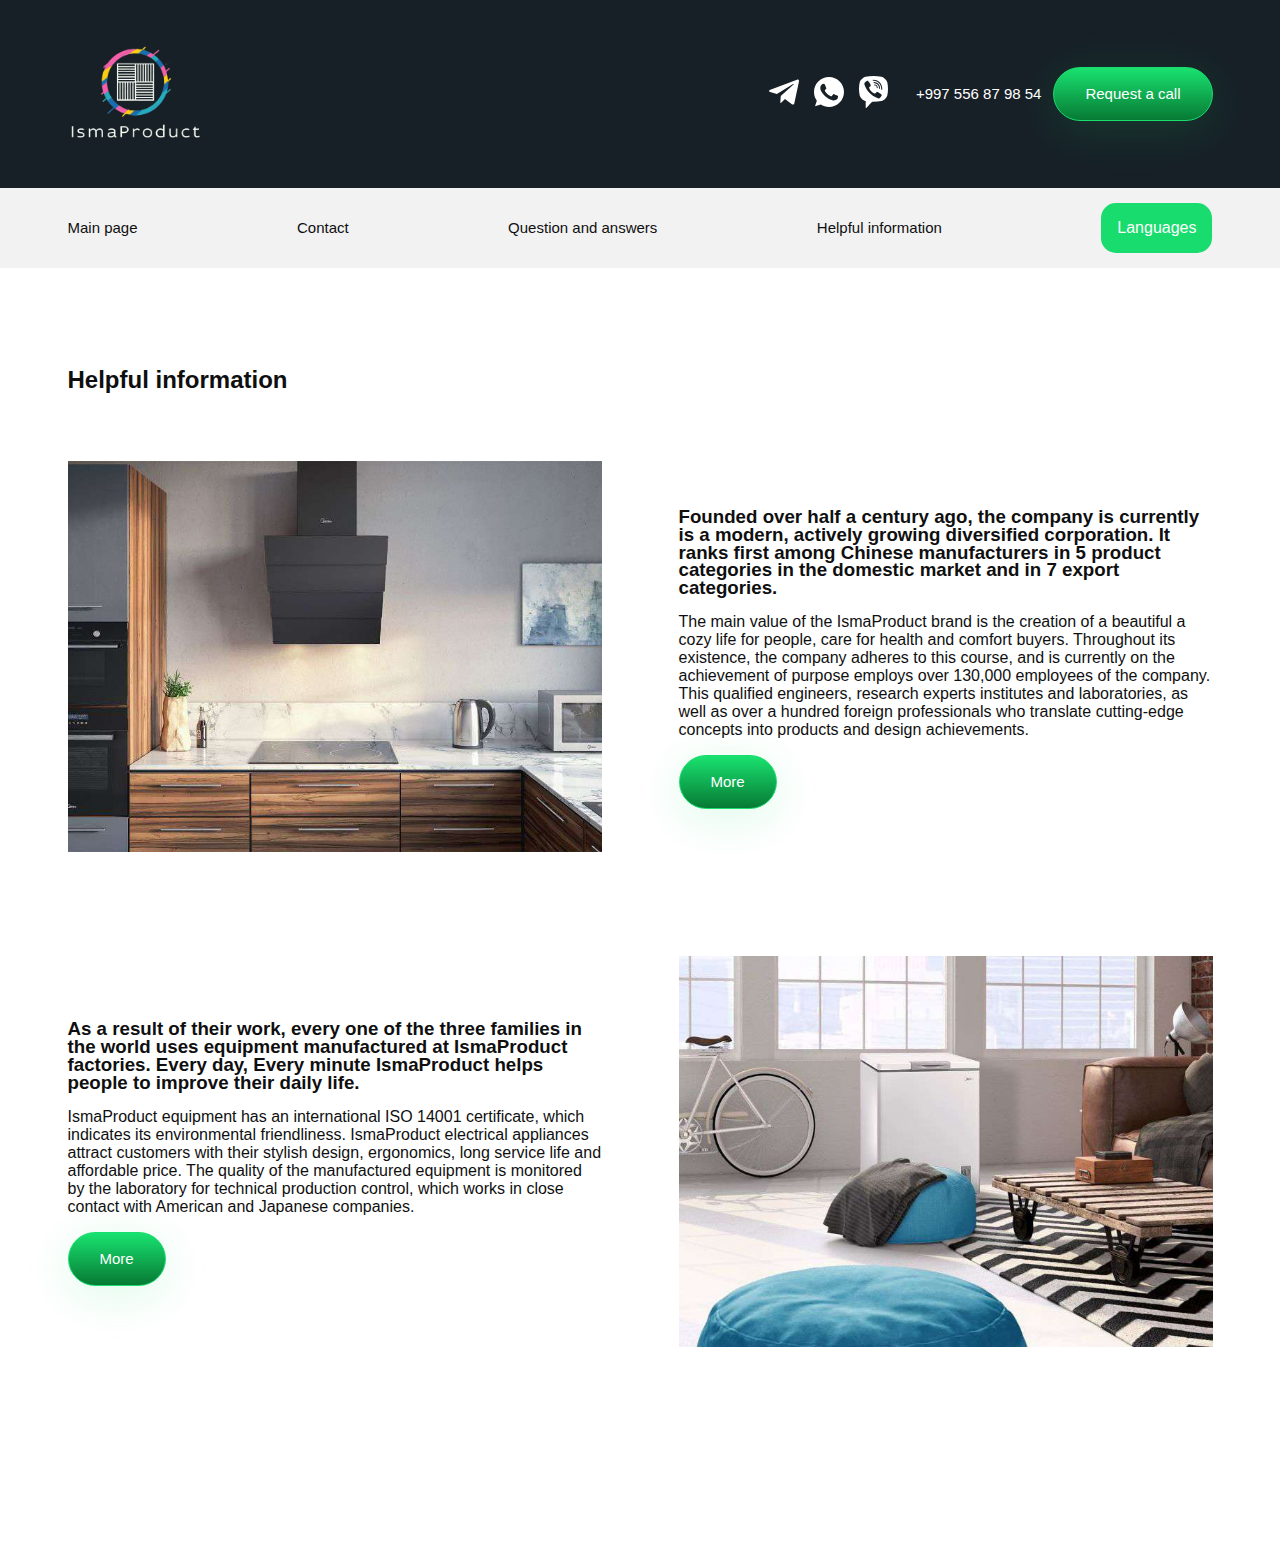
<file: en/pages/info/index.html>
<!DOCTYPE html>
<html lang="en">
  <head>
    <meta charset="UTF-8" />
    <meta
      name="viewport"
      content="width=device-width, user-scalable=no, initial-scale=1.0, maximum-scale=1.0, minimum-scale=1.0"
    />
    <meta http-equiv="X-UA-Compatible" content="ie=edge" />
    <title>Helpful information</title>
    <link rel="stylesheet" href="../../../src/css/style.css" />
  </head>
  <body>
    <header class="header">
      <div class="header__top">
        <div class="container">
          <div class="header__top-row">
            <h1 class="header__title">
              <img
                class="header__logo"
                src="../../../src/images/logo.png"
                alt="IsmaProduct"
              />
            </h1>
            <div class="header__top-right">
              <div class="header__top-social">
                <span class="header__top-icon">
                  <svg
                    width="30"
                    height="26"
                    viewBox="0 0 30 26"
                    fill="none"
                    xmlns="http://www.w3.org/2000/svg"
                  >
                    <path
                      d="M11.7713 16.9762L11.275 23.9563C11.985 23.9563 12.2925 23.6513 12.6613 23.285L15.99 20.1038L22.8875 25.155C24.1525 25.86 25.0438 25.4888 25.385 23.9913L29.9125 2.77624L29.9138 2.77499C30.315 0.904988 29.2375 0.173738 28.005 0.632488L1.39251 10.8212C-0.423741 11.5262 -0.396241 12.5387 1.08376 12.9975L7.88751 15.1137L23.6913 5.22499C24.435 4.73249 25.1113 5.00499 24.555 5.49749L11.7713 16.9762Z"
                      fill="white"
                    />
                  </svg>
                </span>
                <span class="header__top-icon">
                  <svg
                    width="30"
                    height="30"
                    viewBox="0 0 30 30"
                    fill="none"
                    xmlns="http://www.w3.org/2000/svg"
                  >
                    <path
                      d="M15.0037 0H14.9963C6.72563 0 0 6.7275 0 15C0 18.2812 1.0575 21.3225 2.85562 23.7919L0.98625 29.3644L6.75187 27.5213C9.12375 29.0925 11.9531 30 15.0037 30C23.2744 30 30 23.2706 30 15C30 6.72938 23.2744 0 15.0037 0ZM23.7319 21.1819C23.37 22.2038 21.9338 23.0512 20.7881 23.2987C20.0044 23.4656 18.9806 23.5988 15.5344 22.17C11.1262 20.3438 8.2875 15.8644 8.06625 15.5737C7.85437 15.2831 6.285 13.2019 6.285 11.0494C6.285 8.89688 7.37813 7.84875 7.81875 7.39875C8.18062 7.02938 8.77875 6.86062 9.3525 6.86062C9.53813 6.86062 9.705 6.87 9.855 6.8775C10.2956 6.89625 10.5169 6.9225 10.8075 7.61813C11.1694 8.49 12.0506 10.6425 12.1556 10.8638C12.2625 11.085 12.3694 11.385 12.2194 11.6756C12.0788 11.9756 11.955 12.1087 11.7337 12.3637C11.5125 12.6187 11.3025 12.8138 11.0812 13.0875C10.8787 13.3256 10.65 13.5806 10.905 14.0213C11.16 14.4525 12.0413 15.8906 13.3387 17.0456C15.0131 18.5362 16.3706 19.0125 16.8562 19.215C17.2181 19.365 17.6494 19.3294 17.9137 19.0481C18.2494 18.6863 18.6637 18.0863 19.0856 17.4956C19.3856 17.0719 19.7644 17.0194 20.1619 17.1694C20.5669 17.31 22.71 18.3694 23.1506 18.5887C23.5912 18.81 23.8819 18.915 23.9887 19.1006C24.0938 19.2863 24.0938 20.1581 23.7319 21.1819Z"
                      fill="white"
                    />
                  </svg>
                </span>
                <span class="header__top-icon">
                  <svg
                    width="29"
                    height="32"
                    viewBox="0 0 29 32"
                    fill="none"
                    xmlns="http://www.w3.org/2000/svg"
                  >
                    <path
                      d="M22.4844 0.757848C17.1865 -0.252616 11.8137 -0.252616 6.51468 0.757848C4.19699 1.2754 1.28116 4.07677 0.711107 6.33007C-0.237036 10.69 -0.237036 15.1097 0.711107 19.4696C1.28116 21.7229 4.19699 24.5243 6.51468 25.0418C6.51526 25.042 6.51585 25.0421 6.51643 25.0422C6.61967 25.0625 6.69494 25.1522 6.69494 25.2577V31.6446C6.69494 31.9638 7.08356 32.1211 7.3048 31.8899L10.3307 28.7763C10.3307 28.7763 12.7419 26.2947 13.1754 25.8485C13.2178 25.8048 13.2763 25.7812 13.337 25.7829C16.392 25.8677 19.4503 25.6203 22.4844 25.042C24.8021 24.5244 27.7191 21.723 28.288 19.4697C29.2373 15.1098 29.2373 10.6901 28.288 6.33019C27.719 4.07677 24.8033 1.2754 22.4844 0.757848ZM22.5652 19.7948C22.1017 20.7816 21.4272 21.6025 20.4542 22.1265C20.1798 22.2744 19.8517 22.3222 19.5418 22.4178C19.1855 22.3094 18.8459 22.2365 18.5306 22.1053C15.2629 20.746 12.2555 18.9924 9.87333 16.3043C8.51865 14.7757 7.45825 13.05 6.56208 11.2236C6.13706 10.3575 5.77887 9.45746 5.41378 8.5633C5.08076 7.74789 5.57122 6.90549 6.08754 6.29111C6.57203 5.71452 7.19547 5.27325 7.87064 4.94805C8.39762 4.6942 8.91746 4.84055 9.30233 5.28839C10.1344 6.2566 10.8986 7.27434 11.5175 8.39665C11.898 9.08696 11.7936 9.93077 11.1039 10.4006C10.9363 10.5148 10.7835 10.6488 10.6274 10.7778C10.4904 10.8908 10.3616 11.005 10.2677 11.158C10.0961 11.4379 10.0879 11.7683 10.1984 12.0727C11.0489 14.4161 12.4825 16.2384 14.835 17.2198C15.2116 17.3769 15.5896 17.5597 16.0233 17.509C16.7496 17.4239 16.9847 16.6252 17.4937 16.2079C17.9912 15.8 18.6269 15.7946 19.1628 16.1346C19.6988 16.4747 20.2184 16.8398 20.7348 17.2088C21.2418 17.571 21.7465 17.9253 22.2142 18.3382C22.6635 18.7351 22.8184 19.2559 22.5652 19.7948ZM18.3461 12.1584C18.1432 12.162 18.223 12.158 18.3001 12.1558C17.9732 12.1443 17.7954 11.9513 17.7602 11.6376C17.7346 11.4084 17.7143 11.1762 17.6598 10.9532C17.5523 10.514 17.3195 10.107 16.9512 9.83794C16.7772 9.71084 16.5801 9.61813 16.3736 9.55851C16.1113 9.48258 15.8389 9.50347 15.5772 9.43915C15.293 9.36944 15.1358 9.1386 15.1804 8.87125C15.221 8.62797 15.4571 8.43808 15.7222 8.45733C17.3793 8.57727 18.5637 9.43622 18.7327 11.3922C18.7447 11.5303 18.7587 11.676 18.7282 11.8081C18.6785 12.0227 18.5255 12.1344 18.3709 12.1547C18.3836 12.155 18.3811 12.156 18.3461 12.1584ZM17.3157 7.68475C16.8072 7.43513 16.2573 7.27998 15.6998 7.1875C15.4562 7.14713 15.2101 7.1226 14.9653 7.08845C14.6687 7.04714 14.5104 6.8576 14.5244 6.56455C14.5375 6.28993 14.7377 6.09242 15.0361 6.10932C16.0171 6.16518 16.9645 6.37772 17.8366 6.8407C19.6099 7.78228 20.6229 9.26851 20.9186 11.2531C20.9321 11.343 20.9535 11.432 20.9603 11.5223C20.9771 11.745 20.9875 11.9681 21.0046 12.2619C20.9976 12.3154 20.9939 12.4412 20.9627 12.5597C20.8493 12.99 20.1987 13.0438 20.0489 12.6096C20.0045 12.4808 19.9979 12.3342 19.9976 12.1955C19.9961 11.2878 19.7993 10.3811 19.3428 9.59137C18.8735 8.77995 18.1565 8.09762 17.3157 7.68475ZM22.7952 13.8181C22.4526 13.8222 22.2984 13.5348 22.2762 13.2267C22.2322 12.6169 22.2018 12.0044 22.1178 11.3996C21.6754 8.20735 19.1364 5.5663 15.9673 4.99957C15.4904 4.91425 15.0022 4.89183 14.5192 4.84102C14.2138 4.80886 13.8139 4.79032 13.7462 4.40972C13.6894 4.09062 13.9581 3.83654 14.2611 3.82022C14.3435 3.81576 14.4264 3.81952 14.5092 3.81987C18.6137 3.93524 14.7597 3.82879 14.5202 3.82046C18.7894 3.94521 22.2946 6.78766 23.0463 11.0206C23.1745 11.7425 23.2201 12.4805 23.2771 13.2132C23.301 13.5213 23.127 13.8141 22.7952 13.8181Z"
                      fill="white"
                    />
                  </svg>
                </span>
              </div>
              <div class="header__top-call">
                <a class="header__number" href="tel:+997 556 87 98 54"
                  >+997 556 87 98 54</a
                >
                <button class="btn btn_green btn_call" type="button">
                  Request a call
                </button>
              </div>

              <div class="header__burger">
                <span></span>
                <span></span>
                <span></span>
              </div>
            </div>
          </div>
        </div>
      </div>
      <div class="header__bot">
        <div class="container">
          <nav class="header__nav">
            <a class="header__link" href="../../index.html">Main page</a>
            <a class="header__link" href="../contact/index.html">Contact</a>
            <a class="header__link" href="../question/index.html">
              Question and answers
            </a>
            <a class="header__link" href="../info/index.html">
              Helpful information            
            </a >
            <div class="dropdown">
              <button class="dropbtn">Languages</button>
              <div class="dropdown-content">
                <a href="../../../pages/info/index.html">RU</a>
                <a href="../../../kg/pages/info/index.html">KG</a>
                <a href="../../../en/pages/info/index.html">EN</a>
              </div>
            </div>
          </nav>
        </div>
      </div>
    </header>
    <main>
      <section class="info">
        <div class="container">
          <h2 class="info__title">Helpful information</h2>
          <div class="info__row">
            <div class="info__card">
              <img
                class="info__card-img"
                src="../../../src/images/info/one.jpeg"
                alt=""
              />
            </div>
            <div class="info__card">
              <h3 class="info__card-title">
                Founded over half a century ago, the company is currently
                is a modern, actively growing diversified
                corporation. It ranks first among Chinese
                manufacturers in 5 product categories in the domestic market and in 7
                export categories.
              </h3>
              <p class="info__card-desc">
                The main value of the IsmaProduct brand is the creation of a beautiful
                a cozy life for people, care for health and comfort
                buyers. Throughout its existence, the company
                adheres to this course, and is currently on the achievement of
                purpose employs over 130,000 employees of the company. This
                qualified engineers, research experts
                institutes and laboratories, as well as over a hundred foreign
                professionals who translate cutting-edge concepts into products
                and design achievements.
              </p>
              <button type="button" class="btn btn_green btn_tests">
                More
              </button>
            </div>
          </div>
          <div class="info__row">
            <div class="info__card">
              <h3 class="info__card-title">
                As a result of their work, every one of the three families in the world uses
                equipment manufactured at IsmaProduct factories. Every day,
                Every minute IsmaProduct helps people to improve their daily
                life.
              </h3>
              <p class="info__card-desc">
                IsmaProduct equipment has an international ISO 14001 certificate, which indicates its environmental friendliness. IsmaProduct electrical appliances attract customers with their stylish design, ergonomics, long service life and affordable price. The quality of the manufactured equipment is monitored by the laboratory for technical production control, which works in close contact with American and Japanese companies.
              </p>
              <button type="button" class="btn btn_green btn_tests">
                More
              </button>
            </div>
            <div class="info__card">
              <img
                class="info__card-img"
                src="../../../src/images/info/two.jpeg"
                alt=""
              />
            </div>
          </div>
        </div>
      </section>
    </main>
    <div class="overlay">
      <div class="popup">
        <div class="popup__close">X</div>
        <div class="popup__call">
          <form class="popup__form" action="">
            <h2 class="popup__form-title" style="text-align: center;">Request a call back</h2>
            <p class="popup__form-subtitle">
              Send us your phone number and we will <br />
              We will call you!
            </p>
            <input
              class="popup__form-input"
              name="name"
              placeholder="Name"
              type="text"
            />
            <input
              class="popup__form-input"
              name="phone"
              placeholder="Phone"
              type="tel"
            />
            <label class="popup__form-label">
              <input class="popup__form-label-text" type="checkbox" />
              <span>I accept the user agreement</span>
            </label>
            <button style="width: 100%" type="submit" class="btn btn_green">
              Send off
            </button>
          </form>
        </div>
      </div>
    </div>
    <script src="https://unpkg.com/swiper/swiper-bundle.min.js"></script>
    <script src="../../../src/js/main.js"></script>
  </body>
</html>
</file>
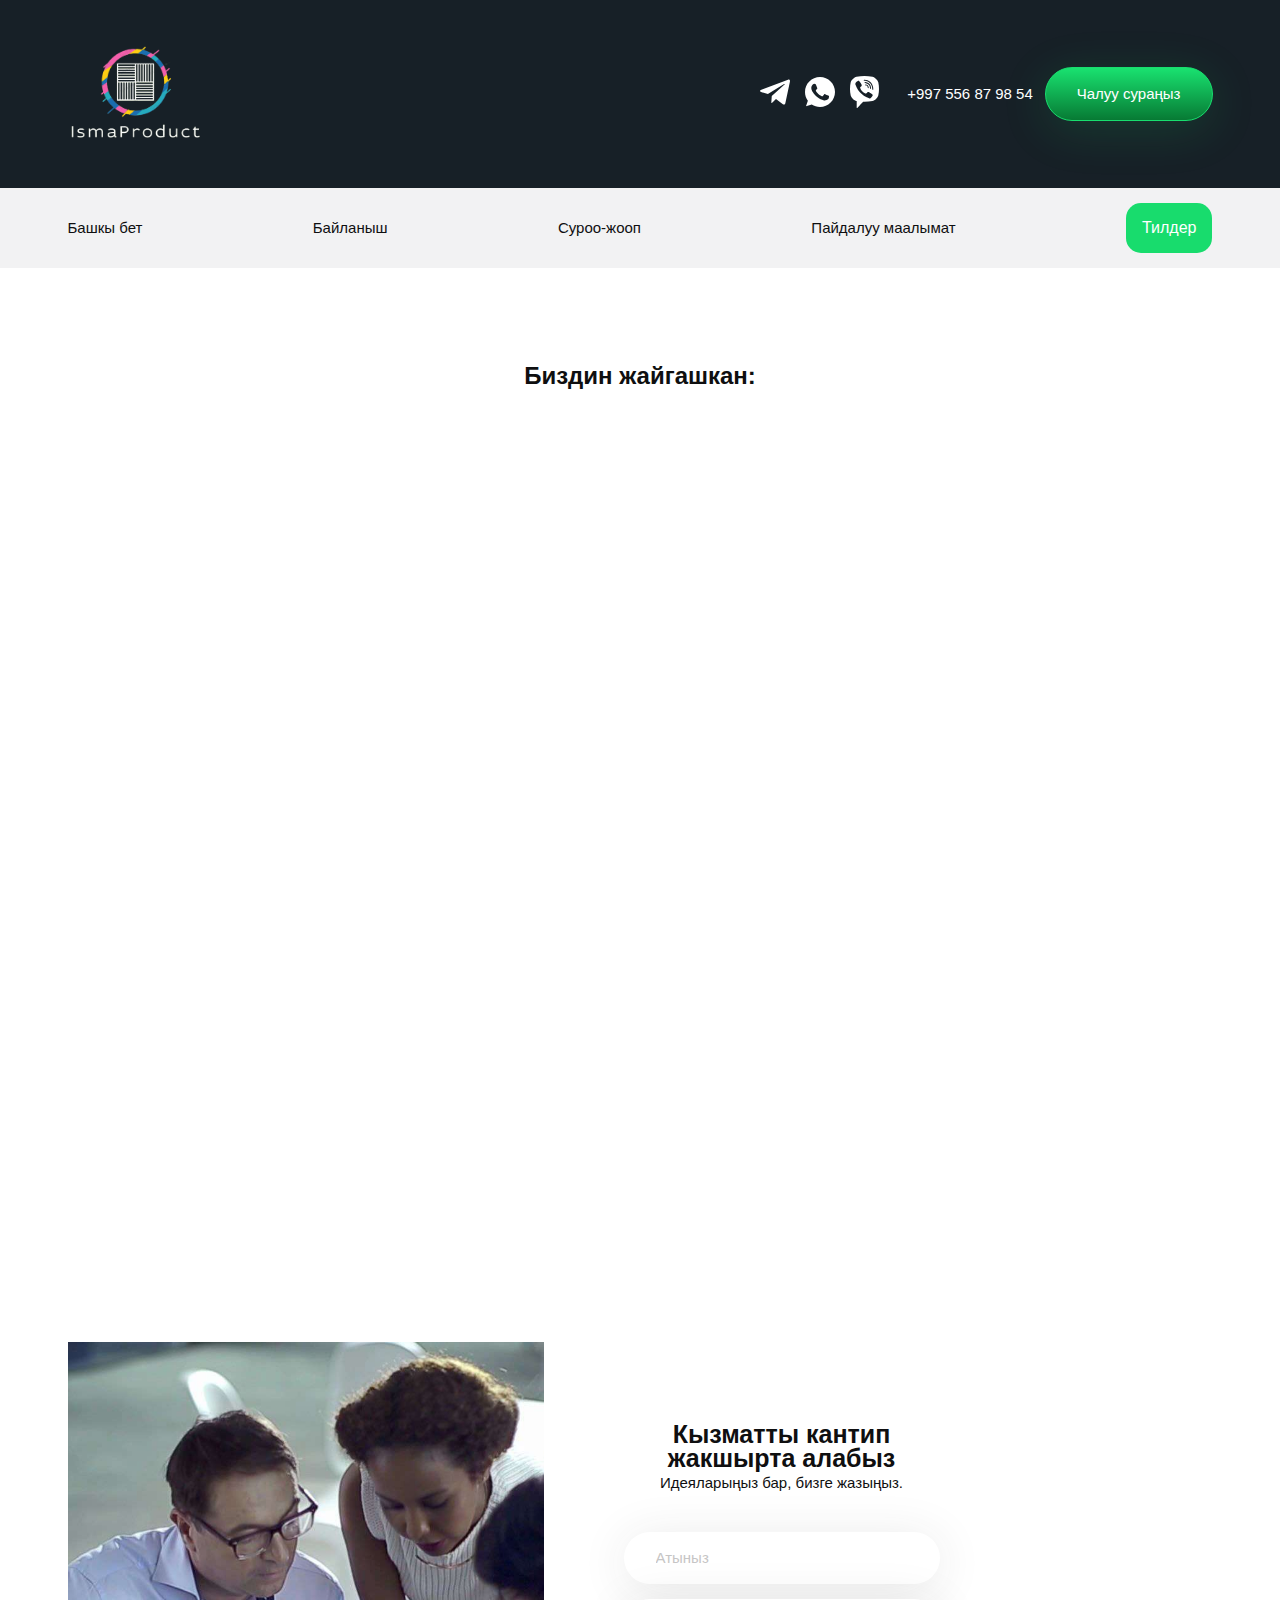
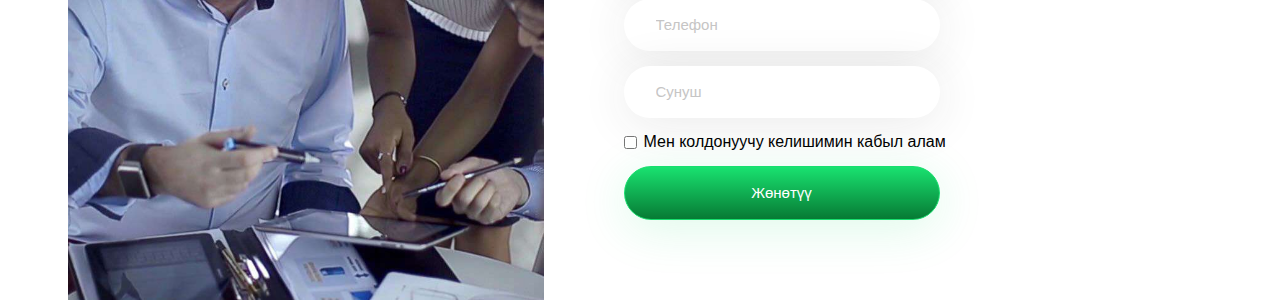
<file: kg/pages/contact/index.html>
<!DOCTYPE html>
<html lang="en">
  <head>
    <meta charset="UTF-8" />
    <meta
      name="viewport"
      content="width=device-width, user-scalable=no, initial-scale=1.0, maximum-scale=1.0, minimum-scale=1.0"
    />
    <meta http-equiv="X-UA-Compatible" content="ie=edge" />
    <title>Байланыш</title>
    <link rel="stylesheet" href="../../../src/css/style.css" />
  </head>
  <body>
    <header class="header">
      <div class="header__top">
        <div class="container">
          <div class="header__top-row">
            <h1 class="header__title">
              <img
                class="header__logo"
                src="../../../src/images/logo.png"
                alt="IsmaProduct"
              />
            </h1>
            <div class="header__top-right">
              <div class="header__top-social">
                <span class="header__top-icon">
                  <svg
                    width="30"
                    height="26"
                    viewBox="0 0 30 26"
                    fill="none"
                    xmlns="http://www.w3.org/2000/svg"
                  >
                    <path
                      d="M11.7713 16.9762L11.275 23.9563C11.985 23.9563 12.2925 23.6513 12.6613 23.285L15.99 20.1038L22.8875 25.155C24.1525 25.86 25.0438 25.4888 25.385 23.9913L29.9125 2.77624L29.9138 2.77499C30.315 0.904988 29.2375 0.173738 28.005 0.632488L1.39251 10.8212C-0.423741 11.5262 -0.396241 12.5387 1.08376 12.9975L7.88751 15.1137L23.6913 5.22499C24.435 4.73249 25.1113 5.00499 24.555 5.49749L11.7713 16.9762Z"
                      fill="white"
                    />
                  </svg>
                </span>
                <span class="header__top-icon">
                  <svg
                    width="30"
                    height="30"
                    viewBox="0 0 30 30"
                    fill="none"
                    xmlns="http://www.w3.org/2000/svg"
                  >
                    <path
                      d="M15.0037 0H14.9963C6.72563 0 0 6.7275 0 15C0 18.2812 1.0575 21.3225 2.85562 23.7919L0.98625 29.3644L6.75187 27.5213C9.12375 29.0925 11.9531 30 15.0037 30C23.2744 30 30 23.2706 30 15C30 6.72938 23.2744 0 15.0037 0ZM23.7319 21.1819C23.37 22.2038 21.9338 23.0512 20.7881 23.2987C20.0044 23.4656 18.9806 23.5988 15.5344 22.17C11.1262 20.3438 8.2875 15.8644 8.06625 15.5737C7.85437 15.2831 6.285 13.2019 6.285 11.0494C6.285 8.89688 7.37813 7.84875 7.81875 7.39875C8.18062 7.02938 8.77875 6.86062 9.3525 6.86062C9.53813 6.86062 9.705 6.87 9.855 6.8775C10.2956 6.89625 10.5169 6.9225 10.8075 7.61813C11.1694 8.49 12.0506 10.6425 12.1556 10.8638C12.2625 11.085 12.3694 11.385 12.2194 11.6756C12.0788 11.9756 11.955 12.1087 11.7337 12.3637C11.5125 12.6187 11.3025 12.8138 11.0812 13.0875C10.8787 13.3256 10.65 13.5806 10.905 14.0213C11.16 14.4525 12.0413 15.8906 13.3387 17.0456C15.0131 18.5362 16.3706 19.0125 16.8562 19.215C17.2181 19.365 17.6494 19.3294 17.9137 19.0481C18.2494 18.6863 18.6637 18.0863 19.0856 17.4956C19.3856 17.0719 19.7644 17.0194 20.1619 17.1694C20.5669 17.31 22.71 18.3694 23.1506 18.5887C23.5912 18.81 23.8819 18.915 23.9887 19.1006C24.0938 19.2863 24.0938 20.1581 23.7319 21.1819Z"
                      fill="white"
                    />
                  </svg>
                </span>
                <span class="header__top-icon">
                  <svg
                    width="29"
                    height="32"
                    viewBox="0 0 29 32"
                    fill="none"
                    xmlns="http://www.w3.org/2000/svg"
                  >
                    <path
                      d="M22.4844 0.757848C17.1865 -0.252616 11.8137 -0.252616 6.51468 0.757848C4.19699 1.2754 1.28116 4.07677 0.711107 6.33007C-0.237036 10.69 -0.237036 15.1097 0.711107 19.4696C1.28116 21.7229 4.19699 24.5243 6.51468 25.0418C6.51526 25.042 6.51585 25.0421 6.51643 25.0422C6.61967 25.0625 6.69494 25.1522 6.69494 25.2577V31.6446C6.69494 31.9638 7.08356 32.1211 7.3048 31.8899L10.3307 28.7763C10.3307 28.7763 12.7419 26.2947 13.1754 25.8485C13.2178 25.8048 13.2763 25.7812 13.337 25.7829C16.392 25.8677 19.4503 25.6203 22.4844 25.042C24.8021 24.5244 27.7191 21.723 28.288 19.4697C29.2373 15.1098 29.2373 10.6901 28.288 6.33019C27.719 4.07677 24.8033 1.2754 22.4844 0.757848ZM22.5652 19.7948C22.1017 20.7816 21.4272 21.6025 20.4542 22.1265C20.1798 22.2744 19.8517 22.3222 19.5418 22.4178C19.1855 22.3094 18.8459 22.2365 18.5306 22.1053C15.2629 20.746 12.2555 18.9924 9.87333 16.3043C8.51865 14.7757 7.45825 13.05 6.56208 11.2236C6.13706 10.3575 5.77887 9.45746 5.41378 8.5633C5.08076 7.74789 5.57122 6.90549 6.08754 6.29111C6.57203 5.71452 7.19547 5.27325 7.87064 4.94805C8.39762 4.6942 8.91746 4.84055 9.30233 5.28839C10.1344 6.2566 10.8986 7.27434 11.5175 8.39665C11.898 9.08696 11.7936 9.93077 11.1039 10.4006C10.9363 10.5148 10.7835 10.6488 10.6274 10.7778C10.4904 10.8908 10.3616 11.005 10.2677 11.158C10.0961 11.4379 10.0879 11.7683 10.1984 12.0727C11.0489 14.4161 12.4825 16.2384 14.835 17.2198C15.2116 17.3769 15.5896 17.5597 16.0233 17.509C16.7496 17.4239 16.9847 16.6252 17.4937 16.2079C17.9912 15.8 18.6269 15.7946 19.1628 16.1346C19.6988 16.4747 20.2184 16.8398 20.7348 17.2088C21.2418 17.571 21.7465 17.9253 22.2142 18.3382C22.6635 18.7351 22.8184 19.2559 22.5652 19.7948ZM18.3461 12.1584C18.1432 12.162 18.223 12.158 18.3001 12.1558C17.9732 12.1443 17.7954 11.9513 17.7602 11.6376C17.7346 11.4084 17.7143 11.1762 17.6598 10.9532C17.5523 10.514 17.3195 10.107 16.9512 9.83794C16.7772 9.71084 16.5801 9.61813 16.3736 9.55851C16.1113 9.48258 15.8389 9.50347 15.5772 9.43915C15.293 9.36944 15.1358 9.1386 15.1804 8.87125C15.221 8.62797 15.4571 8.43808 15.7222 8.45733C17.3793 8.57727 18.5637 9.43622 18.7327 11.3922C18.7447 11.5303 18.7587 11.676 18.7282 11.8081C18.6785 12.0227 18.5255 12.1344 18.3709 12.1547C18.3836 12.155 18.3811 12.156 18.3461 12.1584ZM17.3157 7.68475C16.8072 7.43513 16.2573 7.27998 15.6998 7.1875C15.4562 7.14713 15.2101 7.1226 14.9653 7.08845C14.6687 7.04714 14.5104 6.8576 14.5244 6.56455C14.5375 6.28993 14.7377 6.09242 15.0361 6.10932C16.0171 6.16518 16.9645 6.37772 17.8366 6.8407C19.6099 7.78228 20.6229 9.26851 20.9186 11.2531C20.9321 11.343 20.9535 11.432 20.9603 11.5223C20.9771 11.745 20.9875 11.9681 21.0046 12.2619C20.9976 12.3154 20.9939 12.4412 20.9627 12.5597C20.8493 12.99 20.1987 13.0438 20.0489 12.6096C20.0045 12.4808 19.9979 12.3342 19.9976 12.1955C19.9961 11.2878 19.7993 10.3811 19.3428 9.59137C18.8735 8.77995 18.1565 8.09762 17.3157 7.68475ZM22.7952 13.8181C22.4526 13.8222 22.2984 13.5348 22.2762 13.2267C22.2322 12.6169 22.2018 12.0044 22.1178 11.3996C21.6754 8.20735 19.1364 5.5663 15.9673 4.99957C15.4904 4.91425 15.0022 4.89183 14.5192 4.84102C14.2138 4.80886 13.8139 4.79032 13.7462 4.40972C13.6894 4.09062 13.9581 3.83654 14.2611 3.82022C14.3435 3.81576 14.4264 3.81952 14.5092 3.81987C18.6137 3.93524 14.7597 3.82879 14.5202 3.82046C18.7894 3.94521 22.2946 6.78766 23.0463 11.0206C23.1745 11.7425 23.2201 12.4805 23.2771 13.2132C23.301 13.5213 23.127 13.8141 22.7952 13.8181Z"
                      fill="white"
                    />
                  </svg>
                </span>
              </div>
              <div class="header__top-call">
                <a class="header__number" href="tel:+997 556 87 98 54"
                  >+997 556 87 98 54</a
                >
                <button class="btn btn_green btn_call" type="button">
                  Чалуу сураңыз               
                </button>
              </div>

              <div class="header__burger">
                <span></span>
                <span></span>
                <span></span>
              </div>
            </div>
          </div>
        </div>
      </div>
      <div class="header__bot">
        <div class="container">
          <nav class="header__nav">
            <a class="header__link" href="../../index.html">
              Башкы бет
            </a>
            <a class="header__link" href="../contact/index.html">
              Байланыш
            </a>
            <a class="header__link" href="../question/index.html">
              Суроо-жооп
            </a>
            <a class="header__link" href="../info/index.html">
              Пайдалуу маалымат
            </a>
            <div class="dropdown">
              <button class="dropbtn">Тилдер</button>
              <div class="dropdown-content">
                <a href="../../../pages/contact/index.html">RU</a>
                <a href="../../pages/contact/index.html">KG</a>
                <a href="../../../en/pages/contact/index.html">EN</a>
              </div>
            </div>
          </nav>
        </div>
      </div>
    </header>
    <main>
      <section class="map">
        <div class="container">
          <h2 class="map__title" style="text-align: center;">Биздин жайгашкан:</h2>
        </div>
        <div>
          <iframe
            src="https://www.google.com/maps/embed?pb=!1m18!1m12!1m3!1d11700.161896254245!2d74.60490565!3d42.85087855!2m3!1f0!2f0!3f0!3m2!1i1024!2i768!4f13.1!3m3!1m2!1s0x389eb7dfb19b4b4b%3A0x94015aa37778a94f!2z0JHQuNGI0LrQtdC60YHQutC40Lkg0KLQtdGF0L3QuNGH0LXRgdC60LjQuSDQmtC-0LvQu9C10LTQtg!5e0!3m2!1sru!2skg!4v1683908044137!5m2!1sru!2skg"
            width="80%"
            height="785"
            style="margin-left: 120px; border: 0"
            allowfullscreen=""
            loading="lazy"
            referrerpolicy="no-referrer-when-downgrade"
          ></iframe>
        </div>
      </section>
      <section>
        <div class="container">
          <div class="popup__call">
            <img
              style="width: 50%; object-fit: cover"
              class="popup__img"
              src="../../../src/images/charge.png"
              alt="chargeImg"
            />
            <form class="popup__form" style="width: 50%" action="">
              <h2 class="popup__form-title popup__form-title--one" style="text-align: center;">
                Кызматты кантип жакшырта алабыз
              </h2>
              <p class="popup__form-subtitle">Идеяларыңыз бар, бизге жазыңыз.</p>
              <input
                class="popup__form-input"
                name="name"
                placeholder="Атыныз"
                type="text"
              />
              <input
                class="popup__form-input"
                name="phone"
                placeholder="Телефон"
                type="tel"
              />
              <input
                class="popup__form-input popup__charge-input"
                name="message"
                placeholder="Сунуш"
                type="text"
              />
              <label class="popup__form-label">
                <input class="popup__form-label-text" type="checkbox" />
                <span>Мен колдонуучу келишимин кабыл алам</span>
              </label>
              <button style="width: 100%" type="submit" class="btn btn_green">
                Жөнөтүү
              </button>
            </form>
          </div>
        </div>
      </section>
    </main>
    <div class="overlay">
      <div class="popup">
        <div class="popup__close">X</div>
        <div class="popup__call">
          <form class="popup__form" action="">
            <h2 class="popup__form-title" style="text-align: center;">Кайра чалууну сураныңыз</h2>
            <p class="popup__form-subtitle" style="text-align: center;">
              Бизге телефон номериңизди жөнөтүңүз, биз <br /> беребиз
              Биз сизге чалабыз!
            </p>
            <input
              class="popup__form-input"
              name="name"
              placeholder="Аттыныз"
              type="text"
            />
            <input
              class="popup__form-input"
              name="phone"
              placeholder="Телефон"
              type="tel"
            />
            <label class="popup__form-label">
              <input class="popup__form-label-text" type="checkbox" />
              <span>Мен колдонуучу келишимин кабыл алам</span>
            </label>
            <button style="width: 100%" type="submit" class="btn btn_green">
              Жөнөтүү
            </button>
          </form>
        </div>
      </div>
    </div>
  </body>
  <script src="../../../src/js/main.js"></script>
</html>
</file>
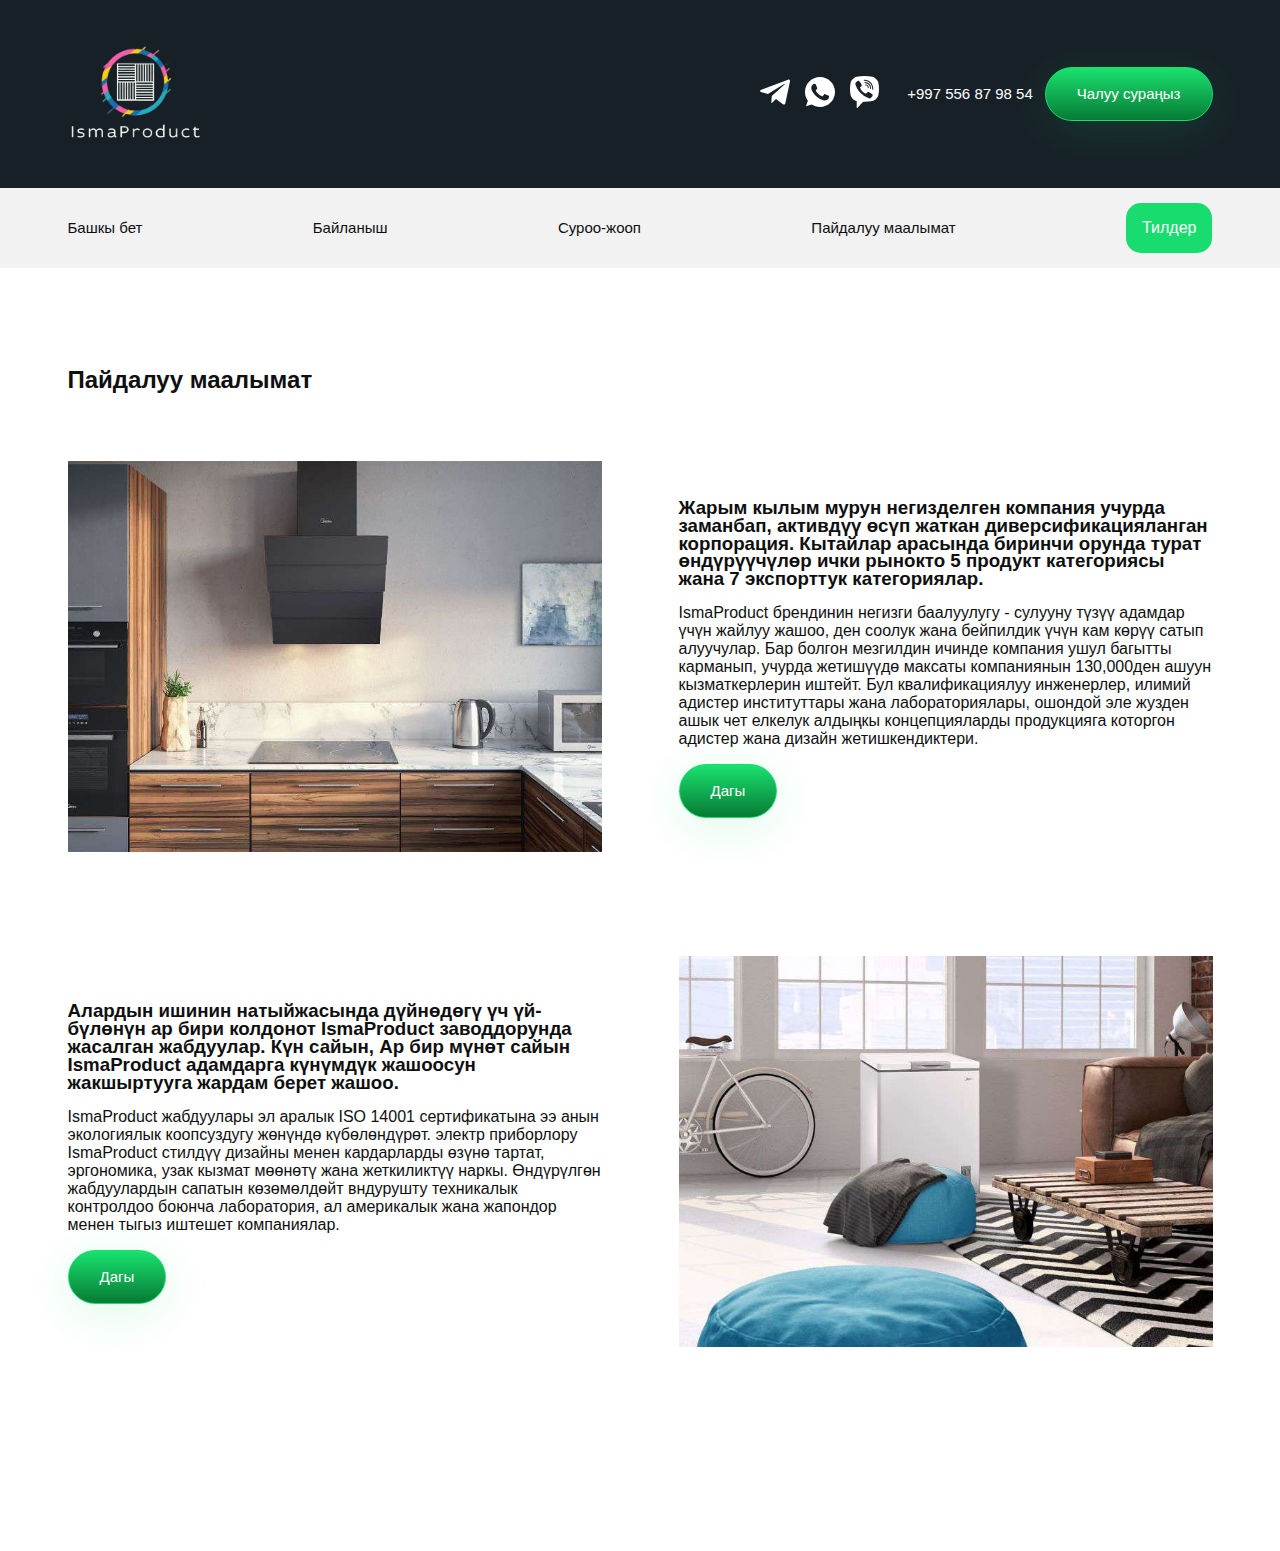
<file: kg/pages/info/index.html>
<!DOCTYPE html>
<html lang="en">
  <head>
    <meta charset="UTF-8" />
    <meta
      name="viewport"
      content="width=device-width, user-scalable=no, initial-scale=1.0, maximum-scale=1.0, minimum-scale=1.0"
    />
    <meta http-equiv="X-UA-Compatible" content="ie=edge" />
    <title>Пайдалуу маалымат</title>
    <link rel="stylesheet" href="../../../src/css/style.css" />
  </head>
  <body>
    <header class="header">
      <div class="header__top">
        <div class="container">
          <div class="header__top-row">
            <h1 class="header__title">
              <img
                class="header__logo"
                src="../../../src/images/logo.png"
                alt="IsmaProduct"
              />
            </h1>
            <div class="header__top-right">
              <div class="header__top-social">
                <span class="header__top-icon">
                  <svg
                    width="30"
                    height="26"
                    viewBox="0 0 30 26"
                    fill="none"
                    xmlns="http://www.w3.org/2000/svg"
                  >
                    <path
                      d="M11.7713 16.9762L11.275 23.9563C11.985 23.9563 12.2925 23.6513 12.6613 23.285L15.99 20.1038L22.8875 25.155C24.1525 25.86 25.0438 25.4888 25.385 23.9913L29.9125 2.77624L29.9138 2.77499C30.315 0.904988 29.2375 0.173738 28.005 0.632488L1.39251 10.8212C-0.423741 11.5262 -0.396241 12.5387 1.08376 12.9975L7.88751 15.1137L23.6913 5.22499C24.435 4.73249 25.1113 5.00499 24.555 5.49749L11.7713 16.9762Z"
                      fill="white"
                    />
                  </svg>
                </span>
                <span class="header__top-icon">
                  <svg
                    width="30"
                    height="30"
                    viewBox="0 0 30 30"
                    fill="none"
                    xmlns="http://www.w3.org/2000/svg"
                  >
                    <path
                      d="M15.0037 0H14.9963C6.72563 0 0 6.7275 0 15C0 18.2812 1.0575 21.3225 2.85562 23.7919L0.98625 29.3644L6.75187 27.5213C9.12375 29.0925 11.9531 30 15.0037 30C23.2744 30 30 23.2706 30 15C30 6.72938 23.2744 0 15.0037 0ZM23.7319 21.1819C23.37 22.2038 21.9338 23.0512 20.7881 23.2987C20.0044 23.4656 18.9806 23.5988 15.5344 22.17C11.1262 20.3438 8.2875 15.8644 8.06625 15.5737C7.85437 15.2831 6.285 13.2019 6.285 11.0494C6.285 8.89688 7.37813 7.84875 7.81875 7.39875C8.18062 7.02938 8.77875 6.86062 9.3525 6.86062C9.53813 6.86062 9.705 6.87 9.855 6.8775C10.2956 6.89625 10.5169 6.9225 10.8075 7.61813C11.1694 8.49 12.0506 10.6425 12.1556 10.8638C12.2625 11.085 12.3694 11.385 12.2194 11.6756C12.0788 11.9756 11.955 12.1087 11.7337 12.3637C11.5125 12.6187 11.3025 12.8138 11.0812 13.0875C10.8787 13.3256 10.65 13.5806 10.905 14.0213C11.16 14.4525 12.0413 15.8906 13.3387 17.0456C15.0131 18.5362 16.3706 19.0125 16.8562 19.215C17.2181 19.365 17.6494 19.3294 17.9137 19.0481C18.2494 18.6863 18.6637 18.0863 19.0856 17.4956C19.3856 17.0719 19.7644 17.0194 20.1619 17.1694C20.5669 17.31 22.71 18.3694 23.1506 18.5887C23.5912 18.81 23.8819 18.915 23.9887 19.1006C24.0938 19.2863 24.0938 20.1581 23.7319 21.1819Z"
                      fill="white"
                    />
                  </svg>
                </span>
                <span class="header__top-icon">
                  <svg
                    width="29"
                    height="32"
                    viewBox="0 0 29 32"
                    fill="none"
                    xmlns="http://www.w3.org/2000/svg"
                  >
                    <path
                      d="M22.4844 0.757848C17.1865 -0.252616 11.8137 -0.252616 6.51468 0.757848C4.19699 1.2754 1.28116 4.07677 0.711107 6.33007C-0.237036 10.69 -0.237036 15.1097 0.711107 19.4696C1.28116 21.7229 4.19699 24.5243 6.51468 25.0418C6.51526 25.042 6.51585 25.0421 6.51643 25.0422C6.61967 25.0625 6.69494 25.1522 6.69494 25.2577V31.6446C6.69494 31.9638 7.08356 32.1211 7.3048 31.8899L10.3307 28.7763C10.3307 28.7763 12.7419 26.2947 13.1754 25.8485C13.2178 25.8048 13.2763 25.7812 13.337 25.7829C16.392 25.8677 19.4503 25.6203 22.4844 25.042C24.8021 24.5244 27.7191 21.723 28.288 19.4697C29.2373 15.1098 29.2373 10.6901 28.288 6.33019C27.719 4.07677 24.8033 1.2754 22.4844 0.757848ZM22.5652 19.7948C22.1017 20.7816 21.4272 21.6025 20.4542 22.1265C20.1798 22.2744 19.8517 22.3222 19.5418 22.4178C19.1855 22.3094 18.8459 22.2365 18.5306 22.1053C15.2629 20.746 12.2555 18.9924 9.87333 16.3043C8.51865 14.7757 7.45825 13.05 6.56208 11.2236C6.13706 10.3575 5.77887 9.45746 5.41378 8.5633C5.08076 7.74789 5.57122 6.90549 6.08754 6.29111C6.57203 5.71452 7.19547 5.27325 7.87064 4.94805C8.39762 4.6942 8.91746 4.84055 9.30233 5.28839C10.1344 6.2566 10.8986 7.27434 11.5175 8.39665C11.898 9.08696 11.7936 9.93077 11.1039 10.4006C10.9363 10.5148 10.7835 10.6488 10.6274 10.7778C10.4904 10.8908 10.3616 11.005 10.2677 11.158C10.0961 11.4379 10.0879 11.7683 10.1984 12.0727C11.0489 14.4161 12.4825 16.2384 14.835 17.2198C15.2116 17.3769 15.5896 17.5597 16.0233 17.509C16.7496 17.4239 16.9847 16.6252 17.4937 16.2079C17.9912 15.8 18.6269 15.7946 19.1628 16.1346C19.6988 16.4747 20.2184 16.8398 20.7348 17.2088C21.2418 17.571 21.7465 17.9253 22.2142 18.3382C22.6635 18.7351 22.8184 19.2559 22.5652 19.7948ZM18.3461 12.1584C18.1432 12.162 18.223 12.158 18.3001 12.1558C17.9732 12.1443 17.7954 11.9513 17.7602 11.6376C17.7346 11.4084 17.7143 11.1762 17.6598 10.9532C17.5523 10.514 17.3195 10.107 16.9512 9.83794C16.7772 9.71084 16.5801 9.61813 16.3736 9.55851C16.1113 9.48258 15.8389 9.50347 15.5772 9.43915C15.293 9.36944 15.1358 9.1386 15.1804 8.87125C15.221 8.62797 15.4571 8.43808 15.7222 8.45733C17.3793 8.57727 18.5637 9.43622 18.7327 11.3922C18.7447 11.5303 18.7587 11.676 18.7282 11.8081C18.6785 12.0227 18.5255 12.1344 18.3709 12.1547C18.3836 12.155 18.3811 12.156 18.3461 12.1584ZM17.3157 7.68475C16.8072 7.43513 16.2573 7.27998 15.6998 7.1875C15.4562 7.14713 15.2101 7.1226 14.9653 7.08845C14.6687 7.04714 14.5104 6.8576 14.5244 6.56455C14.5375 6.28993 14.7377 6.09242 15.0361 6.10932C16.0171 6.16518 16.9645 6.37772 17.8366 6.8407C19.6099 7.78228 20.6229 9.26851 20.9186 11.2531C20.9321 11.343 20.9535 11.432 20.9603 11.5223C20.9771 11.745 20.9875 11.9681 21.0046 12.2619C20.9976 12.3154 20.9939 12.4412 20.9627 12.5597C20.8493 12.99 20.1987 13.0438 20.0489 12.6096C20.0045 12.4808 19.9979 12.3342 19.9976 12.1955C19.9961 11.2878 19.7993 10.3811 19.3428 9.59137C18.8735 8.77995 18.1565 8.09762 17.3157 7.68475ZM22.7952 13.8181C22.4526 13.8222 22.2984 13.5348 22.2762 13.2267C22.2322 12.6169 22.2018 12.0044 22.1178 11.3996C21.6754 8.20735 19.1364 5.5663 15.9673 4.99957C15.4904 4.91425 15.0022 4.89183 14.5192 4.84102C14.2138 4.80886 13.8139 4.79032 13.7462 4.40972C13.6894 4.09062 13.9581 3.83654 14.2611 3.82022C14.3435 3.81576 14.4264 3.81952 14.5092 3.81987C18.6137 3.93524 14.7597 3.82879 14.5202 3.82046C18.7894 3.94521 22.2946 6.78766 23.0463 11.0206C23.1745 11.7425 23.2201 12.4805 23.2771 13.2132C23.301 13.5213 23.127 13.8141 22.7952 13.8181Z"
                      fill="white"
                    />
                  </svg>
                </span>
              </div>
              <div class="header__top-call">
                <a class="header__number" href="tel:+997 556 87 98 54"
                  >+997 556 87 98 54</a
                >
                <button class="btn btn_green btn_call" type="button">
                  Чалуу сураңыз
                </button>
              </div>

              <div class="header__burger">
                <span></span>
                <span></span>
                <span></span>
              </div>
            </div>
          </div>
        </div>
      </div>
      <div class="header__bot">
        <div class="container">
          <nav class="header__nav">
            <a class="header__link" href="../../index.html">
              Башкы бет
            </a>
            <a class="header__link" href="../contact/index.html">
              Байланыш
            </a>
            <a class="header__link" href="../question/index.html">
              Суроо-жооп
            </a>
            <a class="header__link" href="../info/index.html">
              Пайдалуу маалымат
            </a>
            <div class="dropdown">
              <button class="dropbtn">Тилдер</button>
              <div class="dropdown-content">
                <a href="../../../pages/info/index.html">RU</a>
                <a href="../info/index.html">KG</a>
                <a href="../../../en/pages/info/index.html">EN</a>
              </div>
            </div>
          </nav>
        </div>
      </div>
    </header>
    <main>
      <section class="info">
        <div class="container">
          <h2 class="info__title">Пайдалуу маалымат</h2>
          <div class="info__row">
            <div class="info__card">
              <img
                class="info__card-img"
                src="../../../src/images/info/one.jpeg"
                alt=""
              />
            </div>
            <div class="info__card">
              <h3 class="info__card-title">
                Жарым кылым мурун негизделген компания учурда
                заманбап, активдүү өсүп жаткан диверсификацияланган
                корпорация. Кытайлар арасында биринчи орунда турат
                өндүрүүчүлөр ички рынокто 5 продукт категориясы жана 7
                экспорттук категориялар.
              </h3>
              <p class="info__card-desc">
                IsmaProduct брендинин негизги баалуулугу - сулууну түзүү
                адамдар үчүн жайлуу жашоо, ден соолук жана бейпилдик үчүн кам көрүү
                сатып алуучулар. Бар болгон мезгилдин ичинде компания
                ушул багытты карманып, учурда жетишүүдө
                максаты компаниянын 130,000ден ашуун кызматкерлерин иштейт. Бул
                квалификациялуу инженерлер, илимий адистер
                институттары жана лабораториялары, ошондой эле жузден ашык чет елкелук
                алдыңкы концепцияларды продукцияга которгон адистер
                жана дизайн жетишкендиктери.
              </p>
              <button type="button" class="btn btn_green btn_tests">
                Дагы
              </button>
            </div>
          </div>
          <div class="info__row">
            <div class="info__card">
              <h3 class="info__card-title">
                Алардын ишинин натыйжасында дүйнөдөгү үч үй-бүлөнүн ар бири колдонот
                IsmaProduct заводдорунда жасалган жабдуулар. Күн сайын,
                Ар бир мүнөт сайын IsmaProduct адамдарга күнүмдүк жашоосун жакшыртууга жардам берет
                жашоо.
              </h3>
              <p class="info__card-desc">
                IsmaProduct жабдуулары эл аралык ISO 14001 сертификатына ээ
                анын экологиялык коопсуздугу жөнүндө күбөлөндүрөт. электр приборлору
                IsmaProduct стилдүү дизайны менен кардарларды өзүнө тартат,
                эргономика, узак кызмат мөөнөтү жана жеткиликтүү
                наркы. Өндүрүлгөн жабдуулардын сапатын көзөмөлдөйт
                вндурушту техникалык контролдоо боюнча лаборатория, ал
                америкалык жана жапондор менен тыгыз иштешет
                компаниялар.
              </p>
              <button type="button" class="btn btn_green btn_tests">
                Дагы
              </button>
            </div>
            <div class="info__card">
              <img
                class="info__card-img"
                src="../../../src/images/info/two.jpeg"
                alt=""
              />
            </div>
          </div>
        </div>
      </section>
    </main>
    <div class="overlay">
      <div class="popup">
        <div class="popup__close">X</div>
        <div class="popup__call">
          <form class="popup__form" action="">
            <h2 class="popup__form-title" style="text-align: center;">Кайра чалууну сураныңыз</h2>
            <p class="popup__form-subtitle" style="text-align: center;">
              Бизге телефон номериңизди жөнөтүңүз, биз <br /> беребиз
              Биз сизге чалабыз!
            </p>
            <input
              class="popup__form-input"
              name="name"
              placeholder="Аттыныз"
              type="text"
            />
            <input
              class="popup__form-input"
              name="phone"
              placeholder="Телефон"
              type="tel"
            />
            <label class="popup__form-label">
              <input class="popup__form-label-text" type="checkbox" />
              <span>Мен колдонуучу келишимин кабыл алам</span>
            </label>
            <button style="width: 100%" type="submit" class="btn btn_green">
              Жөнөтүү
            </button>
          </form>
        </div>
      </div>
    </div>
    <script src="https://unpkg.com/swiper/swiper-bundle.min.js"></script>
    <script src="../../../src/js/main.js"></script>
  </body>
</html>
</file>
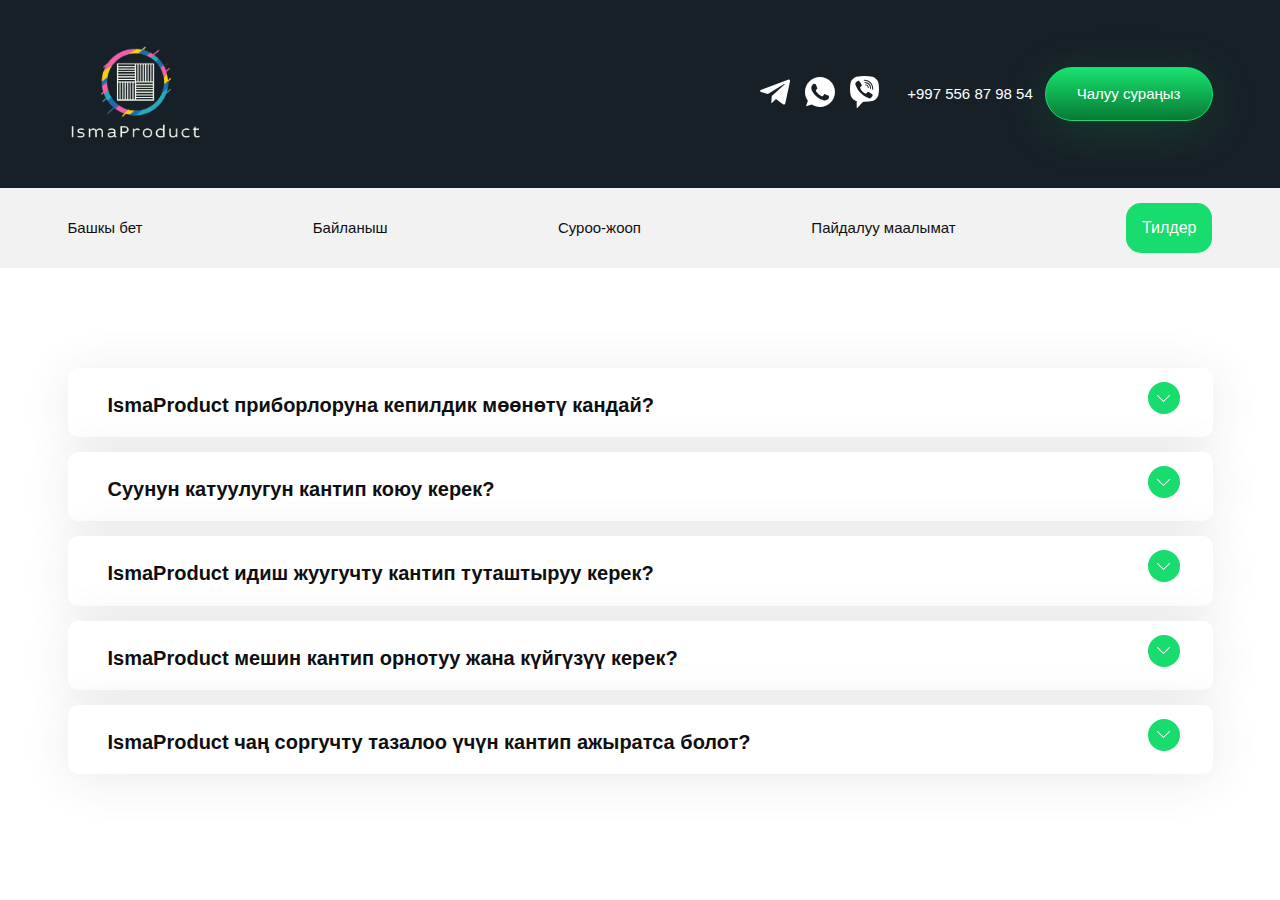
<file: kg/pages/question/index.html>
<!DOCTYPE html>
<html lang="en">
  <head>
    <meta charset="UTF-8" />
    <meta
      name="viewport"
      content="width=device-width, user-scalable=no, initial-scale=1.0, maximum-scale=1.0, minimum-scale=1.0"
    />
    <meta http-equiv="X-UA-Compatible" content="ie=edge" />
    <title>Жардам борбору</title>
    <link rel="stylesheet" href="../../../src/css/style.css" />
  </head>
  <body>
    <header class="header">
      <div class="header__top">
        <div class="container">
          <div class="header__top-row">
            <h1 class="header__title">
              <img
                class="header__logo"
                src="../../../src/images/logo.png"
                alt="IsmaProduct"
              />
            </h1>
            <div class="header__top-right">
              <div class="header__top-social">
                <span class="header__top-icon">
                  <svg
                    width="30"
                    height="26"
                    viewBox="0 0 30 26"
                    fill="none"
                    xmlns="http://www.w3.org/2000/svg"
                  >
                    <path
                      d="M11.7713 16.9762L11.275 23.9563C11.985 23.9563 12.2925 23.6513 12.6613 23.285L15.99 20.1038L22.8875 25.155C24.1525 25.86 25.0438 25.4888 25.385 23.9913L29.9125 2.77624L29.9138 2.77499C30.315 0.904988 29.2375 0.173738 28.005 0.632488L1.39251 10.8212C-0.423741 11.5262 -0.396241 12.5387 1.08376 12.9975L7.88751 15.1137L23.6913 5.22499C24.435 4.73249 25.1113 5.00499 24.555 5.49749L11.7713 16.9762Z"
                      fill="white"
                    />
                  </svg>
                </span>
                <span class="header__top-icon">
                  <svg
                    width="30"
                    height="30"
                    viewBox="0 0 30 30"
                    fill="none"
                    xmlns="http://www.w3.org/2000/svg"
                  >
                    <path
                      d="M15.0037 0H14.9963C6.72563 0 0 6.7275 0 15C0 18.2812 1.0575 21.3225 2.85562 23.7919L0.98625 29.3644L6.75187 27.5213C9.12375 29.0925 11.9531 30 15.0037 30C23.2744 30 30 23.2706 30 15C30 6.72938 23.2744 0 15.0037 0ZM23.7319 21.1819C23.37 22.2038 21.9338 23.0512 20.7881 23.2987C20.0044 23.4656 18.9806 23.5988 15.5344 22.17C11.1262 20.3438 8.2875 15.8644 8.06625 15.5737C7.85437 15.2831 6.285 13.2019 6.285 11.0494C6.285 8.89688 7.37813 7.84875 7.81875 7.39875C8.18062 7.02938 8.77875 6.86062 9.3525 6.86062C9.53813 6.86062 9.705 6.87 9.855 6.8775C10.2956 6.89625 10.5169 6.9225 10.8075 7.61813C11.1694 8.49 12.0506 10.6425 12.1556 10.8638C12.2625 11.085 12.3694 11.385 12.2194 11.6756C12.0788 11.9756 11.955 12.1087 11.7337 12.3637C11.5125 12.6187 11.3025 12.8138 11.0812 13.0875C10.8787 13.3256 10.65 13.5806 10.905 14.0213C11.16 14.4525 12.0413 15.8906 13.3387 17.0456C15.0131 18.5362 16.3706 19.0125 16.8562 19.215C17.2181 19.365 17.6494 19.3294 17.9137 19.0481C18.2494 18.6863 18.6637 18.0863 19.0856 17.4956C19.3856 17.0719 19.7644 17.0194 20.1619 17.1694C20.5669 17.31 22.71 18.3694 23.1506 18.5887C23.5912 18.81 23.8819 18.915 23.9887 19.1006C24.0938 19.2863 24.0938 20.1581 23.7319 21.1819Z"
                      fill="white"
                    />
                  </svg>
                </span>
                <span class="header__top-icon">
                  <svg
                    width="29"
                    height="32"
                    viewBox="0 0 29 32"
                    fill="none"
                    xmlns="http://www.w3.org/2000/svg"
                  >
                    <path
                      d="M22.4844 0.757848C17.1865 -0.252616 11.8137 -0.252616 6.51468 0.757848C4.19699 1.2754 1.28116 4.07677 0.711107 6.33007C-0.237036 10.69 -0.237036 15.1097 0.711107 19.4696C1.28116 21.7229 4.19699 24.5243 6.51468 25.0418C6.51526 25.042 6.51585 25.0421 6.51643 25.0422C6.61967 25.0625 6.69494 25.1522 6.69494 25.2577V31.6446C6.69494 31.9638 7.08356 32.1211 7.3048 31.8899L10.3307 28.7763C10.3307 28.7763 12.7419 26.2947 13.1754 25.8485C13.2178 25.8048 13.2763 25.7812 13.337 25.7829C16.392 25.8677 19.4503 25.6203 22.4844 25.042C24.8021 24.5244 27.7191 21.723 28.288 19.4697C29.2373 15.1098 29.2373 10.6901 28.288 6.33019C27.719 4.07677 24.8033 1.2754 22.4844 0.757848ZM22.5652 19.7948C22.1017 20.7816 21.4272 21.6025 20.4542 22.1265C20.1798 22.2744 19.8517 22.3222 19.5418 22.4178C19.1855 22.3094 18.8459 22.2365 18.5306 22.1053C15.2629 20.746 12.2555 18.9924 9.87333 16.3043C8.51865 14.7757 7.45825 13.05 6.56208 11.2236C6.13706 10.3575 5.77887 9.45746 5.41378 8.5633C5.08076 7.74789 5.57122 6.90549 6.08754 6.29111C6.57203 5.71452 7.19547 5.27325 7.87064 4.94805C8.39762 4.6942 8.91746 4.84055 9.30233 5.28839C10.1344 6.2566 10.8986 7.27434 11.5175 8.39665C11.898 9.08696 11.7936 9.93077 11.1039 10.4006C10.9363 10.5148 10.7835 10.6488 10.6274 10.7778C10.4904 10.8908 10.3616 11.005 10.2677 11.158C10.0961 11.4379 10.0879 11.7683 10.1984 12.0727C11.0489 14.4161 12.4825 16.2384 14.835 17.2198C15.2116 17.3769 15.5896 17.5597 16.0233 17.509C16.7496 17.4239 16.9847 16.6252 17.4937 16.2079C17.9912 15.8 18.6269 15.7946 19.1628 16.1346C19.6988 16.4747 20.2184 16.8398 20.7348 17.2088C21.2418 17.571 21.7465 17.9253 22.2142 18.3382C22.6635 18.7351 22.8184 19.2559 22.5652 19.7948ZM18.3461 12.1584C18.1432 12.162 18.223 12.158 18.3001 12.1558C17.9732 12.1443 17.7954 11.9513 17.7602 11.6376C17.7346 11.4084 17.7143 11.1762 17.6598 10.9532C17.5523 10.514 17.3195 10.107 16.9512 9.83794C16.7772 9.71084 16.5801 9.61813 16.3736 9.55851C16.1113 9.48258 15.8389 9.50347 15.5772 9.43915C15.293 9.36944 15.1358 9.1386 15.1804 8.87125C15.221 8.62797 15.4571 8.43808 15.7222 8.45733C17.3793 8.57727 18.5637 9.43622 18.7327 11.3922C18.7447 11.5303 18.7587 11.676 18.7282 11.8081C18.6785 12.0227 18.5255 12.1344 18.3709 12.1547C18.3836 12.155 18.3811 12.156 18.3461 12.1584ZM17.3157 7.68475C16.8072 7.43513 16.2573 7.27998 15.6998 7.1875C15.4562 7.14713 15.2101 7.1226 14.9653 7.08845C14.6687 7.04714 14.5104 6.8576 14.5244 6.56455C14.5375 6.28993 14.7377 6.09242 15.0361 6.10932C16.0171 6.16518 16.9645 6.37772 17.8366 6.8407C19.6099 7.78228 20.6229 9.26851 20.9186 11.2531C20.9321 11.343 20.9535 11.432 20.9603 11.5223C20.9771 11.745 20.9875 11.9681 21.0046 12.2619C20.9976 12.3154 20.9939 12.4412 20.9627 12.5597C20.8493 12.99 20.1987 13.0438 20.0489 12.6096C20.0045 12.4808 19.9979 12.3342 19.9976 12.1955C19.9961 11.2878 19.7993 10.3811 19.3428 9.59137C18.8735 8.77995 18.1565 8.09762 17.3157 7.68475ZM22.7952 13.8181C22.4526 13.8222 22.2984 13.5348 22.2762 13.2267C22.2322 12.6169 22.2018 12.0044 22.1178 11.3996C21.6754 8.20735 19.1364 5.5663 15.9673 4.99957C15.4904 4.91425 15.0022 4.89183 14.5192 4.84102C14.2138 4.80886 13.8139 4.79032 13.7462 4.40972C13.6894 4.09062 13.9581 3.83654 14.2611 3.82022C14.3435 3.81576 14.4264 3.81952 14.5092 3.81987C18.6137 3.93524 14.7597 3.82879 14.5202 3.82046C18.7894 3.94521 22.2946 6.78766 23.0463 11.0206C23.1745 11.7425 23.2201 12.4805 23.2771 13.2132C23.301 13.5213 23.127 13.8141 22.7952 13.8181Z"
                      fill="white"
                    />
                  </svg>
                </span>
              </div>
              <div class="header__top-call">
                <a class="header__number" href="tel:+997 556 87 98 54"
                  >+997 556 87 98 54</a
                >
                <button class="btn btn_green btn_call" type="button">
                  Чалуу сураңыз
                </button>
              </div>

              <div class="header__burger">
                <span></span>
                <span></span>
                <span></span>
              </div>
            </div>
          </div>
        </div>
      </div>
      <div class="header__bot">
        <div class="container">
          <nav class="header__nav">
            <a class="header__link" href="../../index.html">
              Башкы бет
            </a>
            <a class="header__link" href="../contact/index.html">
              Байланыш
            </a>
            <a class="header__link" href="../question/index.html">
              Суроо-жооп
            </a>
            <a class="header__link" href="../info/index.html">
              Пайдалуу маалымат
            </a>
            <div class="dropdown">
              <button class="dropbtn">Тилдер</button>
              <div class="dropdown-content">
                <a href="../../../pages/question/index.html">RU</a>
                <a href="../../pages/question/index.html">KG</a>
                <a href="../../../en/pages/question/index.html">EN</a>
              </div>
            </div>
          </nav>
        </div>
      </div>
    </header>

    <main>
      <section class="question">
        <div class="container">
          <div class="question__accordion">
            <h4 class="question__accordion-title">
              IsmaProduct приборлоруна кепилдик мөөнөтү кандай?            
            </h4>
            <p class="question__accordion-desc">
              Керектөөчүлөрдүн укуктарын коргоо мыйзамына ылайык, IsmaProduct чакан тиричилик техникаларына, анын ичинде мультиваркаларга, чайнектерге, микротолкундуу мештерге, чаң соргучтарга, шире сыггычтарга жана башкаларга, ошондой эле кир жуугуч машиналарга 1 жыл (12 ай) кепилдик берилет. Плиталар, идиш жуугучтар, капюшондор жана башкалар сыяктуу чоң IsmaProduct тиричилик техникасынын кепилдик мөөнөтү 2 жыл. Кепилдик тейлөөнүн так мөөнөтүн сиз сатып алуу учурунда ыйгарым укуктуу сатуу өкүлдөрүнөн биле аласыз. IsmaProduct кепилдиги аспапты туура эмес колдонуу же механикалык бузулуу учурларын камтыбайт.
            </p>
            <span class="question__accordion-action">
              <svg
                width="13"
                height="9"
                viewBox="0 0 13 9"
                fill="none"
                xmlns="http://www.w3.org/2000/svg"
              >
                <path
                  d="M6.8567 7.8551L12.8596 1.85222C13.0515 1.65349 13.046 1.33682 12.8473 1.14489C12.6534 0.957649 12.3461 0.957649 12.1523 1.14489L6.50303 6.79411L0.853814 1.14489C0.658485 0.949588 0.341809 0.949588 0.146482 1.14489C-0.0488176 1.34024 -0.0488177 1.65689 0.146481 1.85222L6.14937 7.8551C6.34472 8.0504 6.66137 8.0504 6.8567 7.8551Z"
                  fill="white"
                />
              </svg>
            </span>
          </div>
          <div class="question__accordion">
            <h4 class="question__accordion-title">
              Суунун катуулугун кантип коюу керек?
            </h4>
            <p class="question__accordion-desc">
              IsmaProduct идиш жуугуч машиналардын орнотулган моделдеринде суунун катуулугунун деңгээли программа тандоо баскычын (P) басып жана кармап туруу менен орнотулат. Өзүнчө турган моделдер (анын ичинде IsmaProduct компакттуу идиш жуугучтары) - эшик жабылып, Start/Pause баскычын басып, кармап туруңуз. Баскычты басып тургандан бир нече секунддан кийин дисплейде H1ден H6га чейинки тиешелүү көрсөткүч пайда болот. H1 мааниси суунун минималдуу катуулугунда, ал эми өтө катуу сууда H6 белгилениши керек. Суунун катуулугунун демейки жөндөөсү H3 болуп саналат.
            </p>

            <span class="question__accordion-action">
              <svg
                width="13"
                height="9"
                viewBox="0 0 13 9"
                fill="none"
                xmlns="http://www.w3.org/2000/svg"
              >
                <path
                  d="M6.8567 7.8551L12.8596 1.85222C13.0515 1.65349 13.046 1.33682 12.8473 1.14489C12.6534 0.957649 12.3461 0.957649 12.1523 1.14489L6.50303 6.79411L0.853814 1.14489C0.658485 0.949588 0.341809 0.949588 0.146482 1.14489C-0.0488176 1.34024 -0.0488177 1.65689 0.146481 1.85222L6.14937 7.8551C6.34472 8.0504 6.66137 8.0504 6.8567 7.8551Z"
                  fill="white"
                />
              </svg>
            </span>
          </div>
          <div class="question__accordion">
            <h4 class="question__accordion-title">
              IsmaProduct идиш жуугучту кантип туташтыруу керек?
            </h4>
            <p class="question__accordion-desc">
              Идиш жуугучту туташтырууда колдонуу нускамасындагы сунуштарды так аткаруу зарыл. Электр сайгычын жерге туташтырылган розеткага гана туташтыруу керек, ал эми ысып кетүүдөн сактануу үчүн адаптерлерди жана узартуу шнурларын колдонууга болбойт. Машинаны суу чоргосуна жаңы комплект аркылуу гана туташтырууга болот. Суунун басымы 0,04 МПа жана 1 МПа ортосунда болушу керек. Дренаждык түтүктү диаметри кеминде 4 см болгон суу түтүгүнө алып барыңыз.Шлангдын үстүнкү бөлүгү кеминде 100 см бийик болушу керек.
            </p>

            <span class="question__accordion-action">
              <svg
                width="13"
                height="9"
                viewBox="0 0 13 9"
                fill="none"
                xmlns="http://www.w3.org/2000/svg"
              >
                <path
                  d="M6.8567 7.8551L12.8596 1.85222C13.0515 1.65349 13.046 1.33682 12.8473 1.14489C12.6534 0.957649 12.3461 0.957649 12.1523 1.14489L6.50303 6.79411L0.853814 1.14489C0.658485 0.949588 0.341809 0.949588 0.146482 1.14489C-0.0488176 1.34024 -0.0488177 1.65689 0.146481 1.85222L6.14937 7.8551C6.34472 8.0504 6.66137 8.0504 6.8567 7.8551Z"
                  fill="white"
                />
              </svg>
            </span>
          </div>
          <div class="question__accordion">
            <h4 class="question__accordion-title">
              IsmaProduct мешин кантип орнотуу жана күйгүзүү керек?
            </h4>
            <p class="question__accordion-desc">
              Мешти колдонуу нускамасындагы сунуштарга ылайык гана туташтыруу керек. Кандайдыр бир электрдик жумуштарды квалификациялуу электрик аткарышы керек. Туура эмес туташтыруудан улам мештин бузулушу кепилдикти жокко чыгарат. Колдонуудан мурун, болжол менен 30 мүнөт максималдуу температурага чейин жылытуу үчүн мешти күйгүзүңүз. Бул камеранын бетине колдонулган коргоочу катмарды күйгүзөт. Мешти андан ары иштетүү боюнча сунуштарды белгилүү бир моделдин нускамаларынан тапса болот.
            </p>

            <span class="question__accordion-action">
              <svg
                width="13"
                height="9"
                viewBox="0 0 13 9"
                fill="none"
                xmlns="http://www.w3.org/2000/svg"
              >
                <path
                  d="M6.8567 7.8551L12.8596 1.85222C13.0515 1.65349 13.046 1.33682 12.8473 1.14489C12.6534 0.957649 12.3461 0.957649 12.1523 1.14489L6.50303 6.79411L0.853814 1.14489C0.658485 0.949588 0.341809 0.949588 0.146482 1.14489C-0.0488176 1.34024 -0.0488177 1.65689 0.146481 1.85222L6.14937 7.8551C6.34472 8.0504 6.66137 8.0504 6.8567 7.8551Z"
                  fill="white"
                />
              </svg>
            </span>
          </div>
          <div class="question__accordion">
            <h4 class="question__accordion-title">
              IsmaProduct чаң соргучту тазалоо үчүн кантип ажыратса болот?
            </h4>
            <p class="question__accordion-desc">
              Тазалоо үчүн чаң соргучту демонтаждоодо аракеттердин ырааттуулугу анын түрүнө жана моделине жараша болот. Мисалы, циклондук жана тик чаң соргучтарда контейнер бир кыймыл менен алынып, андан кийин бир баскычты басуу менен тазаланат. Кадимки баштык моделдериндеги чаң контейнерин алып салуу үчүн корпустун үстүнкү капкагын ачуу керек. Робот чаң соргуч тазалоодон мурун корпустун капкагын ачып, чаң контейнерин чыгарып, андан чыпкаларды алып салышы керек. IsmaProduct чаң соргучтун ар бир модели үчүн тазалоо боюнча деталдуу сунуштар тиешелүү нускамада камтылган, аларды веб-сайттан продукт карталарынан тапса болот.
            </p>

            <span class="question__accordion-action">
              <svg
                width="13"
                height="9"
                viewBox="0 0 13 9"
                fill="none"
                xmlns="http://www.w3.org/2000/svg"
              >
                <path
                  d="M6.8567 7.8551L12.8596 1.85222C13.0515 1.65349 13.046 1.33682 12.8473 1.14489C12.6534 0.957649 12.3461 0.957649 12.1523 1.14489L6.50303 6.79411L0.853814 1.14489C0.658485 0.949588 0.341809 0.949588 0.146482 1.14489C-0.0488176 1.34024 -0.0488177 1.65689 0.146481 1.85222L6.14937 7.8551C6.34472 8.0504 6.66137 8.0504 6.8567 7.8551Z"
                  fill="white"
                />
              </svg>
            </span>
          </div>
        </div>
      </section>
    </main>
    <div class="overlay">
      <div class="popup">
        <div class="popup__close">X</div>
        <div class="popup__call">
          <form class="popup__form" action="">
            <h2 class="popup__form-title" style="text-align: center;">Кайра чалууну сураныңыз</h2>
            <p class="popup__form-subtitle" style="text-align: center;">
              Бизге телефон номериңизди жөнөтүңүз, биз <br /> беребиз
              Биз сизге чалабыз!
            </p>
            <input
              class="popup__form-input"
              name="name"
              placeholder="Аттыныз"
              type="text"
            />
            <input
              class="popup__form-input"
              name="phone"
              placeholder="Телефон"
              type="tel"
            />
            <label class="popup__form-label">
              <input class="popup__form-label-text" type="checkbox" />
              <span>Мен колдонуучу келишимин кабыл алам</span>
            </label>
            <button style="width: 100%" type="submit" class="btn btn_green">
              Жөнөтүү
            </button>
          </form>
        </div>
      </div>
    </div>
    <script src="https://unpkg.com/swiper/swiper-bundle.min.js"></script>
    <script src="../../../src/js/main.js"></script>
    <script src="./question.js"></script>
  </body>
</html>
</file>
<file: src/css/style.css>
@import '../fonts/museo/style.css';
* {
  padding: 0;
  margin: 0;
  box-sizing: border-box;
  text-decoration: none;
  list-style-type: none;
  transition: 0.3s;
  font-family: "Museo Sans Rounded 300", sans-serif;
}

.container {
  max-width: 1185px;
  margin: 0 auto;
  padding: 0 20px;
}
.container1 {
  display: flex;
  justify-content: c;
  max-width: 1185px;
  margin: 0 auto;
  padding: 0 20px;
}
img {
  max-width: 100%;
}

.btn {
  font-family: "Museo Sans Rounded 700", sans-serif;
  font-size: 15px;
  line-height: 18px;
  color: #FFFFFF;
  padding: 17px 31px;
  border-radius: 43px;
  border: none;
  cursor: pointer;
}
.btn_green {
  background: linear-gradient(360deg, #077A34 0%, #19E270 100%);
  box-shadow: 0 9px 48px rgba(24, 220, 109, 0.15);
  transition: 0.5s;
  border: 1px solid #18DE6E;
}
.btn_green:hover {
  background: #FFFFFF;
  color: #18DC6D;
  transition: 0.5s;
}
.btn_red {
  background: linear-gradient(360deg, #A8180F 0%, #DD463D 100%);
  box-shadow: 0 9px 48px rgba(211, 61, 52, 0.24);
  transition: 0.5s;
  border: 1px solid #E31E24;
}
.btn_red:hover {
  background: #FFFFFF;
  color: #E31E24;
  transition: 0.5s;
}
.btn_test {
  padding: 17px 92px;
}

.header__top {
  background: #172027;
  padding: 30px 0;
}
.header__top-row {
  display: flex;
  justify-content: space-between;
  align-items: center;
}
.header__top-right {
  display: flex;
  align-items: center;
  -moz-column-gap: 28px;
  column-gap: 28px;
}
.header__top-social {
  display: flex;
  -moz-column-gap: 15px;
  column-gap: 15px;
  align-items: center;
}
.header__top-icon {
  transition: 0.3s;
}
.header__top-icon svg path:hover {
  transition: 0.3s;
  fill: #18dc6d;
}
.header__top-call {
  display: flex;
  -moz-column-gap: 12px;
  column-gap: 12px;
  align-items: center;
}
.header__number {
  font-family: "Museo Sans Rounded 700", sans-serif;
  font-size: 15px;
  line-height: 18px;
  color: #ffffff;
}
.header__bot {
  background: #f2f2f3;
  padding: 15px 0;
}
.header__nav {
  display: flex;
  justify-content: space-between;
  align-items: center;
}
.header__link {
  font-family: "Museo Sans Rounded 300", sans-serif;
  font-size: 15px;
  line-height: 18px;
  color: #0f0f10;
  transition: 0.5s;
}
.header__link:hover {
  font-family: "Museo Sans Rounded 700", sans-serif;
  color: #e31e24;
  transition: 0.5s;
}
.header__burger {
  width: 40px;
  height: 30px;
  position: relative;
  cursor: pointer;
  display: none;
}
.header__burger span {
  position: absolute;
  display: block;
  height: 4px;
  width: 100%;
  left: 0;
  right: 0;
  background-color: #fff;
  border-radius: 3px;
}
.header__burger span:first-child {
  top: 0;
}
.header__burger span:nth-child(2) {
  top: 13px;
}
.header__burger span:last-child {
  bottom: 0;
}
.header__burger--active span:first-child {
  top: 13px;
  transform: rotate(45deg);
}
.header__burger--active span:nth-child(2) {
  top: 13px;
  width: 0;
}
.header__burger--active span:last-child {
  top: 13px;
  transform: rotate(-45deg);
}
@media (max-width: 680px) {
  .header__top-social, .header__number {
    display: none;
  }
  .header__burger {
    display: inline;
  }
  .header__top {
    padding: 15px 0;
  }
  .header__top .btn {
    padding: 12px 18px;
  }
  .header__title {
    width: 60px;
  }
  .header__bot {
    height: 0;
    padding: 0;
    overflow: hidden;
  }
  .header__bot--active {
    padding: 15px 0;
    height: 100%;
    max-height: 220px;
  }
  .header__nav {
    flex-direction: column;
    gap: 20px;
  }
}

select.btn {
  display: inline-block;
  padding: 10px 13px;
  border-radius: 9px;
  background: #18dc6d; 
  font-size: 15px;
  color: #fff;
  cursor: pointer;
}

.btn:hover {
  background: #11964a;
}

.begin {
  padding: 180px 0 81px;
  background: url("../images/bg.png") center/cover no-repeat;
  position: relative;
}
.begin::before {
  content: "";
  background: linear-gradient(81.5deg, rgba(0, 0, 0, 0.584) 40.95%, rgba(0, 0, 0, 0) 99.79%);
  width: 100%;
  height: 100%;
  position: absolute;
  top: 0;
  left: 0;
}
.begin__row {
  display: flex;
  align-items: center;
  -moz-column-gap: 88px;
  column-gap: 88px;
  position: relative;
  z-index: 2;
}
.begin__contant {
  width: 50%;
}
.begin__img {
  width: 100%;
}
.begin__title {
  font-family: "Museo Sans Rounded 700", sans-serif;
  font-size: 44px;
  line-height: 96.5%;
  color: #fff;
}
.begin__desc {
  font-family: "Museo Sans Rounded 300", sans-serif;
  font-size: 22px;
  line-height: 24px;
  color: #ffffff;
  margin: 20px 0 26px;
}
.begin__btns {
  display: flex;
  -moz-column-gap: 46px;
  column-gap: 46px;
}
.begin__bottom {
  display: flex;
  -moz-column-gap: 120px;
  column-gap: 120px;
  position: relative;
  z-index: 2;
}
.begin__bottom-info {
  display: flex;
  align-items: center;
  -moz-column-gap: 20px;
  column-gap: 20px;
}
.begin__bottom-text {
  font-family: "Museo Sans Rounded 300", sans-serif;
  font-size: 15px;
  line-height: 18px;
  color: #ffffff;
}

@media (max-width: 1200px) {
  .begin {
    padding: 170px 0 70px;
  }
  .begin__btns {
    margin-bottom: 140px;
  }
}
@media (max-width: 1024px) {
  .begin__img {
    display: none;
  }
}
@media (max-width: 992px) {
  .begin {
    padding: 160px 0 60px;
  }
  .begin__btns {
    margin-bottom: 120px;
  }
  .begin__title {
    font-size: 40px;
  }
  .begin__desc {
    font-size: 20px;
  }
  .begin__bottom {
    -moz-column-gap: 20px;
    column-gap: 20px;
  }
}
@media (max-width: 786px) {
  .begin__title {
    font-size: 30px;
  }
  .begin__bottom {
    flex-wrap: wrap;
    gap: 20px;
  }
}
.cards {
  padding: 100px 0;
  background: #eeeeee;
  box-shadow: 0 9px 49px rgba(142, 136, 136, 0.16);
}
.cards__list {
  display: flex;
  flex-wrap: wrap;
  justify-content: center;
  row-gap: 53px;
}
.cards__title {
  margin-bottom: 68px;
  font-family: "Museo Sans Rounded 700", sans-serif;
  font-size: 35px;
  line-height: 96.5%;
  color: #0f0f10;
}
.cards__item {
  min-width: 320px;
  width: 33.33333%;
  display: flex;
  -moz-column-gap: 24px;
  column-gap: 24px;
}
.cards__item-info {
  display: flex;
}
.cards__item-title {
  margin-bottom: 9px;
  font-family: "Museo Sans Rounded 700", sans-serif;
  font-size: 18px;
  line-height: 111%;
  color: #0f0f10;
}
.cards__item-desc {
  font-family: "Museo Sans Rounded 300", sans-serif;
  font-size: 15px;
  line-height: 18px;
  color: #0f0f10;
}

.map {
  padding: 96px 0;
}
.map__title {
  font-family: "Museo Sans Rounded 700", sans-serif;
  font-size: 32x;
  line-height: 96.5%;
  color: #0F0F10;
  margin-bottom: 70px;
}

.products {
  padding-bottom: 90px;
}
.products__title {
  font-family: "Museo Sans Rounded 700", sans-serif;
  font-size: 32x;
  line-height: 96.5%;
  color: #0f0f10;
  margin-bottom: 70px;
}
.products__card {
  width: 100%;
}
.products__card-img {
  width: 100%;
}
.products__card-title {
  text-align: center;
  font-family: "Museo Sans Rounded 700", sans-serif;
  font-size: 26px;
  line-height: 96.5%;
  color: #0f0f10;
  margin: 40px 0 12px;
}
.products__card-desc {
  font-family: "Museo Sans Rounded 300", sans-serif;
  font-size: 15px;
  line-height: 18px;
  color: #0f0f10;
}

.swiper {
  width: 100%;
  height: 100%;
  padding: 0 29px;
}

.swiper-slide {
  /* Center slide text vertically */
  display: flex;
  justify-content: center;
  align-items: center;
}

.swiper-button-next {
  right: -2px;
}

.swiper-button-prev {
  left: -2px;
}

.info {
  padding: 100px 0;
}
.info__title {
  font-family: "Museo Sans Rounded 700", sans-serif;
  font-size: 35x;
  line-height: 96.5%;
  color: #0F0F10;
  margin-bottom: 70px;
}
.info__row {
  display: flex;
  align-items: center;
  -moz-column-gap: 77px;
       column-gap: 77px;
  margin-bottom: 100px;
}
.info__card {
  width: calc(50% - 38.5px);
}
.info__card-img {
  width: 100%;
}
.info__card-title {
  font-family: "Museo Sans Rounded 700", sans-serif;
  font-size: 25x;
  line-height: 96.5%;
  color: #0F0F10;
}
.info__card-desc {
  margin: 16px 0;
  font-family: "Museo Sans Rounded 300", sans-serif;
  font-size: 15x;
  line-height: 18px;
  color: #0F0F10;
}

.question {
  padding: 100px 0;
}
.question__title {
  font-family: "Museo Sans Rounded 700", sans-serif;
  font-size: 35x;
  line-height: 96.5%;
  color: #0F0F10;
  margin-bottom: 72px;
}
.question__accordion {
  padding: 28px 164px 22px 40px;
  background: #FFFFFF;
  box-shadow: 0 5px 48px rgba(49, 47, 47, 0.1);
  border-radius: 10px;
  margin-bottom: 15px;
  position: relative;
}
.question__accordion_active .question__accordion-desc {
  display: block;
}
.question__accordion_active .question__accordion-title {
  color: #18DC6D; 
}
.question__accordion_active .question__accordion-action {
  transform: rotate(180deg);
}
.question__accordion-title {
  font-family: "Museo Sans Rounded 700", sans-serif;
  font-size: 20px;
  line-height: 96.5%;
  color: #0F0F10;
}
.question__accordion-desc {
  margin-top: 13px;
  font-family: "Museo Sans Rounded 300", sans-serif;
  font-size: 15px;
  line-height: 18px;
  color: #0F0F10;
  display: none;
}
.question__accordion-action {
  position: absolute;
  top: 14px;
  right: 33px;
  width: 32px;
  height: 32px;
  display: flex;
  align-items: center;
  justify-content: center;
  background: #18DC6D;
  border-radius: 50%;
  cursor: pointer;
}

.footer {
  background: #797C7D;
  padding: 97px 0 100px;
}
.footer__top-row {
  margin-top: 76px;
}
.footer__link {
  color: #FFFFFF;
}

.overlay {
  width: 100%;
  height: 100vh;
  background: rgba(0, 0, 0, 0.5019607843);
  position: fixed;
  top: 0;
  left: 0;
  display: none;
  z-index: 10;
  padding: 0 50px;
}

.popup {
  display: flex;
  justify-content: center;
  position: absolute;
  top: 50%;
  left: 50%;
  transform: translate(-50%, -50%);
  background: white;
}
.popup__close {
  position: absolute;
  top: 7px;
  right: 17px;
  font-size: 30px;
  font-weight: bold;
  cursor: pointer;
}
.popup__call {
  max-width: 952px;
  width: 100%;
  display: flex;
}
.popup__form {
  padding: 80px;
}
.popup__form-title {
  font-family: "Museo Sans Rounded 700", sans-serif;
  font-size: 25px;
  line-height: 96.5%;
  color: #0f0f10;
  white-space: nowrap;
}
.popup__form-title--one {
  white-space: unset;
  text-align: start;
}
.popup__form-subtitle {
  margin: 4px 0 40px;
  font-family: "Museo Sans Rounded 300", sans-serif;
  font-size: 15px;
  line-height: 18px;
  color: #0f0f10;
  text-align: center;
}
.popup__form-input {
  background: #ffffff;
  box-shadow: 0 5px 48px rgba(49, 47, 47, 0.1);
  border-radius: 43px;
  border: none;
  width: 100%;
  height: 52px;
  padding-left: 32px;
  margin-bottom: 15px;
}
.popup__form-input::-moz-placeholder {
  font-family: "Museo Sans Rounded 300", sans-serif;
  font-size: 15px;
  line-height: 18px;
  color: #c6c5c5;
}
.popup__form-input::placeholder {
  font-family: "Museo Sans Rounded 300", sans-serif;
  font-size: 15px;
  line-height: 18px;
  color: #c6c5c5;
}
.popup__form-label {
  white-space: nowrap;
  display: flex;
  align-items: center;
  -moz-column-gap: 7px;
  column-gap: 7px;
  margin-bottom: 15px;
}
.popup__form-label-text {
  font-family: "Museo Sans Rounded 300", sans-serif;
  font-size: 13px;
  line-height: 15px;
  color: #0f0f10;
}
.popup__form-date {
  width: 50%;
  margin-bottom: 15px;
  border-radius: 43px;
  padding: 0 15px;
  background: #ffffff;
  box-shadow: 0 5px 48px rgba(49, 47, 47, 0.1);
  border-radius: 43px;
  border: none;
}
.popup__test {
  width: 896px;
}
.popup__test .popup__form-label {
  flex-direction: column;
}
.popup__rent {
  width: 896px;
}

.autos {
  padding: 100px 0;
}
.autos__title {
  font-family: "Museo Sans Rounded 700", sans-serif;
  font-size: 35px;
  line-height: 96.5%;
  color: #0f0f10;
  margin-bottom: 70px;
}
.autos__row {
  display: flex;
  flex-wrap: wrap;
  gap: 20px;
  justify-content: center;
}
.autos__card {
  min-width: 250px;
  width: calc(33.33333% - 13.33333px);
  background-color: white;
  box-shadow: 0px 9px 49px rgba(142, 136, 136, 0.16);
  border-radius: 10px;
}
.autos__card-info {
  padding: 37px;
}
.autos__card-title {
  font-family: "Museo Sans Rounded 700", sans-serif;
  font-size: 25px;
  line-height: 96.5%;
  color: #0f0f10;
}
.autos__list {
  display: flex;
  flex-direction: column;
  row-gap: 20px;
  margin-top: 26px;
  margin-bottom: 32px;
}
.autos__item {
  display: flex;
  align-items: center;
  justify-content: space-between;
}
.autos__item-left {
  display: flex;
  align-items: center;
  -moz-column-gap: 15px;
  column-gap: 15px;
  width: 60%;
}
.autos__item-info {
  font-family: "Museo Sans Rounded 700", sans-serif;
  font-size: 18px;
  line-height: 111%;
  color: #0f0f10;
}
.autos__item-right {
  width: 40%;
}
.autos .btn__autos {
  margin: 0 auto;
  display: block;
  margin-top: 60px;
}/*# sourceMappingURL=style.css.map */
.dropbtn {
  background-color: #18DC6D;
  color: white;
  padding: 16px;
  font-size: 16px;
  border-radius:  15px;
  border: #077A34;
}

.dropdown {
  position: relative;
  display: inline-block;
}

.dropdown-content {
  display: none;
  position: absolute;
  background-color: #f1f1f1;
  min-width: 160px;
  box-shadow: 0px 8px 16px 0px rgba(0,0,0,0.2);
  z-index: 1;
}

.dropdown-content a {
  color: black;
  padding: 12px 16px;
  text-decoration: none;
  display: block;
}

.dropdown-content a:hover {background-color: #ddd;}

.dropdown:hover .dropdown-content {display: block;}

.dropdown:hover .dropbtn {background-color: #18DC6D;}
.header__logo{
  max-width: 140px;
  max-height: 120px;
}
@media (max-width: 992px){
.header__logo{
  max-width: 100px;
  max-height: 120px;
}
}
</file>
<file: src/css/theme.min.css>
/*!
   * Bootstrap  v5.2.1 (https://getbootstrap.com/)
   * Copyright 2011-2022 The Bootstrap Authors
   * Copyright 2011-2022 Twitter, Inc.
   * Licensed under MIT (https://github.com/twbs/bootstrap/blob/main/LICENSE)
   */:root{--bs-blue:#1717e5;--bs-indigo:#6610f2;--bs-purple:#6f42c1;--bs-pink:#d63384;--bs-red:#dc3545;--bs-orange:#fd7e14;--bs-yellow:#ffc107;--bs-green:#198754;--bs-teal:#20c997;--bs-cyan:#0dcaf0;--bs-white:#fff;--bs-gray:#8a8a8e;--bs-gray-dark:#343a40;--bs-gray-100:#f8f9fa;--bs-gray-200:#e9ecef;--bs-gray-300:#dee2e6;--bs-gray-400:#ced4da;--bs-gray-500:#adb5bd;--bs-gray-600:#8a8a8e;--bs-gray-700:#495057;--bs-gray-800:#343a40;--bs-gray-900:#202020;--bs-primary:#1717e5;--bs-secondary:#8a8a8e;--bs-success:#198754;--bs-info:#0dcaf0;--bs-warning:#ffc107;--bs-danger:#dc3545;--bs-light:#f8f9fa;--bs-dark:#202020;--bs-primary-rgb:23,23,229;--bs-secondary-rgb:138,138,142;--bs-success-rgb:25,135,84;--bs-info-rgb:13,202,240;--bs-warning-rgb:255,193,7;--bs-danger-rgb:220,53,69;--bs-light-rgb:248,249,250;--bs-dark-rgb:32,32,32;--bs-white-rgb:255,255,255;--bs-black-rgb:17,17,17;--bs-body-color-rgb:32,32,32;--bs-body-bg-rgb:255,255,255;--bs-font-sans-serif:"Inter",system-ui,-apple-system,"Segoe UI",Roboto,"Helvetica Neue",Arial,"Noto Sans",sans-serif,"Apple Color Emoji","Segoe UI Emoji","Segoe UI Symbol","Noto Color Emoji";--bs-font-monospace:SFMono-Regular,Menlo,Monaco,Consolas,"Liberation Mono","Courier New",monospace;--bs-gradient:linear-gradient(180deg, rgba(255, 255, 255, 0.15), rgba(255, 255, 255, 0));--bs-body-font-family:var(--bs-font-sans-serif);--bs-body-font-size:1.2rem;--bs-body-font-weight:400;--bs-body-line-height:1.5;--bs-body-color:#202020;--bs-body-bg:#fff;--bs-border-width:1px;--bs-border-style:solid;--bs-border-color:#dee2e6;--bs-border-color-translucent:rgba(17, 17, 17, 0.175);--bs-border-radius:0.375rem;--bs-border-radius-sm:0.25rem;--bs-border-radius-lg:0.5rem;--bs-border-radius-xl:1rem;--bs-border-radius-2xl:2rem;--bs-border-radius-pill:50rem;--bs-link-color:#1717e5;--bs-link-hover-color:#1212b7;--bs-code-color:#d63384;--bs-highlight-bg:#fff3cd}*,::after,::before{box-sizing:border-box}@media (prefers-reduced-motion:no-preference){:root{scroll-behavior:smooth}}body{margin:0;font-family:var(--bs-body-font-family);font-size:var(--bs-body-font-size);font-weight:var(--bs-body-font-weight);line-height:var(--bs-body-line-height);color:var(--bs-body-color);text-align:var(--bs-body-text-align);background-color:var(--bs-body-bg);-webkit-text-size-adjust:100%;-webkit-tap-highlight-color:rgba(17,17,17,0)}.h1,.h2,.h3,.h4,.h5,.h6,h1,h2,h3,h4,h5,h6{margin-top:0;margin-bottom:.5rem;font-weight:500;line-height:1.2}.h1,h1{font-size:calc(1.425rem + 2.1vw)}@media (min-width:1200px){.h1,h1{font-size:3rem}}.h2,h2{font-size:calc(1.365rem + 1.38vw)}@media (min-width:1200px){.h2,h2{font-size:2.4rem}}.h3,h3{font-size:calc(1.335rem + 1.02vw)}@media (min-width:1200px){.h3,h3{font-size:2.1rem}}.h4,h4{font-size:calc(1.305rem + .66vw)}@media (min-width:1200px){.h4,h4{font-size:1.8rem}}.h5,h5{font-size:calc(1.275rem + .3vw)}@media (min-width:1200px){.h5,h5{font-size:1.5rem}}.h6,h6{font-size:1.2rem}p{margin-top:0;margin-bottom:1rem}address{margin-bottom:1rem;font-style:normal;line-height:inherit}ul{padding-left:2rem}ul{margin-top:0;margin-bottom:1rem}ul ul{margin-bottom:0}strong{font-weight:bolder}.small,small{font-size:.875em}a{color:var(--bs-link-color);text-decoration:underline}a:hover{color:var(--bs-link-hover-color)}a:not([href]):not([class]),a:not([href]):not([class]):hover{color:inherit;text-decoration:none}img,svg{vertical-align:middle}label{display:inline-block}button{border-radius:0}button:focus:not(:focus-visible){outline:0}button,input{margin:0;font-family:inherit;font-size:inherit;line-height:inherit}button{text-transform:none}[type=button],[type=submit],button{-webkit-appearance:button}[type=button]:not(:disabled),[type=submit]:not(:disabled),button:not(:disabled){cursor:pointer}::-moz-focus-inner{padding:0;border-style:none}::-webkit-datetime-edit-day-field,::-webkit-datetime-edit-fields-wrapper,::-webkit-datetime-edit-hour-field,::-webkit-datetime-edit-minute,::-webkit-datetime-edit-month-field,::-webkit-datetime-edit-text,::-webkit-datetime-edit-year-field{padding:0}::-webkit-inner-spin-button{height:auto}::-webkit-search-decoration{-webkit-appearance:none}::-webkit-color-swatch-wrapper{padding:0}::file-selector-button{font:inherit;-webkit-appearance:button}.lead{font-size:calc(1.2846rem + .4152vw);font-weight:300}@media (min-width:1200px){.lead{font-size:1.596rem}}.display-1{font-size:calc(1.625rem + 4.5vw);font-weight:300;line-height:1.2}@media (min-width:1200px){.display-1{font-size:5rem}}.display-4{font-size:calc(1.475rem + 2.7vw);font-weight:300;line-height:1.2}@media (min-width:1200px){.display-4{font-size:3.5rem}}.img-fluid{max-width:100%;height:auto}.container,.container-fluid{--bs-gutter-x:4vw;--bs-gutter-y:0;width:100%;padding-right:calc(var(--bs-gutter-x) * .5);padding-left:calc(var(--bs-gutter-x) * .5);margin-right:auto;margin-left:auto}@media (min-width:576px){.container{max-width:540px}}@media (min-width:768px){.container{max-width:720px}}@media (min-width:992px){.container{max-width:960px}}@media (min-width:1200px){.container{max-width:1140px}}@media (min-width:1680px){.container{max-width:1600px}}.row{--bs-gutter-x:4vw;--bs-gutter-y:0;display:flex;flex-wrap:wrap;margin-top:calc(-1 * var(--bs-gutter-y));margin-right:calc(-.5 * var(--bs-gutter-x));margin-left:calc(-.5 * var(--bs-gutter-x))}.row>*{flex-shrink:0;width:100%;max-width:100%;padding-right:calc(var(--bs-gutter-x) * .5);padding-left:calc(var(--bs-gutter-x) * .5);margin-top:var(--bs-gutter-y)}.col{flex:1 0 0%}.col-5{flex:0 0 auto;width:41.66667%}.col-6{flex:0 0 auto;width:50%}.col-12{flex:0 0 auto;width:100%}.offset-1{margin-left:8.33333%}.g-5,.gx-5{--bs-gutter-x:3rem}.g-5{--bs-gutter-y:3rem}@media (min-width:768px){.col-md-auto{flex:0 0 auto;width:auto}.col-md-5{flex:0 0 auto;width:41.66667%}.col-md-6{flex:0 0 auto;width:50%}.col-md-7{flex:0 0 auto;width:58.33333%}}@media (min-width:992px){.col-lg-3{flex:0 0 auto;width:25%}.col-lg-4{flex:0 0 auto;width:33.33333%}.col-lg-5{flex:0 0 auto;width:41.66667%}.col-lg-6{flex:0 0 auto;width:50%}.col-lg-7{flex:0 0 auto;width:58.33333%}.col-lg-10{flex:0 0 auto;width:83.33333%}.offset-lg-1{margin-left:8.33333%}}@media (min-width:1200px){.col-xl-5{flex:0 0 auto;width:41.66667%}.col-xl-7{flex:0 0 auto;width:58.33333%}.col-xl-8{flex:0 0 auto;width:66.66667%}.col-xl-9{flex:0 0 auto;width:75%}.col-xl-10{flex:0 0 auto;width:83.33333%}}.form-label{margin-bottom:.5rem}.form-text{margin-top:.25rem;font-size:.875em;color:#8a8a8e}.form-control{display:block;width:100%;padding:.375rem .75rem;font-size:1.2rem;font-weight:400;line-height:1.5;color:#202020;background-color:#fff;background-clip:padding-box;border:1px solid #ced4da;appearance:none;border-radius:.375rem;transition:border-color .15s ease-in-out,box-shadow .15s ease-in-out}@media (prefers-reduced-motion:reduce){.form-control{transition:none}}.form-control:focus{color:#202020;background-color:#fff;border-color:#8b8bf2;outline:0;box-shadow:0 0 0 .25rem rgba(23,23,229,.25)}.form-control::-webkit-date-and-time-value{height:1.5em}.form-control::placeholder{color:#8a8a8e;opacity:1}.form-control:disabled{background-color:#e9ecef;opacity:1}.form-control::file-selector-button{padding:.375rem .75rem;margin:-.375rem -.75rem;margin-inline-end:.75rem;color:#202020;background-color:#e9ecef;pointer-events:none;border-color:inherit;border-style:solid;border-width:0;border-inline-end-width:1px;border-radius:0;transition:color .15s ease-in-out,background-color .15s ease-in-out,border-color .15s ease-in-out,box-shadow .15s ease-in-out}@media (prefers-reduced-motion:reduce){.form-control::file-selector-button{transition:none}}.form-control:hover:not(:disabled):not([readonly])::file-selector-button{background-color:#dde0e3}.form-control-lg{min-height:calc(1.5em + 1rem + 2px);padding:.5rem 1rem;font-size:calc(1.275rem + .3vw);border-radius:.5rem}@media (min-width:1200px){.form-control-lg{font-size:1.5rem}}.form-control-lg::file-selector-button{padding:.5rem 1rem;margin:-.5rem -1rem;margin-inline-end:1rem}.form-check{display:block;min-height:1.8rem;padding-left:1.5em;margin-bottom:.125rem}.form-check .form-check-input{float:left;margin-left:-1.5em}.form-check-input{width:1em;height:1em;margin-top:.25em;vertical-align:top;background-color:#fff;background-repeat:no-repeat;background-position:center;background-size:contain;border:1px solid rgba(17,17,17,.25);appearance:none;print-color-adjust:exact}.form-check-input[type=checkbox]{border-radius:.25em}.form-check-input:active{filter:brightness(90%)}.form-check-input:focus{border-color:#8b8bf2;outline:0;box-shadow:0 0 0 .25rem rgba(23,23,229,.25)}.form-check-input:checked{background-color:#1717e5;border-color:#1717e5}.form-check-input:checked[type=checkbox]{background-image:url("data:image/svg+xml,%3csvg xmlns='http://www.w3.org/2000/svg' viewBox='0 0 20 20'%3e%3cpath fill='none' stroke='%23fff' stroke-linecap='round' stroke-linejoin='round' stroke-width='3' d='m6 10 3 3 6-6'/%3e%3c/svg%3e")}.form-check-input[type=checkbox]:indeterminate{background-color:#1717e5;border-color:#1717e5;background-image:url("data:image/svg+xml,%3csvg xmlns='http://www.w3.org/2000/svg' viewBox='0 0 20 20'%3e%3cpath fill='none' stroke='%23fff' stroke-linecap='round' stroke-linejoin='round' stroke-width='3' d='M6 10h8'/%3e%3c/svg%3e")}.form-check-input:disabled{pointer-events:none;filter:none;opacity:.5}.form-check-input:disabled~.form-check-label{cursor:default;opacity:.5}.btn{--bs-btn-padding-x:0.75rem;--bs-btn-padding-y:0.375rem;--bs-btn-font-size:1.2rem;--bs-btn-font-weight:400;--bs-btn-line-height:1.5;--bs-btn-color:#202020;--bs-btn-bg:transparent;--bs-btn-border-width:1px;--bs-btn-border-color:transparent;--bs-btn-border-radius:99rem;--bs-btn-hover-border-color:transparent;--bs-btn-box-shadow:inset 0 1px 0 rgba(255, 255, 255, 0.15),0 1px 1px rgba(17, 17, 17, 0.075);--bs-btn-disabled-opacity:0.65;--bs-btn-focus-box-shadow:0 0 0 0.25rem rgba(var(--bs-btn-focus-shadow-rgb), .5);display:inline-block;padding:var(--bs-btn-padding-y) var(--bs-btn-padding-x);font-family:var(--bs-btn-font-family);font-size:var(--bs-btn-font-size);font-weight:var(--bs-btn-font-weight);line-height:var(--bs-btn-line-height);color:var(--bs-btn-color);text-align:center;text-decoration:none;vertical-align:middle;cursor:pointer;user-select:none;border:var(--bs-btn-border-width) solid var(--bs-btn-border-color);border-radius:var(--bs-btn-border-radius);background-color:var(--bs-btn-bg);transition:color .15s ease-in-out,background-color .15s ease-in-out,border-color .15s ease-in-out,box-shadow .15s ease-in-out}@media (prefers-reduced-motion:reduce){.btn{transition:none}}.btn:first-child:hover,:not(.btn-check)+.btn:hover{color:var(--bs-btn-hover-color);background-color:var(--bs-btn-hover-bg);border-color:var(--bs-btn-hover-border-color)}.btn:focus-visible{color:var(--bs-btn-hover-color);background-color:var(--bs-btn-hover-bg);border-color:var(--bs-btn-hover-border-color);outline:0;box-shadow:var(--bs-btn-focus-box-shadow)}.btn.active,.btn.show,.btn:first-child:active,:not(.btn-check)+.btn:active{color:var(--bs-btn-active-color);background-color:var(--bs-btn-active-bg);border-color:var(--bs-btn-active-border-color)}.btn.active:focus-visible,.btn.show:focus-visible,.btn:first-child:active:focus-visible,:not(.btn-check)+.btn:active:focus-visible{box-shadow:var(--bs-btn-focus-box-shadow)}.btn:disabled{color:var(--bs-btn-disabled-color);pointer-events:none;background-color:var(--bs-btn-disabled-bg);border-color:var(--bs-btn-disabled-border-color);opacity:var(--bs-btn-disabled-opacity)}.btn-light{--bs-btn-color:#111;--bs-btn-bg:#f8f9fa;--bs-btn-border-color:#f8f9fa;--bs-btn-hover-color:#111;--bs-btn-hover-bg:#d3d4d5;--bs-btn-hover-border-color:#c6c7c8;--bs-btn-focus-shadow-rgb:213,214,215;--bs-btn-active-color:#111;--bs-btn-active-bg:#c6c7c8;--bs-btn-active-border-color:#babbbc;--bs-btn-active-shadow:inset 0 3px 5px rgba(17, 17, 17, 0.125);--bs-btn-disabled-color:#111;--bs-btn-disabled-bg:#f8f9fa;--bs-btn-disabled-border-color:#f8f9fa}.btn-outline-light{--bs-btn-color:#f8f9fa;--bs-btn-border-color:#f8f9fa;--bs-btn-hover-color:#111;--bs-btn-hover-bg:#f8f9fa;--bs-btn-hover-border-color:#f8f9fa;--bs-btn-focus-shadow-rgb:248,249,250;--bs-btn-active-color:#111;--bs-btn-active-bg:#f8f9fa;--bs-btn-active-border-color:#f8f9fa;--bs-btn-active-shadow:inset 0 3px 5px rgba(17, 17, 17, 0.125);--bs-btn-disabled-color:#f8f9fa;--bs-btn-disabled-bg:transparent;--bs-btn-disabled-border-color:#f8f9fa;--bs-gradient:none}.fade{transition:opacity .15s linear}@media (prefers-reduced-motion:reduce){.fade{transition:none}}.fade:not(.show){opacity:0}.collapse:not(.show){display:none}.collapsing{height:0;overflow:hidden;transition:height .35s ease}@media (prefers-reduced-motion:reduce){.collapsing{transition:none}}.nav{--bs-nav-link-padding-x:1rem;--bs-nav-link-padding-y:0.5rem;--bs-nav-link-color:var(--bs-link-color);--bs-nav-link-hover-color:var(--bs-link-hover-color);--bs-nav-link-disabled-color:#8a8a8e;display:flex;flex-wrap:wrap;padding-left:0;margin-bottom:0;list-style:none}.nav-link{display:block;padding:var(--bs-nav-link-padding-y) var(--bs-nav-link-padding-x);font-size:var(--bs-nav-link-font-size);font-weight:var(--bs-nav-link-font-weight);color:var(--bs-nav-link-color);text-decoration:none;transition:color .15s ease-in-out,background-color .15s ease-in-out,border-color .15s ease-in-out}@media (prefers-reduced-motion:reduce){.nav-link{transition:none}}.nav-link:focus,.nav-link:hover{color:var(--bs-nav-link-hover-color)}.navbar{--bs-navbar-padding-x:0;--bs-navbar-padding-y:0.5rem;--bs-navbar-color:rgba(17, 17, 17, 0.7);--bs-navbar-hover-color:rgba(17, 17, 17, 0.8);--bs-navbar-disabled-color:rgba(17, 17, 17, 0.3);--bs-navbar-active-color:rgba(17, 17, 17, 0.9);--bs-navbar-brand-padding-y:0.275rem;--bs-navbar-brand-margin-end:1rem;--bs-navbar-brand-font-size:1.5rem;--bs-navbar-brand-color:rgba(17, 17, 17, 0.9);--bs-navbar-brand-hover-color:rgba(17, 17, 17, 0.9);--bs-navbar-nav-link-padding-x:0.5rem;--bs-navbar-toggler-padding-y:0.25rem;--bs-navbar-toggler-padding-x:0.75rem;--bs-navbar-toggler-font-size:1.5rem;--bs-navbar-toggler-icon-bg:url("data:image/svg+xml,%3csvg xmlns='http://www.w3.org/2000/svg' viewBox='0 0 30 30'%3e%3cpath stroke='rgba%2817, 17, 17, 0.7%29' stroke-linecap='round' stroke-miterlimit='10' stroke-width='2' d='M4 7h22M4 15h22M4 23h22'/%3e%3c/svg%3e");--bs-navbar-toggler-border-color:rgba(17, 17, 17, 0.1);--bs-navbar-toggler-border-radius:99rem;--bs-navbar-toggler-focus-width:0.25rem;--bs-navbar-toggler-transition:box-shadow 0.15s ease-in-out;position:relative;display:flex;flex-wrap:wrap;align-items:center;justify-content:space-between;padding:var(--bs-navbar-padding-y) var(--bs-navbar-padding-x)}.navbar>.container,.navbar>.container-fluid{display:flex;flex-wrap:inherit;align-items:center;justify-content:space-between}.navbar-brand{padding-top:var(--bs-navbar-brand-padding-y);padding-bottom:var(--bs-navbar-brand-padding-y);margin-right:var(--bs-navbar-brand-margin-end);font-size:var(--bs-navbar-brand-font-size);color:var(--bs-navbar-brand-color);text-decoration:none;white-space:nowrap}.navbar-brand:focus,.navbar-brand:hover{color:var(--bs-navbar-brand-hover-color)}.navbar-nav{--bs-nav-link-padding-x:0;--bs-nav-link-padding-y:0.5rem;--bs-nav-link-color:var(--bs-navbar-color);--bs-nav-link-hover-color:var(--bs-navbar-hover-color);--bs-nav-link-disabled-color:var(--bs-navbar-disabled-color);display:flex;flex-direction:column;padding-left:0;margin-bottom:0;list-style:none}.navbar-nav .nav-link.active,.navbar-nav .show>.nav-link{color:var(--bs-navbar-active-color)}.navbar-dark{--bs-navbar-color:rgba(255, 255, 255, 0.55);--bs-navbar-hover-color:rgba(255, 255, 255, 0.75);--bs-navbar-disabled-color:rgba(255, 255, 255, 0.25);--bs-navbar-active-color:#fff;--bs-navbar-brand-color:#fff;--bs-navbar-brand-hover-color:#fff;--bs-navbar-toggler-border-color:rgba(255, 255, 255, 0.1);--bs-navbar-toggler-icon-bg:url("data:image/svg+xml,%3csvg xmlns='http://www.w3.org/2000/svg' viewBox='0 0 30 30'%3e%3cpath stroke='rgba%28255, 255, 255, 0.55%29' stroke-linecap='round' stroke-miterlimit='10' stroke-width='2' d='M4 7h22M4 15h22M4 23h22'/%3e%3c/svg%3e")}.card{--bs-card-spacer-y:1rem;--bs-card-spacer-x:1rem;--bs-card-title-spacer-y:0.5rem;--bs-card-border-width:1px;--bs-card-border-color:var(--bs-border-color-translucent);--bs-card-border-radius:0.375rem;--bs-card-inner-border-radius:calc(0.375rem - 1px);--bs-card-cap-padding-y:0.5rem;--bs-card-cap-padding-x:1rem;--bs-card-cap-bg:rgba(17, 17, 17, 0.03);--bs-card-bg:#fff;--bs-card-img-overlay-padding:1rem;--bs-card-group-margin:2vw;position:relative;display:flex;flex-direction:column;min-width:0;height:var(--bs-card-height);word-wrap:break-word;background-color:var(--bs-card-bg);background-clip:border-box;border:var(--bs-card-border-width) solid var(--bs-card-border-color);border-radius:var(--bs-card-border-radius)}.card>.list-group{border-top:inherit;border-bottom:inherit}.card>.list-group:first-child{border-top-width:0;border-top-left-radius:var(--bs-card-inner-border-radius);border-top-right-radius:var(--bs-card-inner-border-radius)}.card>.list-group:last-child{border-bottom-width:0;border-bottom-right-radius:var(--bs-card-inner-border-radius);border-bottom-left-radius:var(--bs-card-inner-border-radius)}@keyframes progress-bar-stripes{0%{background-position-x:1rem}}.list-group{--bs-list-group-color:#202020;--bs-list-group-bg:#fff;--bs-list-group-border-color:rgba(17, 17, 17, 0.125);--bs-list-group-border-width:1px;--bs-list-group-border-radius:0.375rem;--bs-list-group-item-padding-x:1rem;--bs-list-group-item-padding-y:0.5rem;--bs-list-group-action-color:#495057;--bs-list-group-action-hover-color:#495057;--bs-list-group-action-hover-bg:#f8f9fa;--bs-list-group-action-active-color:#202020;--bs-list-group-action-active-bg:#e9ecef;--bs-list-group-disabled-color:#8a8a8e;--bs-list-group-disabled-bg:#fff;--bs-list-group-active-color:#fff;--bs-list-group-active-bg:#1717e5;--bs-list-group-active-border-color:#1717e5;display:flex;flex-direction:column;padding-left:0;margin-bottom:0;border-radius:var(--bs-list-group-border-radius)}.list-group-horizontal{flex-direction:row}@keyframes spinner-border{to{transform:rotate(360deg)}}@keyframes spinner-grow{0%{transform:scale(0)}50%{opacity:1;transform:none}}@keyframes placeholder-glow{50%{opacity:.2}}@keyframes placeholder-wave{100%{mask-position:-200% 0}}.fixed-top{position:fixed;top:0;right:0;left:0;z-index:1030}.opacity-75{opacity:.75!important}.overflow-hidden{overflow:hidden!important}.d-flex{display:flex!important}.shadow{box-shadow:0 1rem 3rem rgba(17,17,17,.5)!important}.shadow-sm{box-shadow:0 1rem 1.5rem rgba(17,17,17,.25)!important}.position-relative{position:relative!important}.position-absolute{position:absolute!important}.top-0{top:0!important}.bottom-0{bottom:0!important}.start-0{left:0!important}.border-top{border-top:var(--bs-border-width) var(--bs-border-style) var(--bs-border-color)!important}.border-end{border-right:var(--bs-border-width) var(--bs-border-style) var(--bs-border-color)!important}.border-bottom{border-bottom:var(--bs-border-width) var(--bs-border-style) var(--bs-border-color)!important}.border-secondary{--bs-border-opacity:1;border-color:rgba(var(--bs-secondary-rgb),var(--bs-border-opacity))!important}.border-dark{--bs-border-opacity:1;border-color:rgba(var(--bs-dark-rgb),var(--bs-border-opacity))!important}.border-5{--bs-border-width:5px}.w-100{width:100%!important}.h-50{height:50%!important}.h-100{height:100%!important}.flex-column{flex-direction:column!important}.justify-content-start{justify-content:flex-start!important}.justify-content-center{justify-content:center!important}.align-items-start{align-items:flex-start!important}.align-items-center{align-items:center!important}.align-items-stretch{align-items:stretch!important}.mx-auto{margin-right:auto!important;margin-left:auto!important}.my-5{margin-top:3rem!important;margin-bottom:3rem!important}.mt-0{margin-top:0!important}.mt-1{margin-top:.25rem!important}.mt-3{margin-top:1rem!important}.mt-5{margin-top:3rem!important}.me-2{margin-right:.5rem!important}.me-3{margin-right:1rem!important}.mb-2{margin-bottom:.5rem!important}.mb-3{margin-bottom:1rem!important}.mb-4{margin-bottom:1.5rem!important}.mb-5{margin-bottom:3rem!important}.mb-auto{margin-bottom:auto!important}.ms-5{margin-left:3rem!important}.mb-n5{margin-bottom:-3rem!important}.p-0{padding:0!important}.p-5{padding:3rem!important}.px-0{padding-right:0!important;padding-left:0!important}.py-3{padding-top:1rem!important;padding-bottom:1rem!important}.py-4{padding-top:1.5rem!important;padding-bottom:1.5rem!important}.py-5{padding-top:3rem!important;padding-bottom:3rem!important}.pt-0{padding-top:0!important}.pt-3{padding-top:1rem!important}.pt-5{padding-top:3rem!important}.pb-0{padding-bottom:0!important}.pb-4{padding-bottom:1.5rem!important}.fs-1{font-size:calc(1.425rem + 2.1vw)!important}.fs-4{font-size:calc(1.305rem + .66vw)!important}.fs-5{font-size:calc(1.275rem + .3vw)!important}.fs-6{font-size:1.2rem!important}.fw-light{font-weight:300!important}.fw-lighter{font-weight:lighter!important}.fw-bold{font-weight:700!important}.fw-bolder{font-weight:bolder!important}.lh-1{line-height:1!important}.text-center{text-align:center!important}.text-secondary{--bs-text-opacity:1;color:rgba(var(--bs-secondary-rgb),var(--bs-text-opacity))!important}.text-white{--bs-text-opacity:1;color:rgba(var(--bs-white-rgb),var(--bs-text-opacity))!important}.text-muted{--bs-text-opacity:1;color:#8a8a8e!important}.bg-dark{--bs-bg-opacity:1;background-color:rgba(var(--bs-dark-rgb),var(--bs-bg-opacity))!important}.bg-black{--bs-bg-opacity:1;background-color:rgba(var(--bs-black-rgb),var(--bs-bg-opacity))!important}.bg-transparent{--bs-bg-opacity:1;background-color:transparent!important}.rounded-5{border-radius:var(--bs-border-radius-2xl)!important}.rounded-circle{border-radius:50%!important}@media (min-width:768px){.me-md-5{margin-right:3rem!important}.ms-md-1{margin-left:.25rem!important}.pe-md-4{padding-right:1.5rem!important}}@media (min-width:992px){.mb-lg-0{margin-bottom:0!important}.text-lg-start{text-align:left!important}.text-lg-end{text-align:right!important}}@media (min-width:1200px){.fs-1{font-size:3rem!important}.fs-4{font-size:1.8rem!important}.fs-5{font-size:1.5rem!important}}html{scroll-behavior:smooth}.btn,.nav-link.collapsed,.navbar,.scrolled,.shadow,a,img{transition:all .5s ease-in-out 0s}.bg-cover{background-size:cover;background-position:center center}.navbar{padding-top:32px;padding-bottom:32px}.navbar.scrolled{padding-top:12px;padding-bottom:12px;background-color:#111}.link-fancy{color:#1717e5;text-decoration:none;display:inline-block;position:relative}.link-fancy-light{color:#fff}.link-fancy:hover{color:#8a8a8e}.link-fancy-light:hover{color:#8a8a8e}.link-fancy:before{content:'';display:block;height:1px;width:100%;transform-origin:left;position:absolute;left:0;bottom:0;background-image:linear-gradient(90deg,#1717e5 0,#1717e5 25%,transparent 0,transparent 50%,#1717e5 0,#1717e5 75%,transparent 0,transparent);background-repeat:no-repeat;background-position:0;background-size:400% 1px;transition:background-position .8s ease-in-out}.link-fancy-light:before{background-image:linear-gradient(90deg,#fff 0,#fff 25%,transparent 0,transparent 50%,#fff 0,#fff 75%,transparent 0,transparent)}.link-fancy:hover:before{background-position:100%}.display-huge{font-size:calc(2.5rem + 1.5vw);font-weight:600;letter-spacing:-.02rem}.navbar-dark a.nav-link{color:#fff;border-bottom:2px solid transparent;margin:0 1rem;font-size:1.33rem}.navbar-dark a.nav-link:hover{border-bottom:2px solid #fff}.gradient{background-image:linear-gradient(24deg,#1717e5,transparent 21%),linear-gradient(198deg,rgba(255,193,7,.2) 11%,transparent 0),linear-gradient(50deg,#6610f2 5%,#6f42c1 32%,#d63384 35%,#dc3545 65%,#fd7e14 83%,#ffc107 91%)}.display-4{font-weight:500}.no-bottom-radius{border-bottom-left-radius:0!important;border-bottom-right-radius:0!important}.btn-xl{--bs-btn-padding-y:calc(.75rem + .5vh);--bs-btn-padding-x:calc(2rem + 2vw);--bs-btn-font-size:1.2rem;--bs-btn-border-radius:99rem}.btn-white{background-color:#fff;color:#202020}.btn-white:hover{background-color:#f8f9fa;color:#202020}.bg-cover{background-size:cover}.bg-center{background-position:center center}.bg-gray-800{background-color:#343a40}.bg-gray-900{background-color:#202020}.bg-black{background-color:#111}.py-vh-2{padding-top:3vh;padding-bottom:3vh}.py-vh-3{padding-top:6vh;padding-bottom:6vh}.py-vh-4{padding-top:9vh;padding-bottom:9vh}.py-vh-5{padding-top:12vh;padding-bottom:12vh}.px-vw-5{padding-left:5vw;padding-right:5vw}[data-aos][data-aos][data-aos-duration="300"],body[data-aos-duration="300"] [data-aos]{transition-duration:.3s}[data-aos][data-aos][data-aos-duration="400"],body[data-aos-duration="400"] [data-aos]{transition-duration:.4s}[data-aos][data-aos][data-aos-duration="500"],body[data-aos-duration="500"] [data-aos]{transition-duration:.5s}[data-aos][data-aos][data-aos-duration="700"],body[data-aos-duration="700"] [data-aos]{transition-duration:.7s}[data-aos][data-aos][data-aos-duration="800"],body[data-aos-duration="800"] [data-aos]{transition-duration:.8s}[data-aos][data-aos][data-aos-duration="2000"],body[data-aos-duration="2000"] [data-aos]{transition-duration:2s}[data-aos][data-aos][data-aos-duration="3000"],body[data-aos-duration="3000"] [data-aos]{transition-duration:3s}[data-aos]{pointer-events:none}[data-aos].aos-animate{pointer-events:auto}@media screen{html:not(.no-js) [data-aos^=fade][data-aos^=fade]{opacity:0;transition-property:opacity,-webkit-transform;transition-property:opacity,transform;transition-property:opacity,transform,-webkit-transform}html:not(.no-js) [data-aos^=fade][data-aos^=fade].aos-animate{opacity:1;-webkit-transform:none;transform:none}html:not(.no-js) [data-aos=fade-up]{-webkit-transform:translate3d(0,100px,0);transform:translate3d(0,100px,0)}html:not(.no-js) [data-aos=fade-right]{-webkit-transform:translate3d(-100px,0,0);transform:translate3d(-100px,0,0)}html:not(.no-js) [data-aos=fade-left]{-webkit-transform:translate3d(100px,0,0);transform:translate3d(100px,0,0)}html:not(.no-js) [data-aos^=zoom][data-aos^=zoom]{opacity:0;transition-property:opacity,-webkit-transform;transition-property:opacity,transform;transition-property:opacity,transform,-webkit-transform}html:not(.no-js) [data-aos^=zoom][data-aos^=zoom].aos-animate{opacity:1;-webkit-transform:translateZ(0) scale(1);transform:translateZ(0) scale(1)}html:not(.no-js) [data-aos=zoom-in-up]{-webkit-transform:translate3d(0,100px,0) scale(.6);transform:translate3d(0,100px,0) scale(.6)}html:not(.no-js) [data-aos=zoom-in-right]{-webkit-transform:translate3d(-100px,0,0) scale(.6);transform:translate3d(-100px,0,0) scale(.6)}html:not(.no-js) [data-aos=zoom-in-left]{-webkit-transform:translate3d(100px,0,0) scale(.6);transform:translate3d(100px,0,0) scale(.6)}}
</file>
